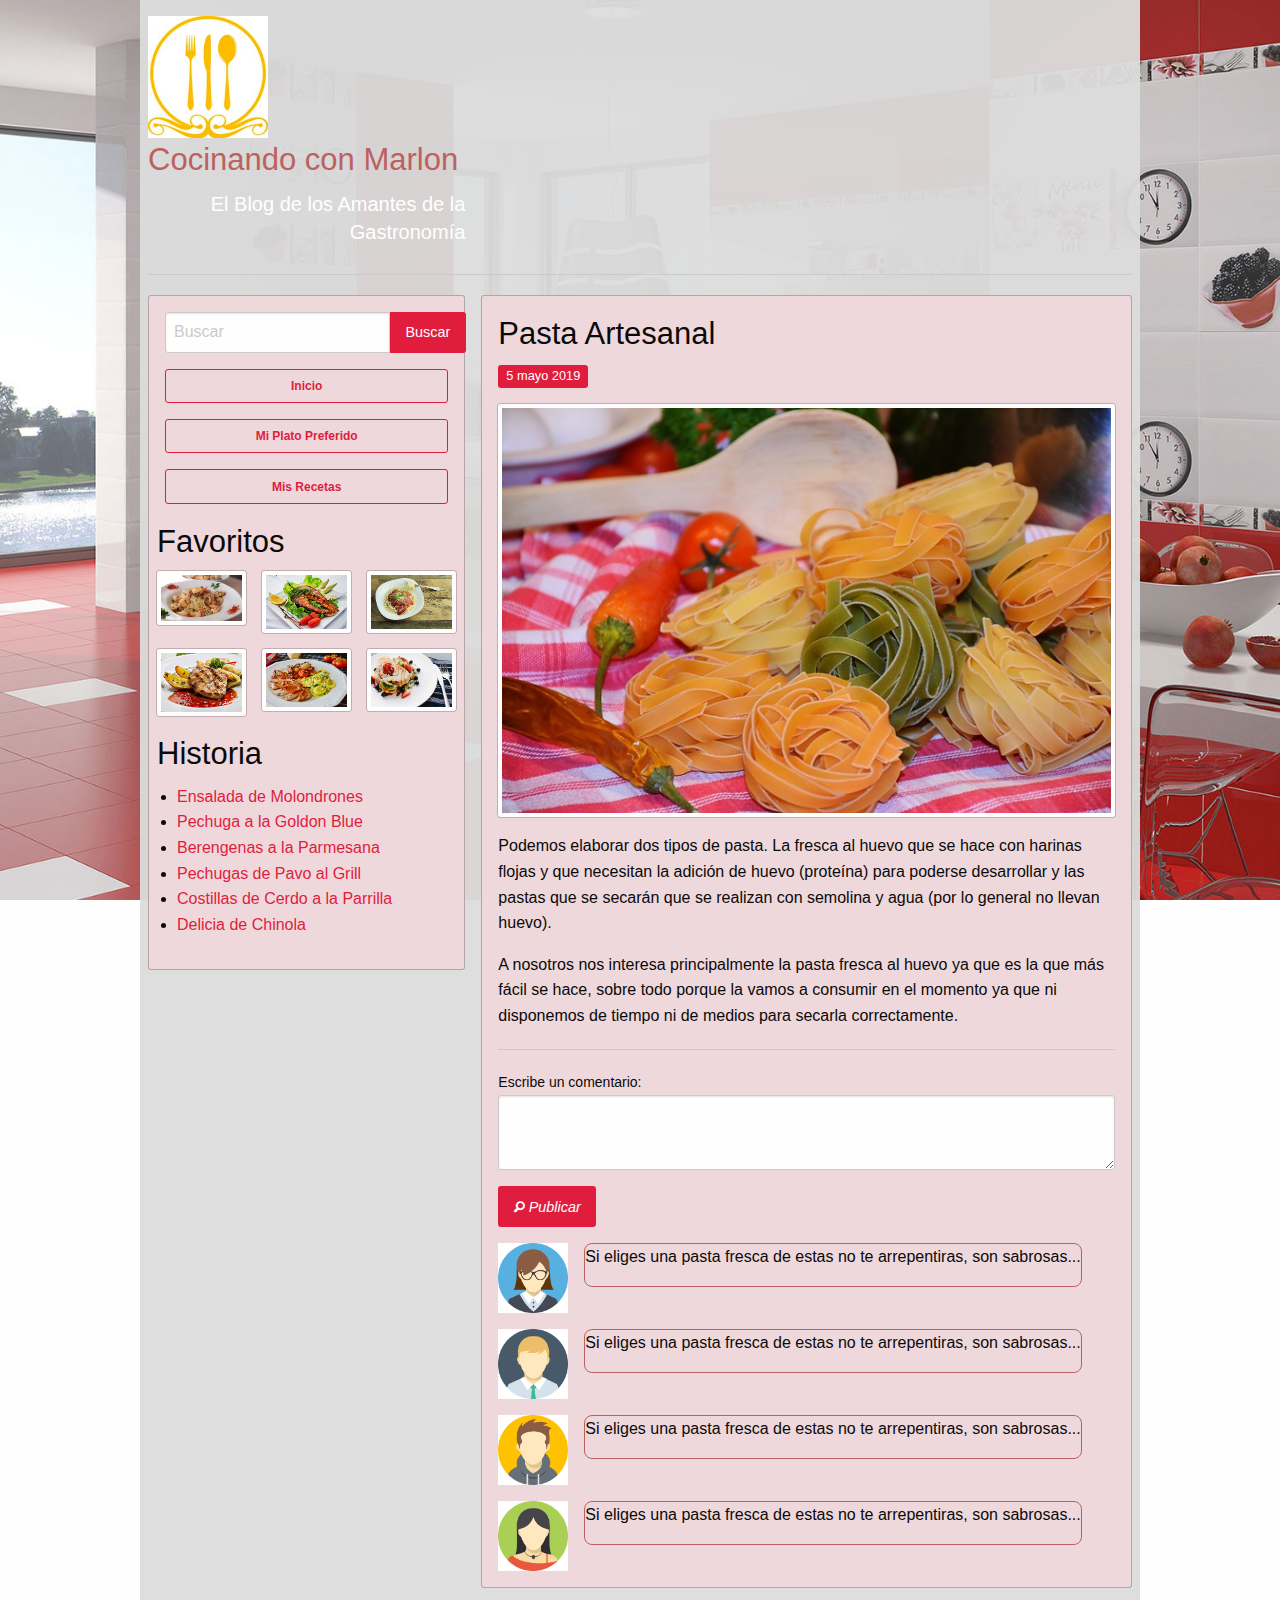
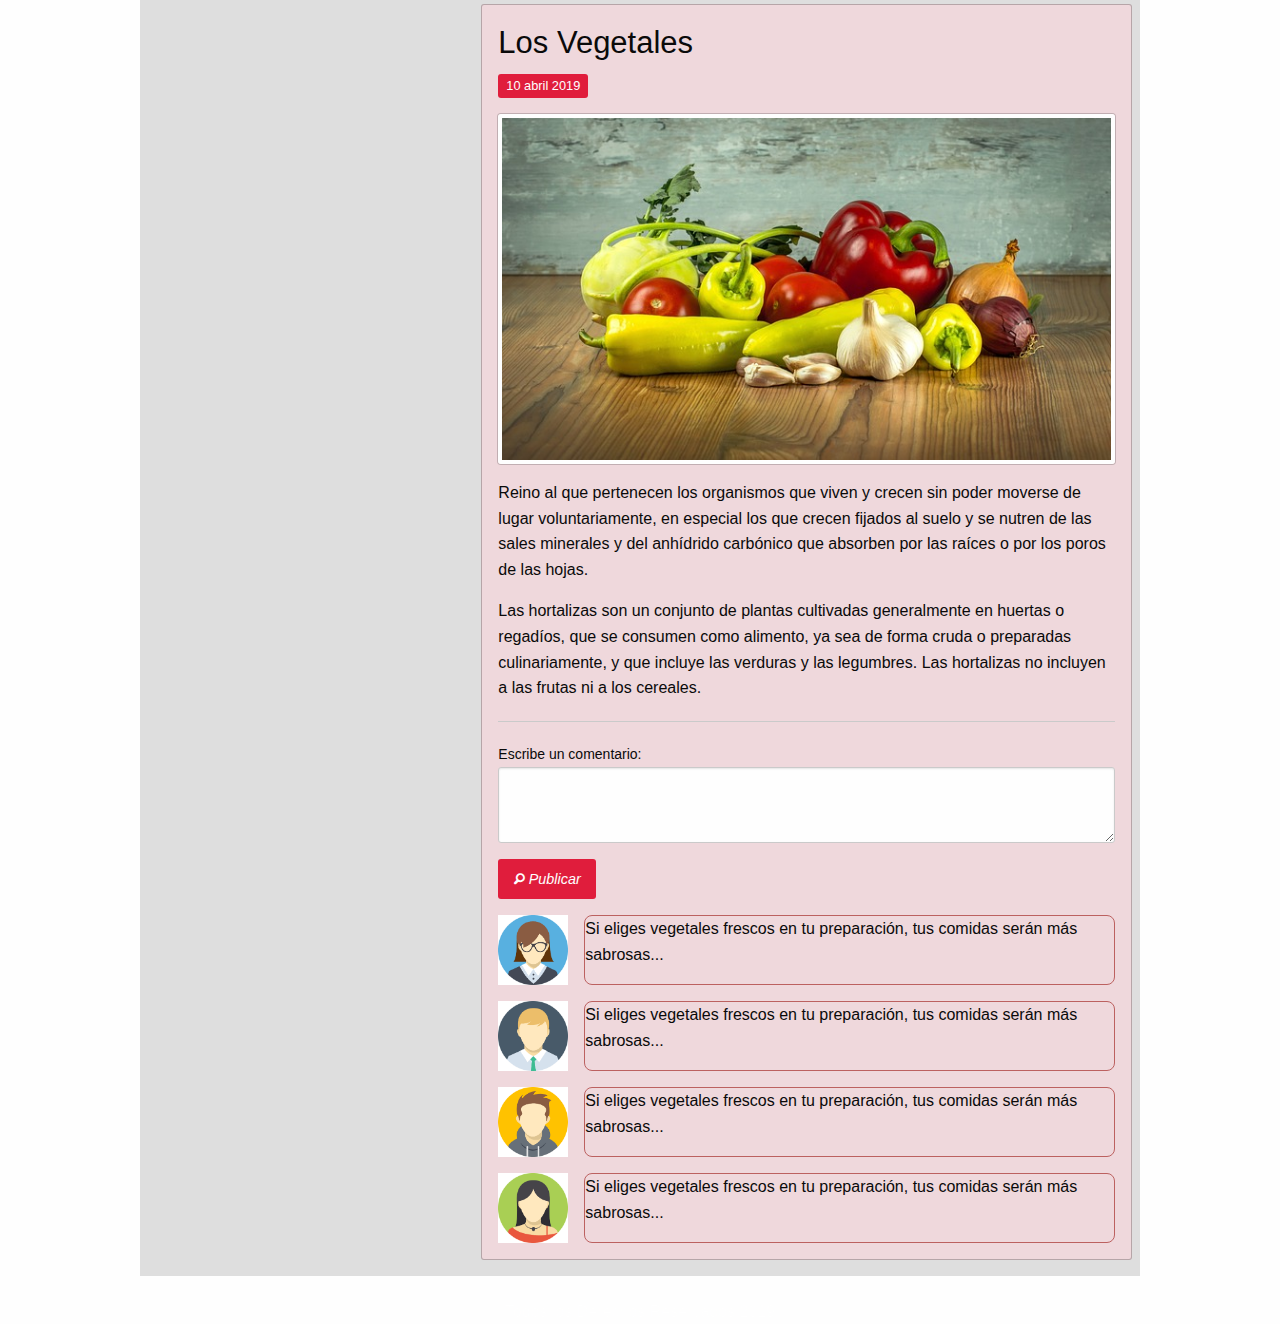
<file: Blog_gastro/index.html>
﻿<!doctype html>
<html>
  <head>
    <meta charset="utf-8">
    <title>Blog Gastron&oacute;mico Marlon</title>
    <link rel="stylesheet" href="css/foundation.min.css" media="screen" charset="utf-8">
    <link rel="stylesheet" href="css/app.css" media="screen" charset="utf-8">
    <link rel="stylesheet" href="foundation-icons/foundation-icons.css" media="screen" charset="utf-8">
  </head>
  <body>
	<div class="row" style="background-color: rgba(220,220,220,0.95);">				
	    <div class="small-12 columns">
			<div class="row">
				<div class="medium-4 columns">
					<img class="logo" src="img/logo-gastro.jpg" alt="logo">
					<h3 style="color:#BC6160;">Cocinando con Marlon</h3>
					<h5 class="text-right" style="color:white;">El Blog de los Amantes de la Gastronom&iacute;a</h5>
				</div>
			</div>
	        <hr>
			<div class="row">
				<div class="column large-4 hide-for-small-only medium-4">
					<div class="secondary callout">
						<div class="input-group">
							<input class="input-group-field" type="text" placeholder="Buscar">
							<div class="input-group-button">
								<input type="submit" class="button" value="Buscar">
							</div>
						</div>
						<div>
							<a href="#" class="button small expanded hollow"><strong>Inicio</strong></a>
							<a href="#" class="button small expanded hollow"><strong>Mi Plato Preferido</strong></a>
							<a href="#" class="button small expanded hollow"><strong>Mis Recetas</strong></a>
						</div>
						<div class="row large-12">
							<h3>Favoritos</h3>
							<div class="row">
								<div class="column large-4 medium-4">
									<a href="#"><img src="img/comida1.jpg" alt="comida1" class="thumbnail"></a>
								</div>
								<div class="column large-4 medium-4">
									<a href="#"><img src="img/comida2.jpg" alt="comida2" class="thumbnail"></a>
								</div>
								<div class="column large-4 medium-4">
									<a href="#"><img src="img/comida3.jpg" alt="comida3" class="thumbnail"></a>
								</div>
							</div>
							<div class="row">
								<div class="column large-4 medium-4">
									<a href="#"><img src="img/comida4.jpg" alt="comida4" class="thumbnail"></a>
								</div>
								<div class="column large-4 medium-4">
									<a href="#"><img src="img/comida5.jpg" alt="comida5" class="thumbnail"></a>
								</div>
								<div class="column large-4 medium-4">
									<a href="#"><img src="img/comida6.jpg" alt="comida6" class="thumbnail"></a>
								</div>
							</div>
							<div class="row">
								<div class="column">
									<h3>Historia</h3>
									<ul>
										<li><a href="#">Ensalada de Molondrones</a></li>
										<li><a href="#">Pechuga a la Goldon Blue</a></li>
										<li><a href="#">Berengenas a la Parmesana</a></li>
										<li><a href="#">Pechugas de Pavo al Grill</a></li>
										<li><a href="#">Costillas de Cerdo a la Parrilla</a></li>
										<li><a href="#">Delicia de Chinola</a></li>
									</ul>
								</div>
							</div>
						</div>
					</div>
				</div>
				<div class="column large-8 medium-8">
					<div>
						<div class="row">
							<div class="column large-12 small-12 medium-12">
								<div class="secondary callout">
									<h3>Pasta Artesanal</h3>
									<span class="label">5 mayo 2019</span>
									<img src="img/pasta-artesanal.jpg" class="thumbnail superior" alt="Pasta Artesanal">
									<p>
									Podemos elaborar dos tipos de pasta. La fresca al huevo que se hace con harinas flojas y que necesitan la adici&oacute;n de huevo 
									(prote&iacute;na) para poderse desarrollar y las pastas que se secar&aacute;n que se realizan con semolina y agua (por lo general no llevan huevo).
									</p>
									<p>
									A nosotros nos interesa principalmente la pasta fresca al huevo ya que es la que m&aacute;s f&aacute;cil se hace, sobre todo porque la 
									vamos a consumir en el momento ya que ni disponemos de tiempo ni de medios para secarla correctamente.
									</p>
									<hr>
									<label>Escribe un comentario:
										<textarea rows="2"></textarea>
									</label>
									<div class="align-right">
	        							<button type="submit" name="publicar" class="button"><i class="step fi-magnifying-glass"> Publicar</i></button>
	        						</div>
	        						<div class="media-object">
	        							<div class="media-object-section">
	        								<div>
	        									<img src="img/avatar1.png" alt="avatar1" width="70px">
	        								</div>
	        							</div>
	        							<div class="media-object-section">
	        								<div class="borde-cont">
	        									<p>Si eliges una pasta fresca de estas no te arrepentiras, son sabrosas...</p>
	        								</div>
	        							</div>
	        						</div>
	        						<div class="media-object">
	        							<div class="media-object-section">
	        								<div>
	        									<img src="img/avatar2.png" alt="avatar2" width="70px">
	        								</div>
	        							</div>
	        							<div class="media-object-section">
	        								<div class="borde-cont">
	        									<p>Si eliges una pasta fresca de estas no te arrepentiras, son sabrosas...</p>
	        								</div>
	        							</div>
	        						</div>
	        						<div class="media-object">
	        							<div class="media-object-section">
	        								<div>
	        									<img src="img/avatar3.png" alt="avatar3" width="70px">
	        								</div>
	        							</div>
	        							<div class="media-object-section">
	        								<div class="borde-cont">
	        									<p>Si eliges una pasta fresca de estas no te arrepentiras, son sabrosas...</p>
	        								</div>
	        							</div>
	        						</div>
	        						<div class="media-object">
	        							<div class="media-object-section">
	        								<div>
	        									<img src="img/avatar4.png" alt="avatar4" width="70px">
	        								</div>
	        							</div>
	        							<div class="media-object-section">
	        								<div class="borde-cont">
	        									<p>Si eliges una pasta fresca de estas no te arrepentiras, son sabrosas...</p>
	        								</div>
	        							</div>
	        						</div>
								</div>
							</div>
						</div>
					</div>
					<div>
						<div class="row">
							<div class="column large-12 small-12 medium-12">
								<div class="secondary callout">
									<h3>Los Vegetales</h3>
									<span class="label">10 abril 2019</span>
									<img src="img/vegetables.jpg" class="thumbnail superior" alt="vegetables">
									<p>
									Reino al que pertenecen los organismos que viven y crecen sin poder moverse de lugar voluntariamente, en especial los que 
									crecen fijados al suelo y se nutren de las sales minerales y del anh&iacute;drido carbónico que absorben por las ra&iacute;ces o por los 
									poros de las hojas.
									</p>
									<p>
									Las hortalizas son un conjunto de plantas cultivadas generalmente en huertas o regad&iacute;os, que se consumen como alimento, 
									ya sea de forma cruda o preparadas culinariamente, y que incluye las verduras y las legumbres. Las hortalizas no incluyen 
									a las frutas ni a los cereales.
									</p>
									<hr>
									<label>Escribe un comentario:
										<textarea rows="2"></textarea>
									</label>
									<div class="align-right">
	        							<button type="submit" name="publicar" class="button"><i class="step fi-magnifying-glass"> Publicar</i></button>
	        						</div>
	        						<div class="media-object">
	        							<div class="media-object-section">
	        								<div>
	        									<img src="img/avatar1.png" alt="avatar1" width="70px">
	        								</div>
	        							</div>
	        							<div class="media-object-section">
	        								<div class="borde-cont">
	        									<p>Si eliges vegetales frescos en tu preparaci&oacute;n, tus comidas ser&aacute;n m&aacute;s sabrosas...</p>
	        								</div>
										</div>
	        						</div>
	        						<div class="media-object">
	        							<div class="media-object-section">
	        								<div>
	        									<img src="img/avatar2.png" alt="avatar2" width="70px">
	        								</div>
	        							</div>
	        							<div class="media-object-section">
	        								<div class="borde-cont">
	        									<p>Si eliges vegetales frescos en tu preparaci&oacute;n, tus comidas ser&aacute;n m&aacute;s sabrosas...</p>
	        								</div>
	        							</div>
	        						</div>
	        						<div class="media-object">
	        							<div class="media-object-section">
	        								<div>
	        									<img src="img/avatar3.png" alt="avatar3" width="70px">
	        								</div>
	        							</div>
	        							<div class="media-object-section">
	        								<div class="borde-cont">
	        									<p>Si eliges vegetales frescos en tu preparaci&oacute;n, tus comidas ser&aacute;n m&aacute;s sabrosas...</p>
	        								</div>
	        							</div>
	        						</div>
	        						<div class="media-object">
	        							<div class="media-object-section">
	        								<div>
	        									<img src="img/avatar4.png" alt="avatar4" width="70px">
	        								</div>
	        							</div>
	        							<div class="media-object-section">
	        								<div class="borde-cont">
	        									<p>Si eliges vegetales frescos en tu preparaci&oacute;n, tus comidas ser&aacute;n m&aacute;s sabrosas...</p>
	        								</div>
	        							</div>
	        						</div>
								</div>
							</div>
						</div>
					</div>
				</div>
			</div>
		</div>
	</div>	
    <script src="js/vendor/jquery.js"></script>
    <script src="js/vendor/what-input.js"></script>
    <script src="js/vendor/foundation.js"></script>
    <script src="js/app.js"></script>
    <br>
    <footer class="text-center" style="color:white;">Todos los Derechos Reservados 2019</footer>
  </body>
</html>
</file>
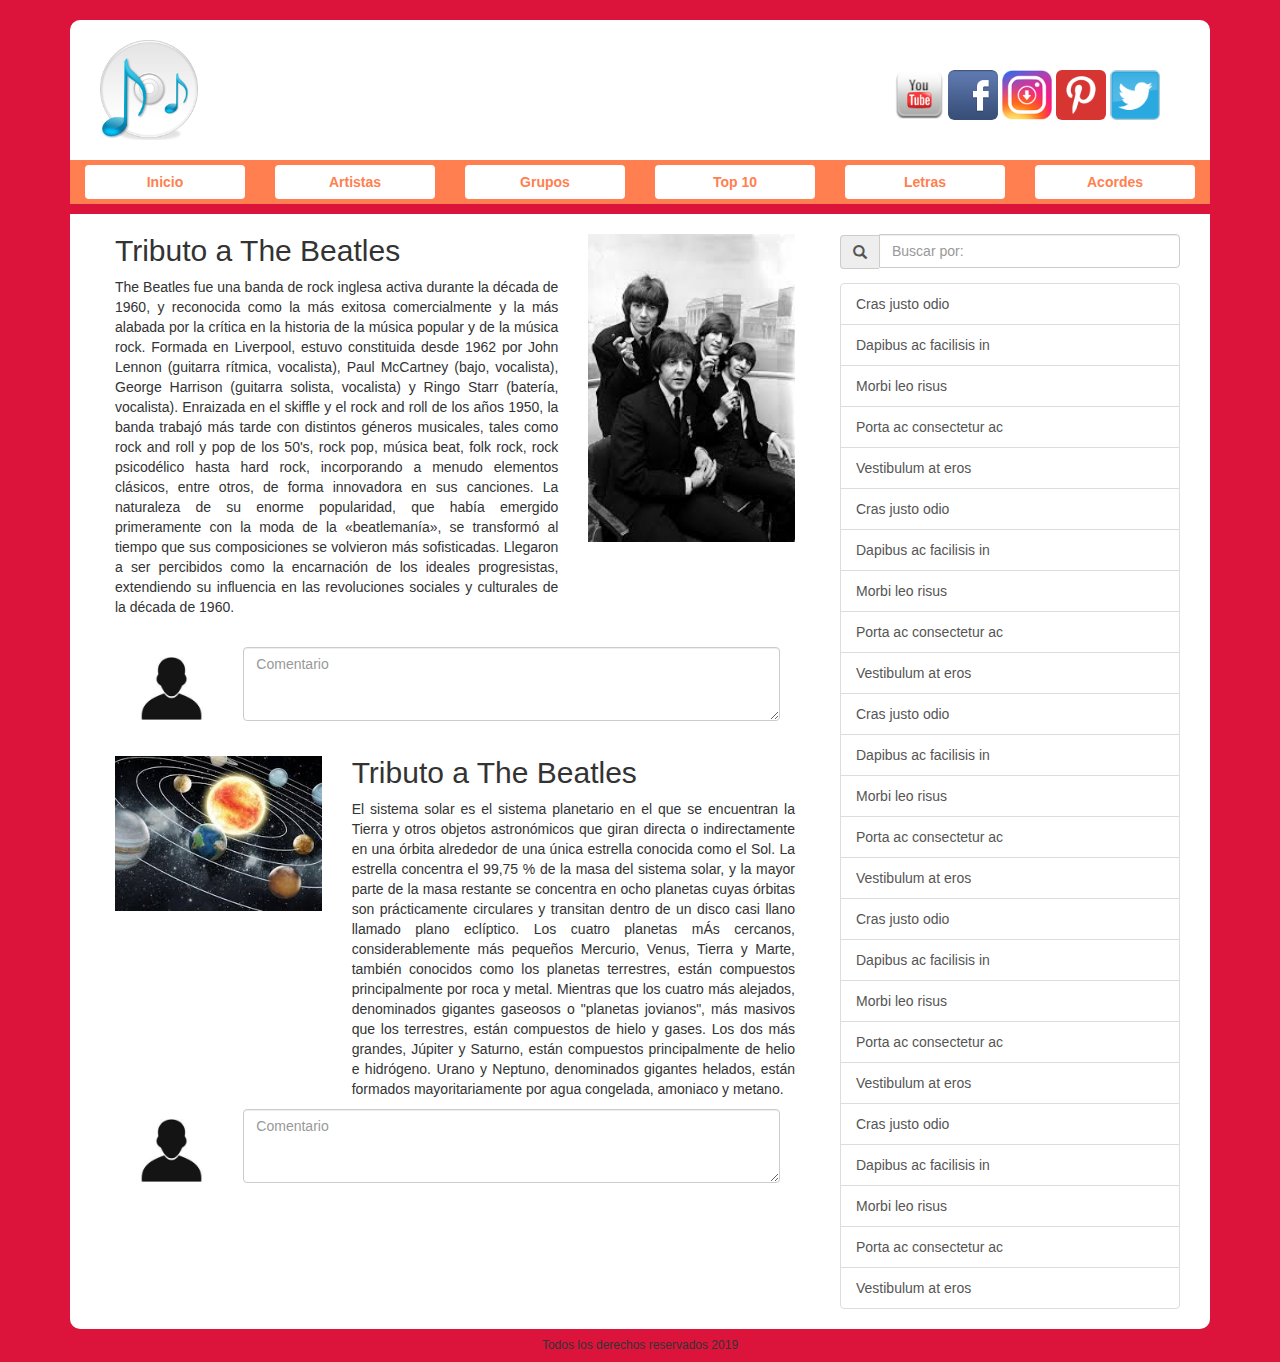
<file: Blog_musica/index.html>
﻿<!DOCTYPE html>
<html>
    <head>
		<meta charset="utf-8">
		<meta name="viewport" content="width=device-width, initial-scale=1.0">
		<title>Blog de M&uacute;sica</title>
		<link rel="stylesheet" href="css/bootstrap.min.css">
		<link rel="stylesheet" href="css/stilos.css">
    </head>
    <body>
    	<div class="container">
	    	<div class="banner col-sm-12 col-md-12 col-lg-12 col-xs-12 separador-2">
	    		<div class="col-sm-6 col-lg-6 col-md-6 col-xs-12">
					<img class="imagen-logo" src="img/logo.png" alt="logo">
				</div>
				<div class="col-xs-12 col-sm-6 col-md-6 col-lg-6">
					<div class="col-sm-12 col-lg-12 col-md-12 col-xs-12 altura-cont hidden-xs">
					</div>
			    	<div class="col-xs-12 col-sm-12 col-md-9 col-lg-7 text-center col-lg-offset-5 col-md-offset-3">
						<a href="#"><img class="img-rounded img-social" src="img/media/yt.png" alt="fb"></a>
						<a href="#"><img class="img-rounded img-social" src="img/media/fb.png" alt="tw"></a>
						<a href="#"><img class="img-rounded img-social" src="img/media/ig.png" alt="ig"></a>
						<a href="#"><img class="img-rounded img-social" src="img/media/p.png" alt="ig"></a>
						<a href="#"><img class="img-rounded img-social" src="img/media/tw.png" alt="ig"></a>
					</div>
				</div>
	    	</div>
	    	<div class="col-sm-12 col-lg-12 col-md-12 col-xs-12 buttons-format-1">
		    	<nav class="row">
		    		<div class="col-sm-2 col-md-2 col-lg-2 col-xs-12">
		    			<button class="buttons-format btn" type="button"><strong>Inicio</strong></button>
		    		</div>
		    		<div class="col-sm-2 col-md-2 col-lg-2 col-xs-12">
		    			<button class="buttons-format btn" type="button"><strong>Artistas</strong></button>
		    		</div>
		    		<div class="col-sm-2 col-md-2 col-lg-2 col-xs-12">
		    			<button class="buttons-format btn" type="button"><strong>Grupos</strong></button>
		    		</div>
		    		<div class="col-sm-2 col-md-2 col-lg-2 col-xs-12">
		    			<button class="buttons-format btn" type="button"><strong>Top 10</strong></button>
		    		</div>
		    		<div class="col-sm-2 col-md-2 col-lg-2 col-xs-12">
		    			<button class="buttons-format btn" type="button"><strong>Letras</strong></button>
		    		</div>
		    		<div class="col-sm-2 col-md-2 col-lg-2 col-xs-12">
		    			<button class="buttons-format btn" type="button"><strong>Acordes</strong></button>
		    		</div>
			    </nav>
			</div>
			<div class="col-xs-12 col-sm-12 col-md-12 col-lg-12 separador esquinas-redondas-abajo" style="background-color:white;">
				<div class="col-xs-12 col-sm-8 col-md-8 col-lg-8">
					<div class="col-xs-12 col-sm-8 col-md-8 col-lg-8">
						<h2>Tributo a The Beatles</h2>
						<p class="text-justify">
						The Beatles fue una banda de rock​ inglesa activa durante la d&eacute;cada de 1960, 
						y reconocida como la m&aacute;s exitosa comercialmente y la más alabada por la cr&iacute;tica 
						en la historia de la m&uacute;sica popular y de la m&uacute;sica rock. Formada en Liverpool, 
						estuvo constituida desde 1962 por John Lennon (guitarra r&iacute;tmica, vocalista), 
						Paul McCartney (bajo, vocalista), George Harrison (guitarra solista, vocalista) 
						y Ringo Starr (bater&iacute;a, vocalista). Enraizada en el skiffle y el rock and roll 				
						de los años 1950, la banda trabaj&oacute; m&aacute;s tarde con distintos g&eacute;neros musicales, 
						tales como rock and roll y pop de los 50's, rock pop, m&uacute;sica beat, folk rock, 
						rock psicod&eacute;lico hasta hard rock, incorporando a menudo elementos cl&aacute;sicos, 
						entre otros, de forma innovadora en sus canciones. La naturaleza de su enorme 
						popularidad, que había emergido primeramente con la moda de la «beatleman&iacute;a», 
						se transform&oacute; al tiempo que sus composiciones se volvieron m&aacute;s sofisticadas. 
						Llegaron a ser percibidos como la encarnación de los ideales progresistas, 
						extendiendo su influencia en las revoluciones sociales y culturales de la d&eacute;cada 
						de 1960.​​​​​
						</p>
					</div>
					<div class="col-xs-12 col-sm-4 col-md-4 col-lg-4">
						<img src="img/media/beatles.jpeg" class="img-blog img-responsive">
					</div>
					<div class="col-xs-12 col-sm-12 col-md-12 col-lg-12 separador-1">
						<div class="col-xs-4 col-sm-2 col-md-2 col-lg-2">
							<img src="img/media/avatar.jpeg" class="img-responsive">
						</div>
						<div class="col-xs-8 col-sm-10 col-md-10 col-lg-10">
							<form>
								<div class="form-group">
									<textarea class="form-control" placeholder="Comentario" rows="3"></textarea>
								</div>
							</form>
						</div>
					</div>
					<div class="col-xs-12 col-sm-4 col-md-4 col-lg-4">
						<img src="img/media/sistem-solar.jpeg" class="img-blog img-responsive">
					</div>
					<div class="col-xs-12 col-sm-8 col-md-8 col-lg-8">
						<h2>Tributo a The Beatles</h2>
						<p class="text-justify">
						El sistema solar es el sistema planetario en el que se encuentran la Tierra y otros objetos 
						astron&oacute;micos que giran directa o indirectamente en una &oacute;rbita alrededor de una &uacute;nica estrella 
						conocida como el Sol. La estrella concentra el 99,75 % de la masa del sistema solar, y la 
						mayor parte de la masa restante se concentra en ocho planetas cuyas &oacute;rbitas son pr&aacute;cticamente 
						circulares y transitan dentro de un disco casi llano llamado plano ecl&iacute;ptico. Los cuatro planetas 
						m&Aacute;s cercanos, considerablemente más peque&ntilde;os Mercurio, Venus, Tierra y Marte, tambi&eacute;n conocidos como 
						los planetas terrestres, est&aacute;n compuestos principalmente por roca y metal. Mientras que los cuatro 
						más alejados, denominados gigantes gaseosos o "planetas jovianos", m&aacute;s masivos que los terrestres, 
						est&aacute;n compuestos de hielo y gases. Los dos m&aacute;s grandes, J&uacute;piter y Saturno, est&aacute;n compuestos principalmente 
						de helio e hidr&oacute;geno. Urano y Neptuno, denominados gigantes helados, est&aacute;n formados mayoritariamente por 
						agua congelada, amoniaco y metano.​​​
						</p>
					</div>
					<div class="col-xs-12 col-sm-12 col-md-12 col-lg-12">
						<div class="col-xs-4 col-sm-2 col-md-2 col-lg-2">
							<img src="img/media/avatar.jpeg" class="img-responsive">
						</div>
						<div class="col-xs-8 col-sm-10 col-md-10 col-lg-10">
							<form>
								<div class="form-group">
									<textarea class="form-control" placeholder="Comentario" rows="3"></textarea>
								</div>
							</form>
						</div>
					</div>
				</div>
				<div class="col-xs-12 col-sm-4 col-md-4 col-lg-4 hidden-xs">
					<div class="form-group has-feedback separador-1">
						<div class="input-group">
							<span class="input-group-addon glyphicon glyphicon-search"></span>
							<input type="text" placeholder="Buscar por:" class="form-control" id="inputGroupSuccess1">
						</div>	
  					</div>
  					<div class="list-group">
						<a href="#" class="list-group-item">Cras justo odio</a>
						<a href="#" class="list-group-item">Dapibus ac facilisis in</a>
						<a href="#" class="list-group-item">Morbi leo risus</a>
						<a href="#" class="list-group-item">Porta ac consectetur ac</a>
						<a href="#" class="list-group-item">Vestibulum at eros</a>
						<a href="#" class="list-group-item">Cras justo odio</a>
						<a href="#" class="list-group-item">Dapibus ac facilisis in</a>
						<a href="#" class="list-group-item">Morbi leo risus</a>
						<a href="#" class="list-group-item">Porta ac consectetur ac</a>
						<a href="#" class="list-group-item">Vestibulum at eros</a>
						<a href="#" class="list-group-item">Cras justo odio</a>
						<a href="#" class="list-group-item">Dapibus ac facilisis in</a>
						<a href="#" class="list-group-item">Morbi leo risus</a>
						<a href="#" class="list-group-item">Porta ac consectetur ac</a>
						<a href="#" class="list-group-item">Vestibulum at eros</a>
						<a href="#" class="list-group-item">Cras justo odio</a>
						<a href="#" class="list-group-item">Dapibus ac facilisis in</a>
						<a href="#" class="list-group-item">Morbi leo risus</a>
						<a href="#" class="list-group-item">Porta ac consectetur ac</a>
						<a href="#" class="list-group-item">Vestibulum at eros</a>
						<a href="#" class="list-group-item">Cras justo odio</a>
						<a href="#" class="list-group-item">Dapibus ac facilisis in</a>
						<a href="#" class="list-group-item">Morbi leo risus</a>
						<a href="#" class="list-group-item">Porta ac consectetur ac</a>
						<a href="#" class="list-group-item">Vestibulum at eros</a>
					</div>
  				</div>	
			</div>
    	</div>
    	<footer class="text-center">
    	<h6>Todos los derechos reservados 2019</h6>
    	</footer>
    </body>
</html>
</file>
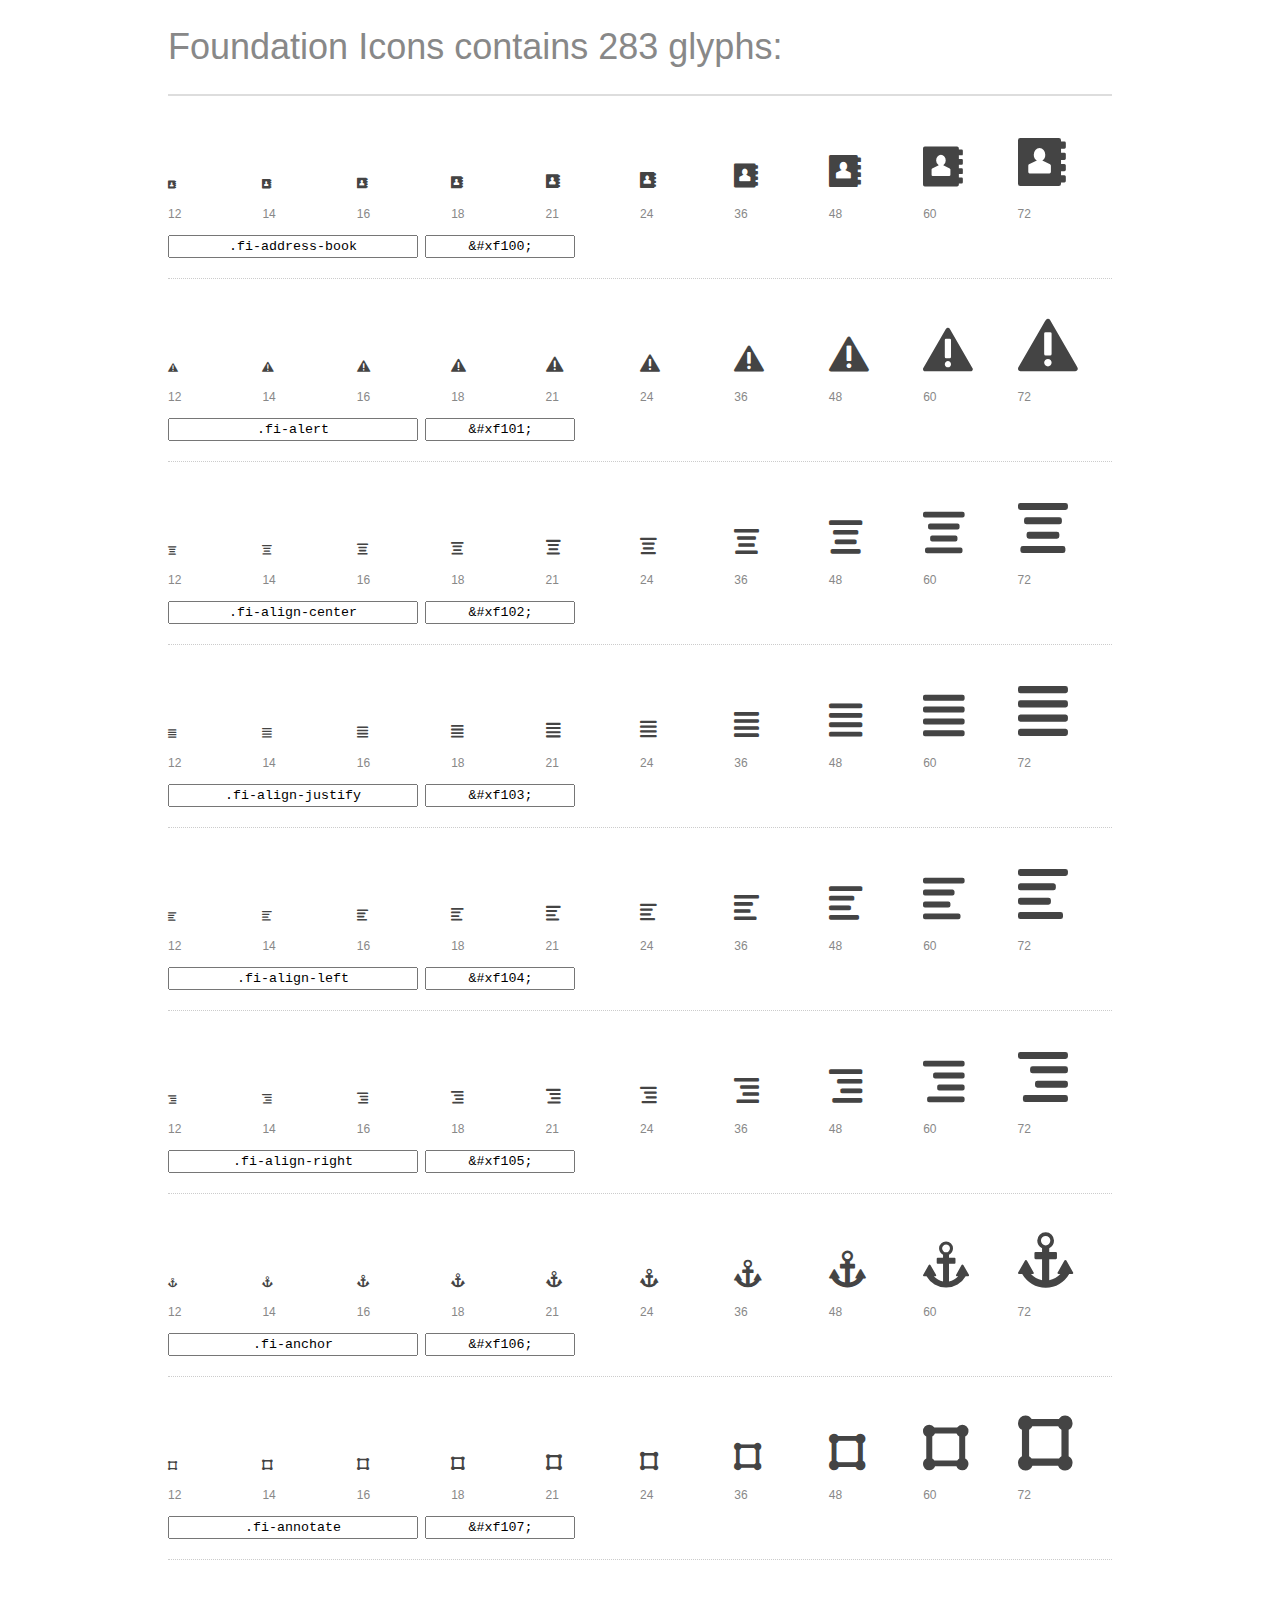
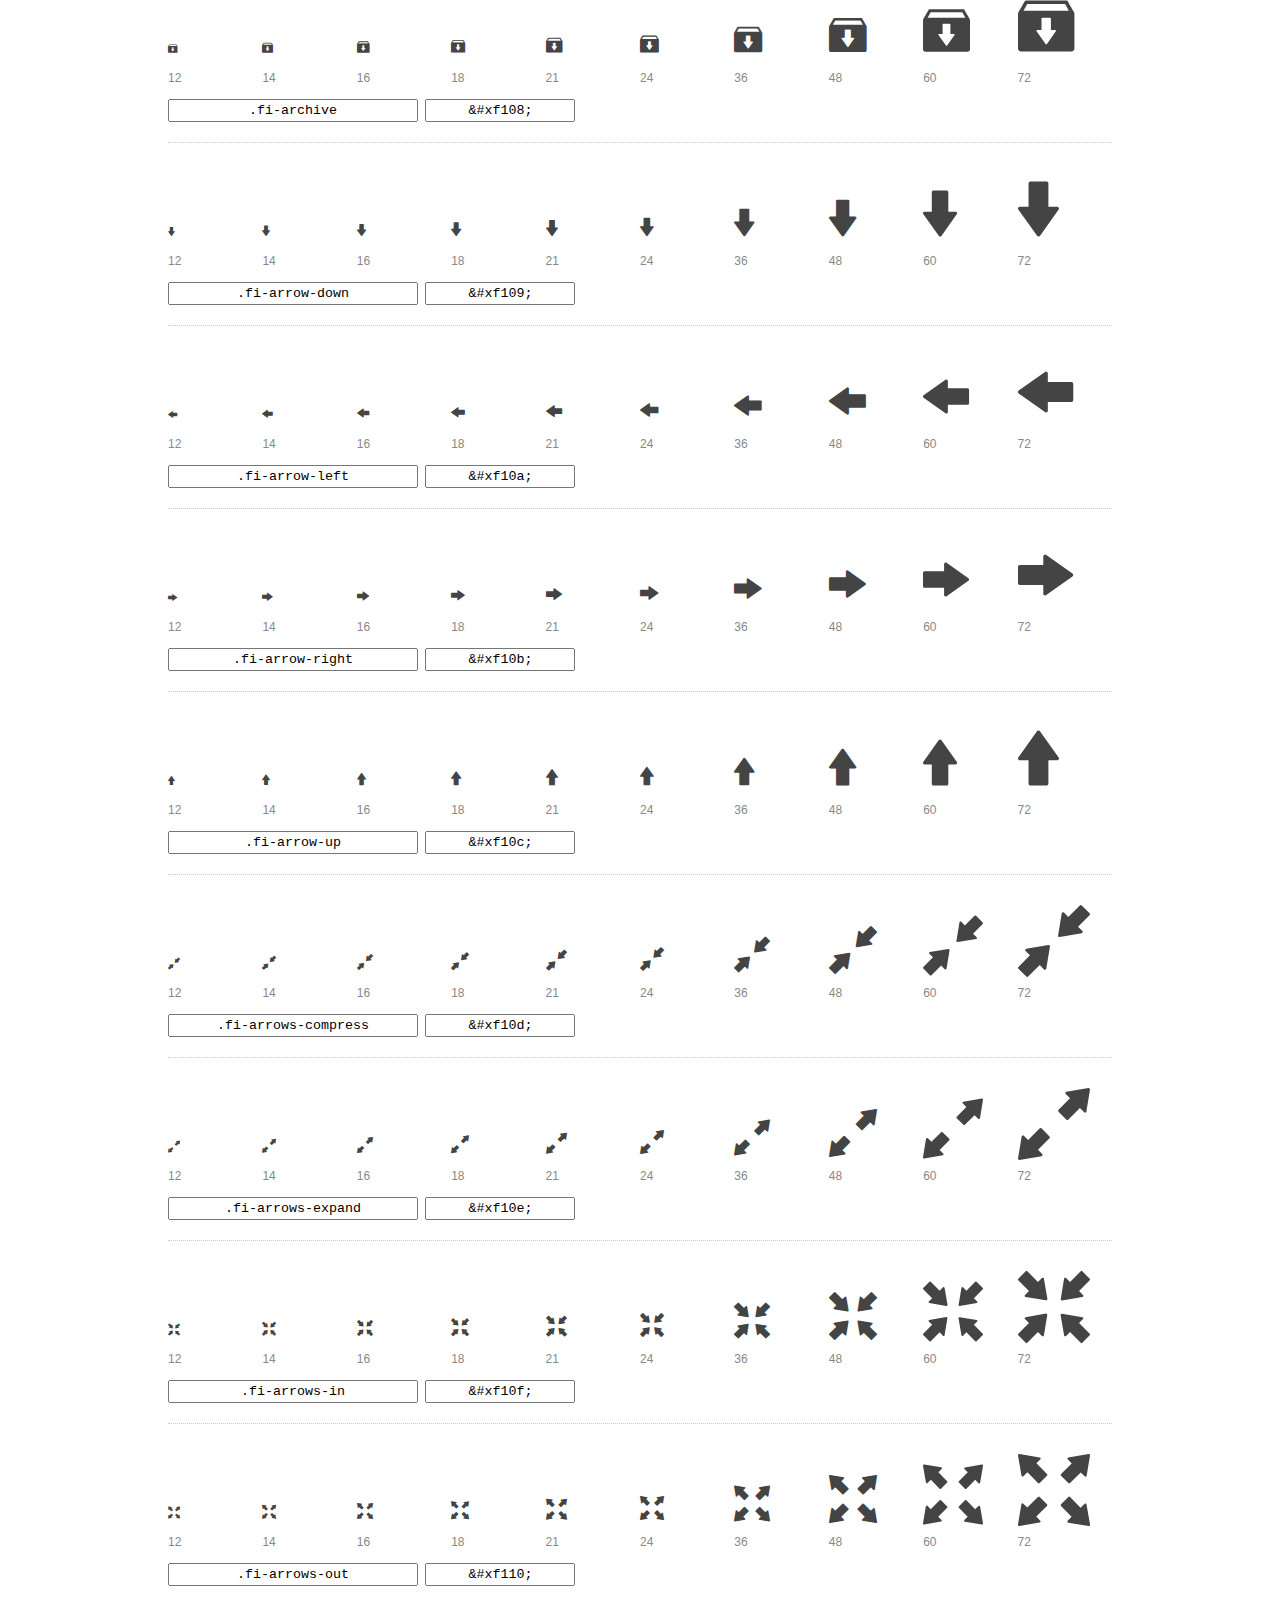
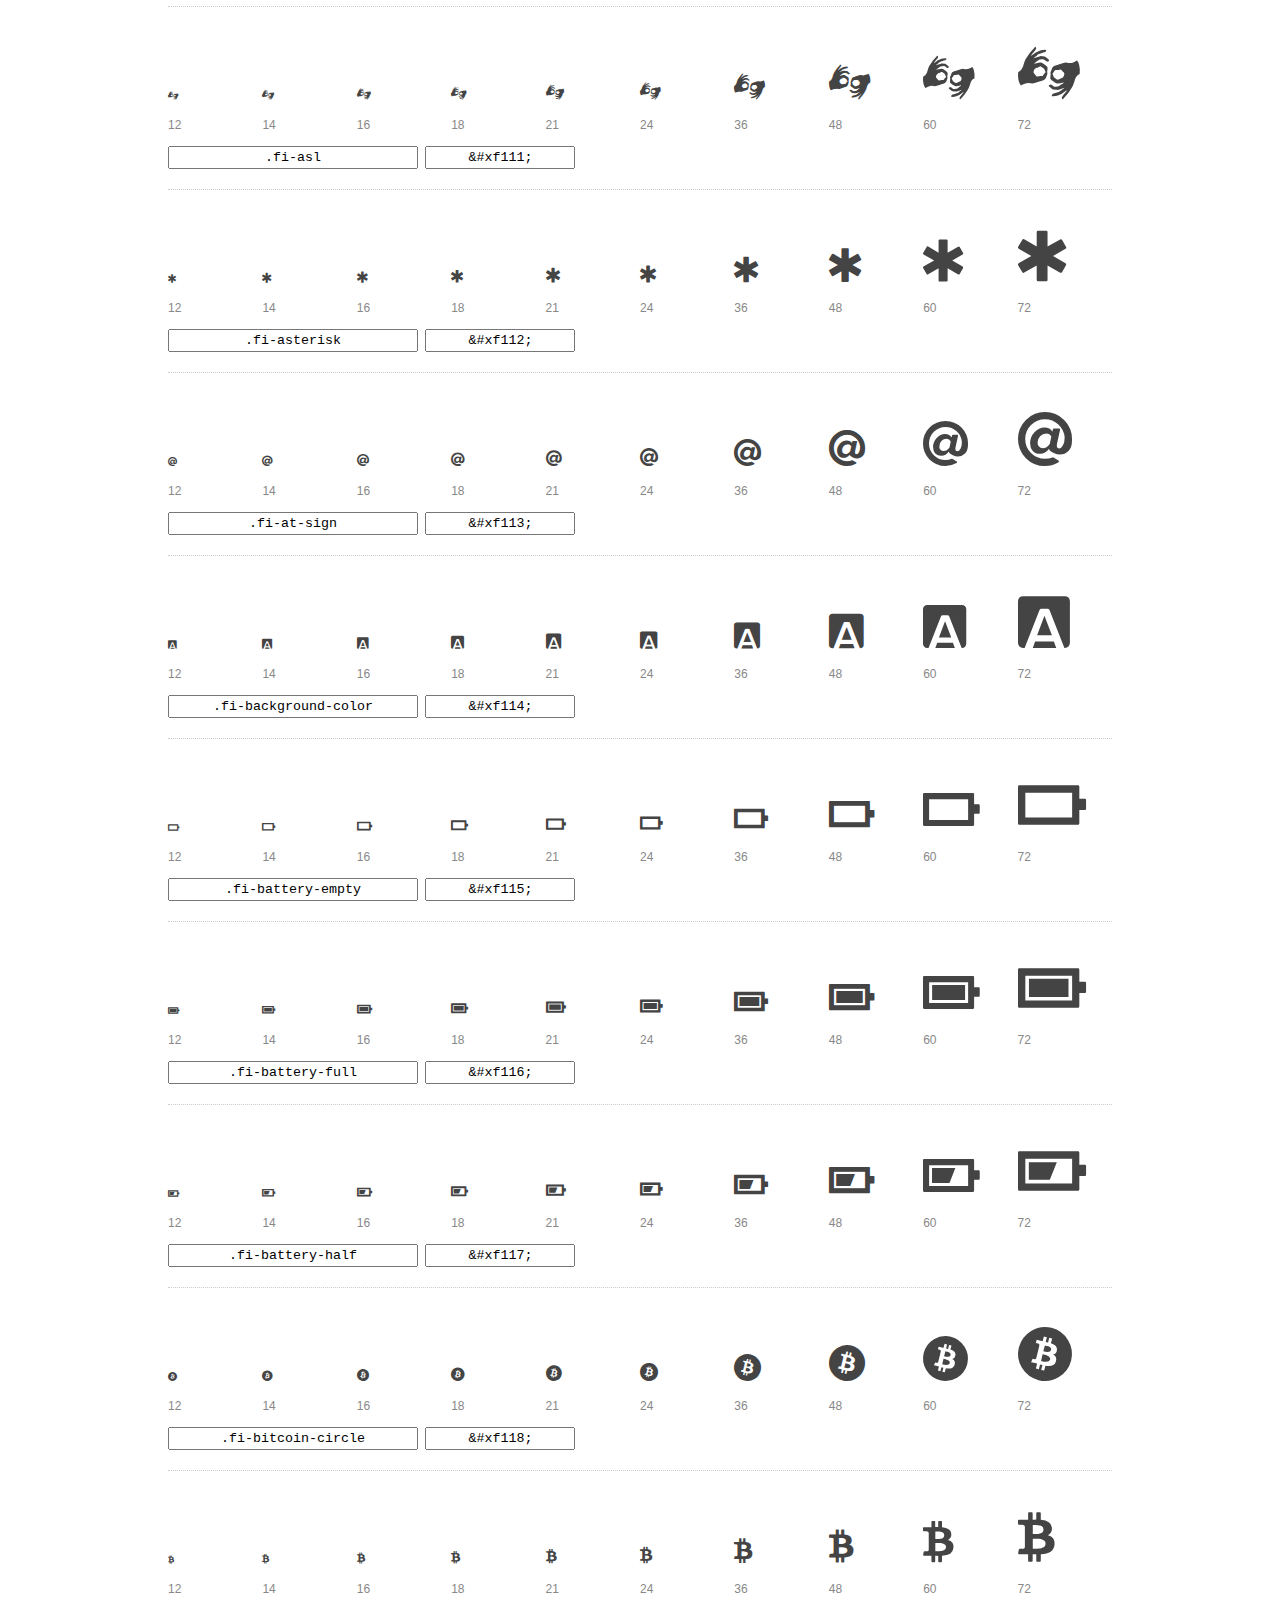
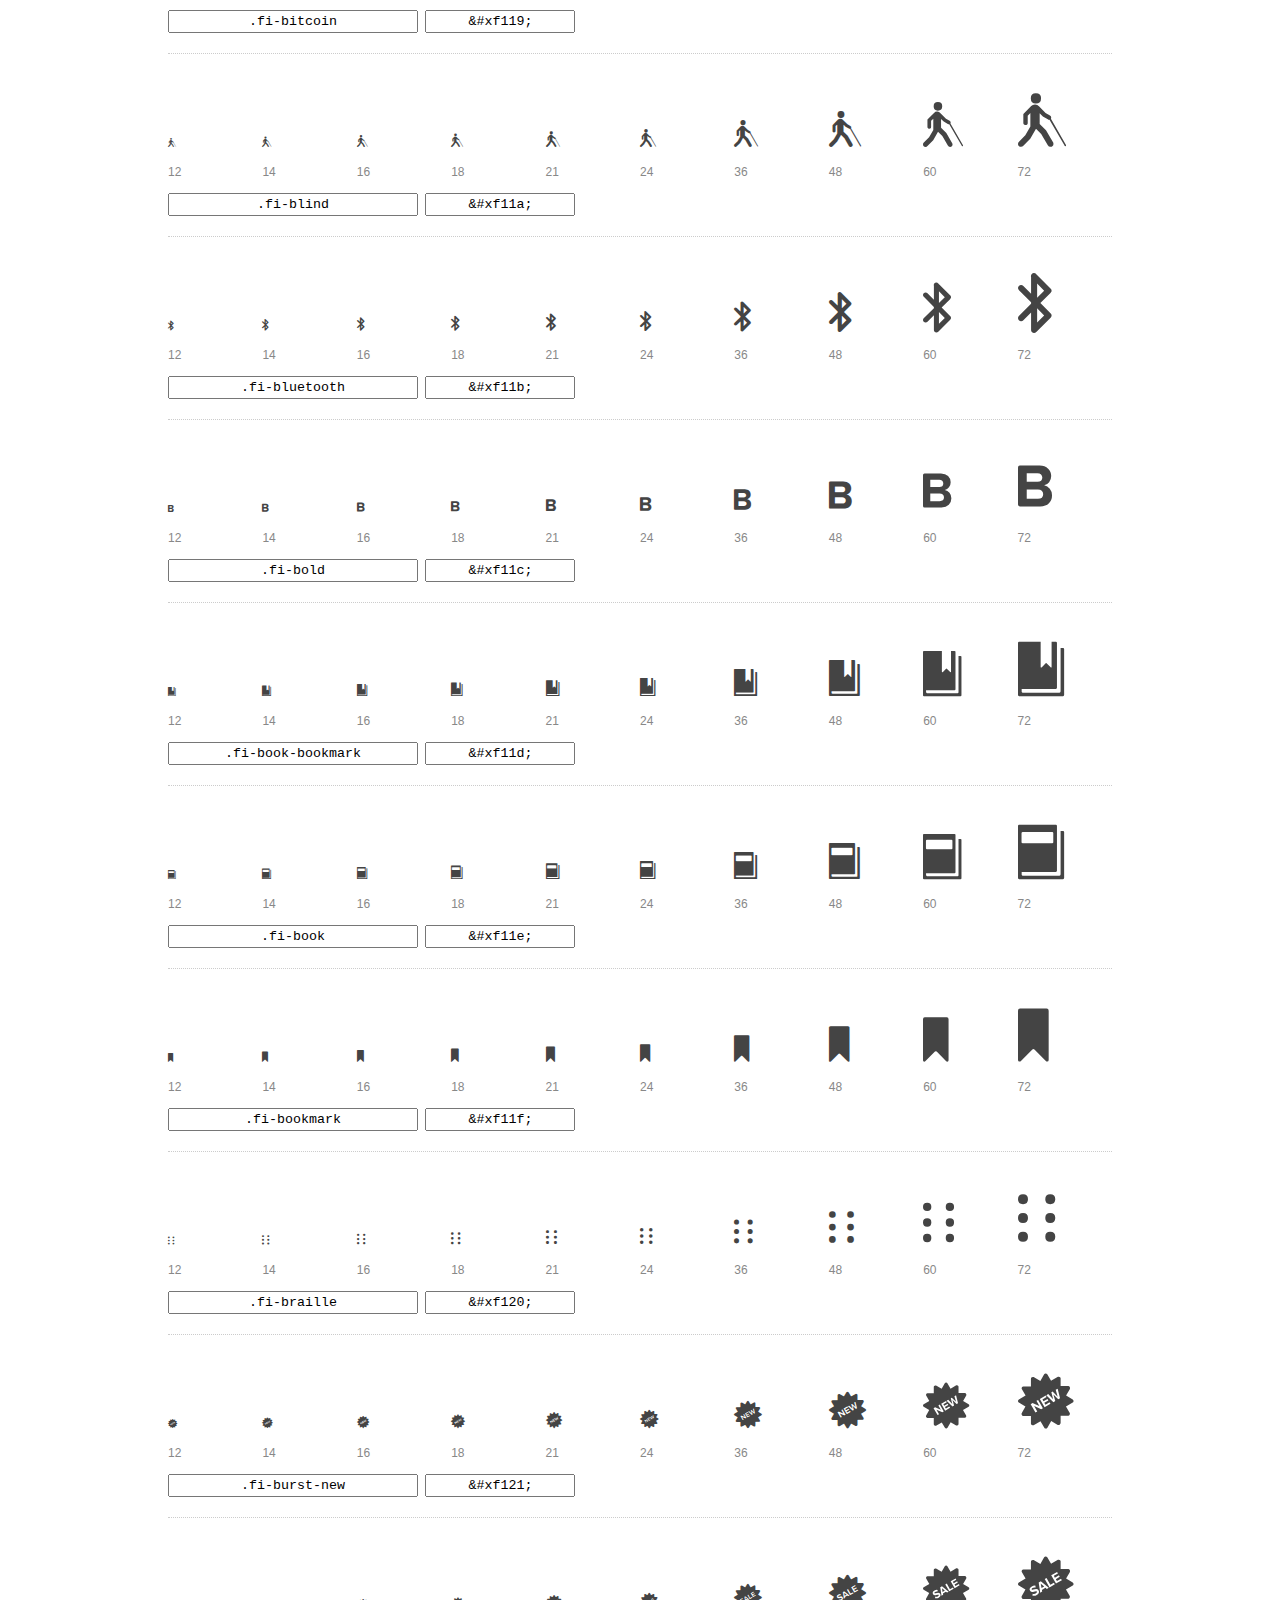
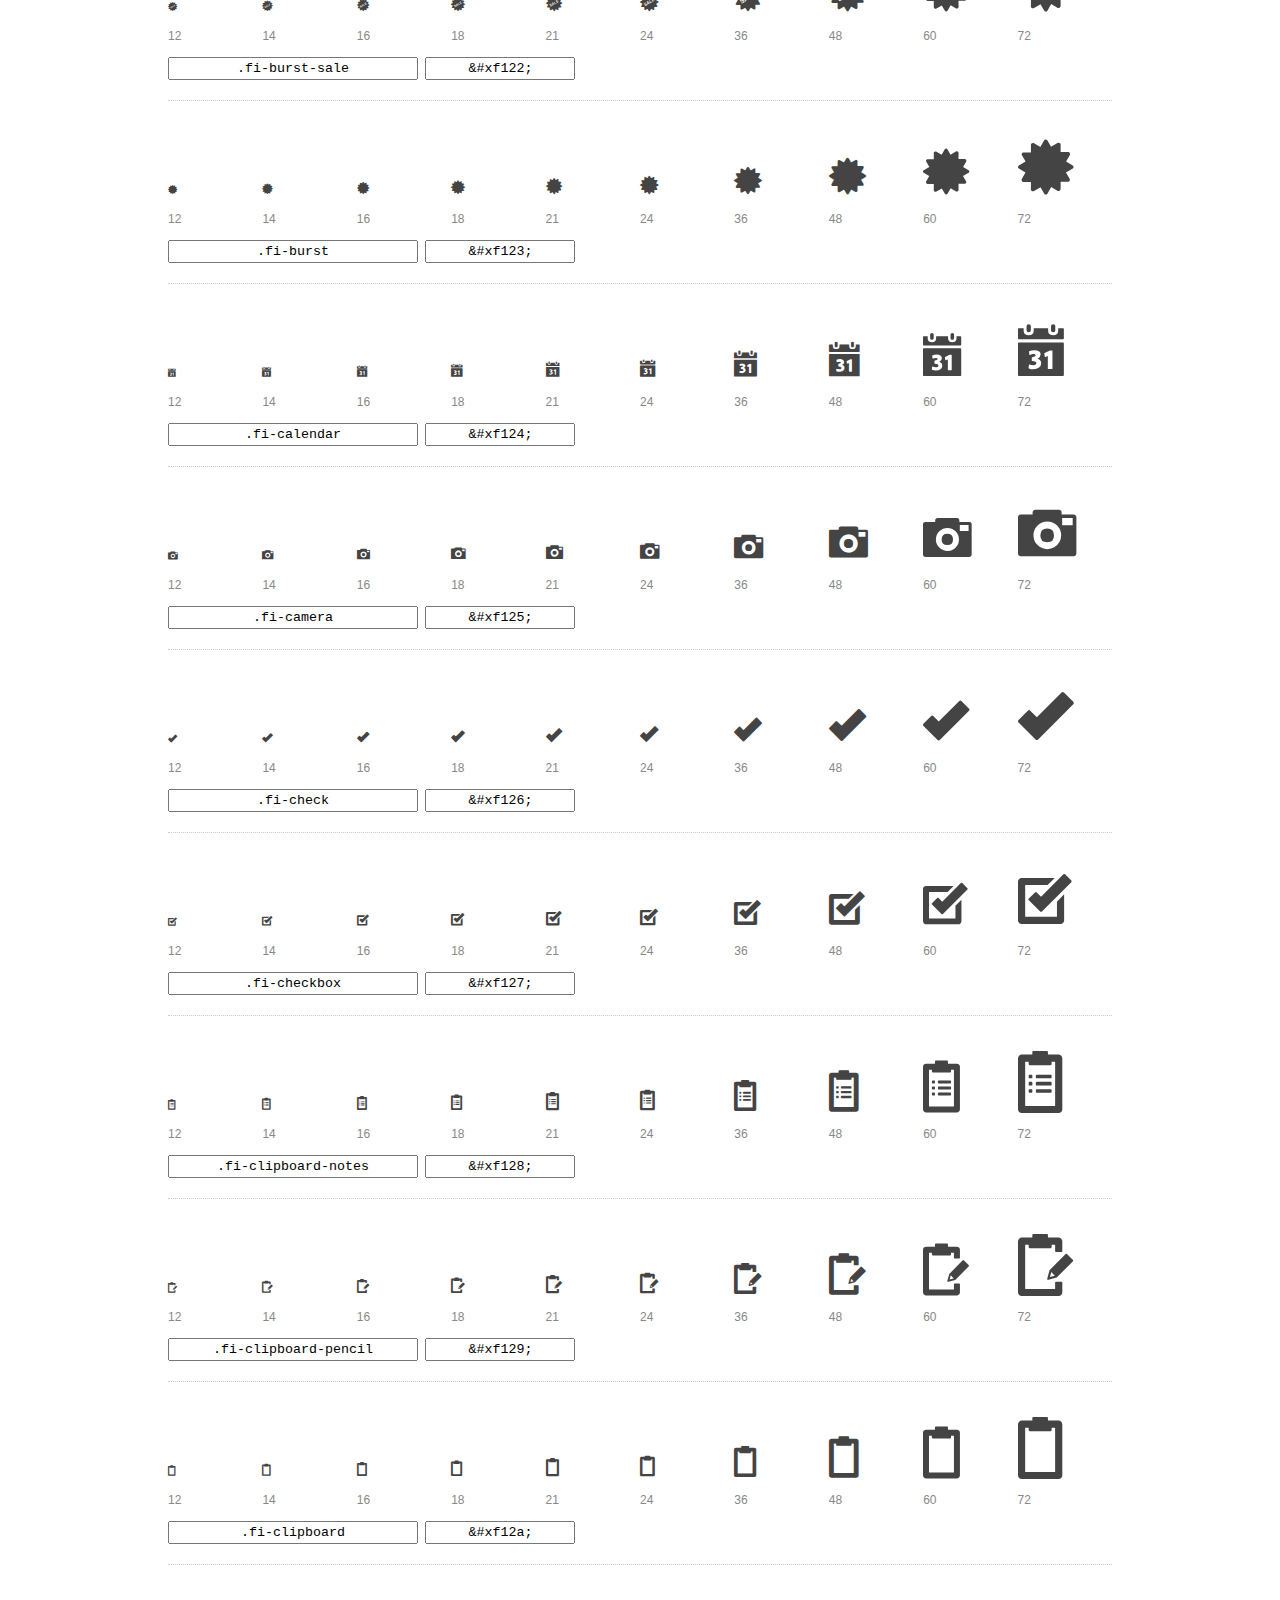
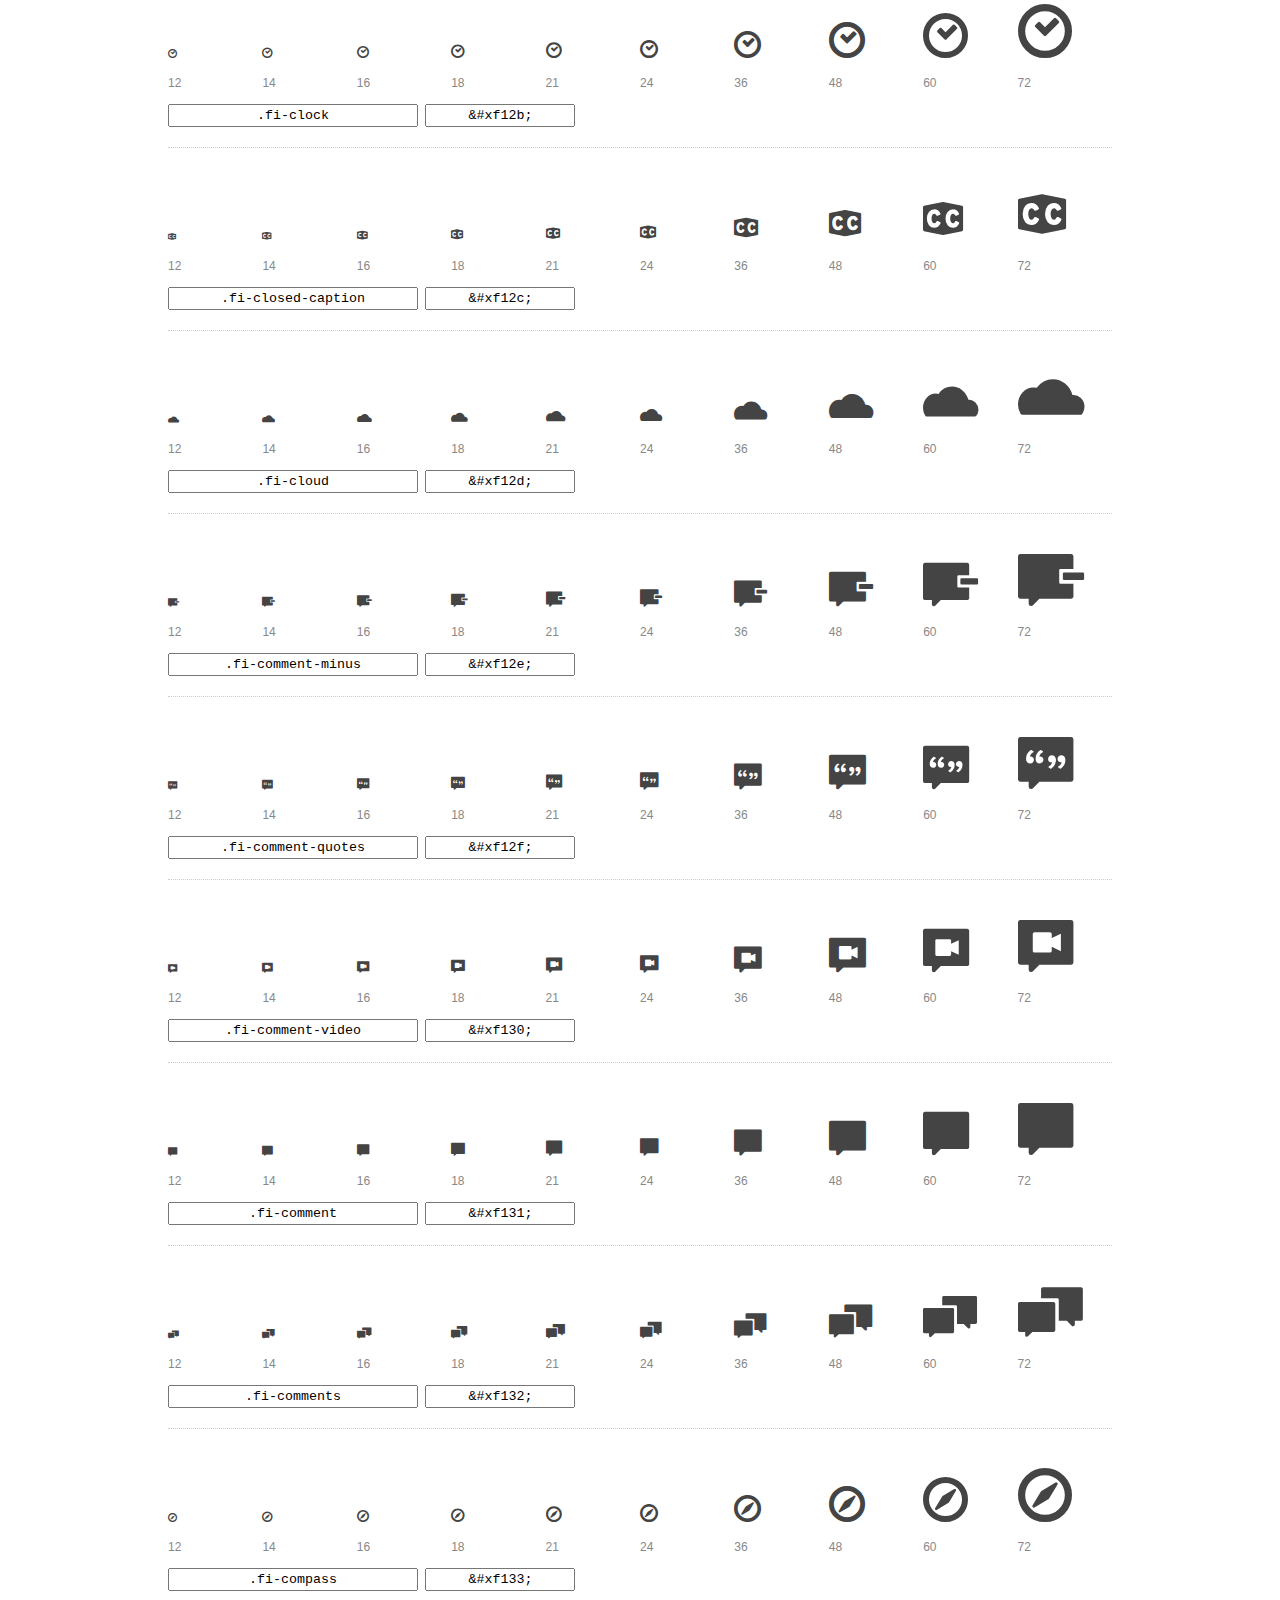
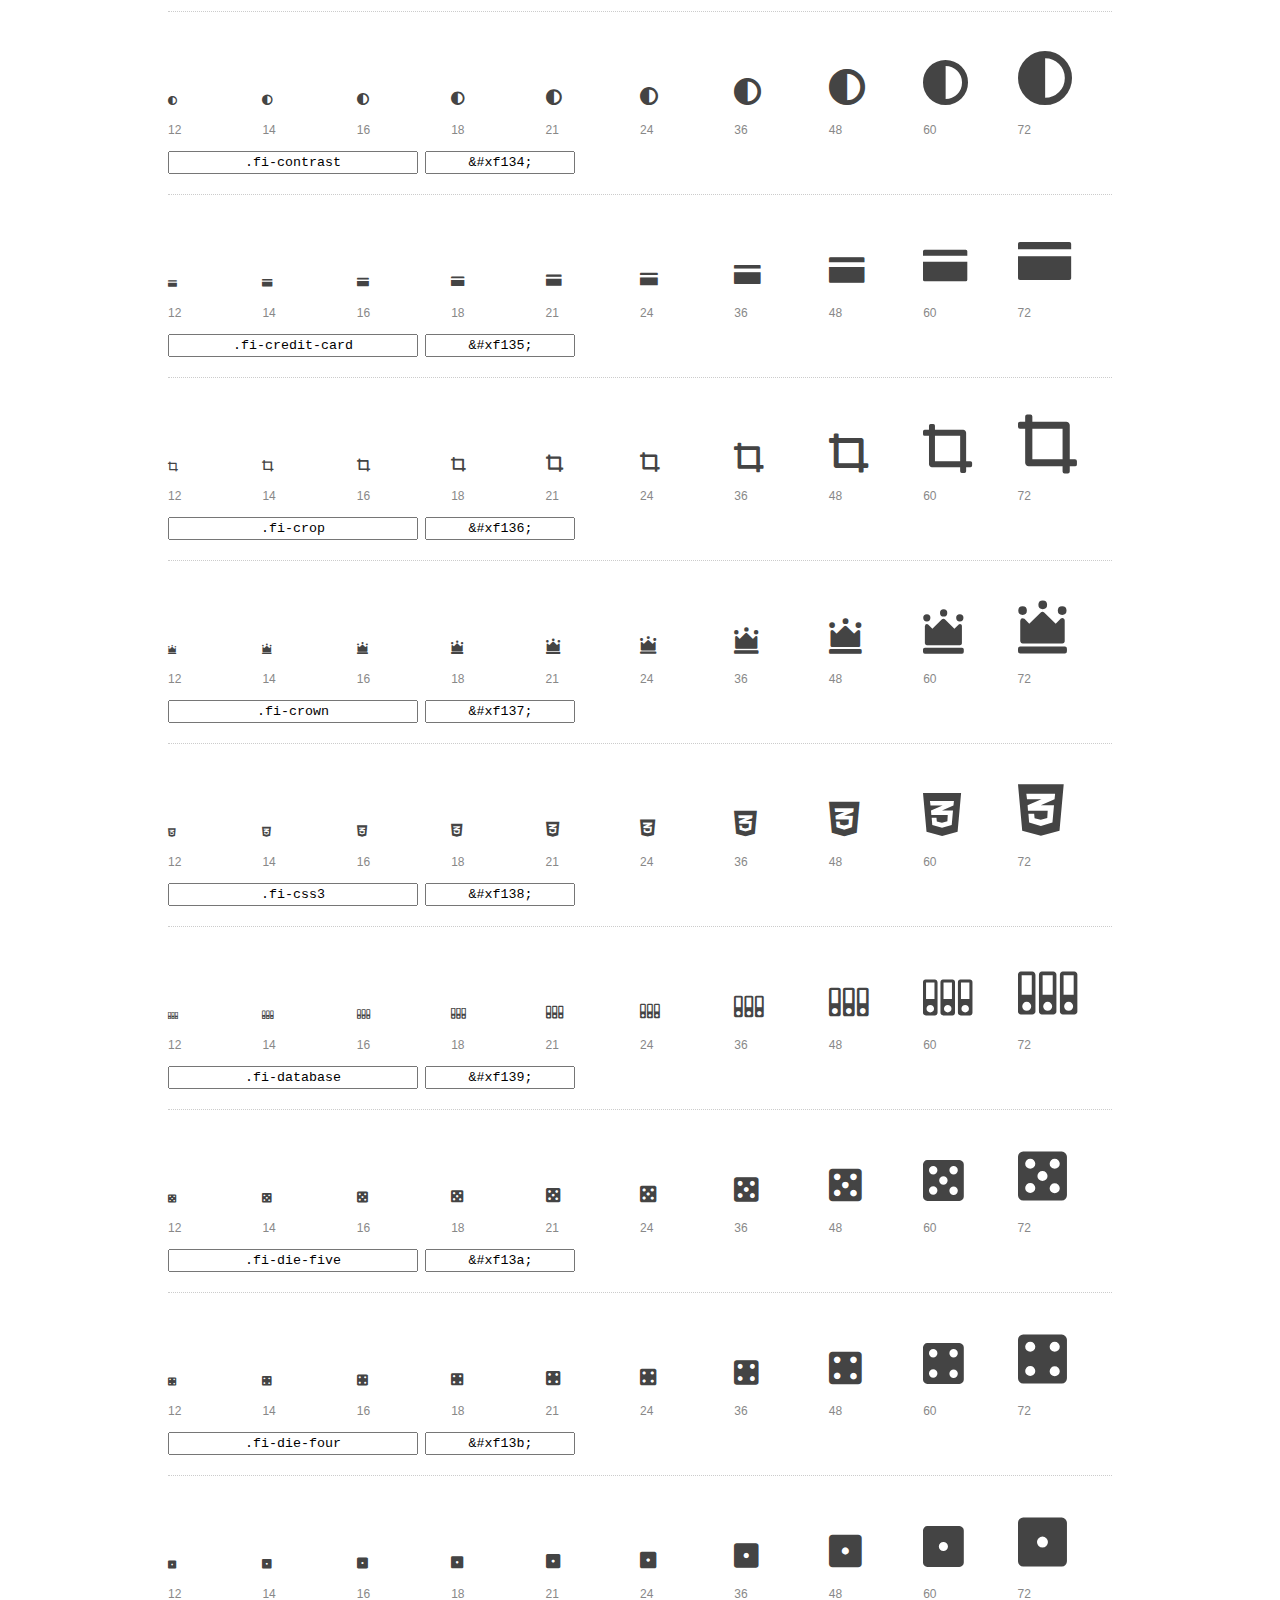
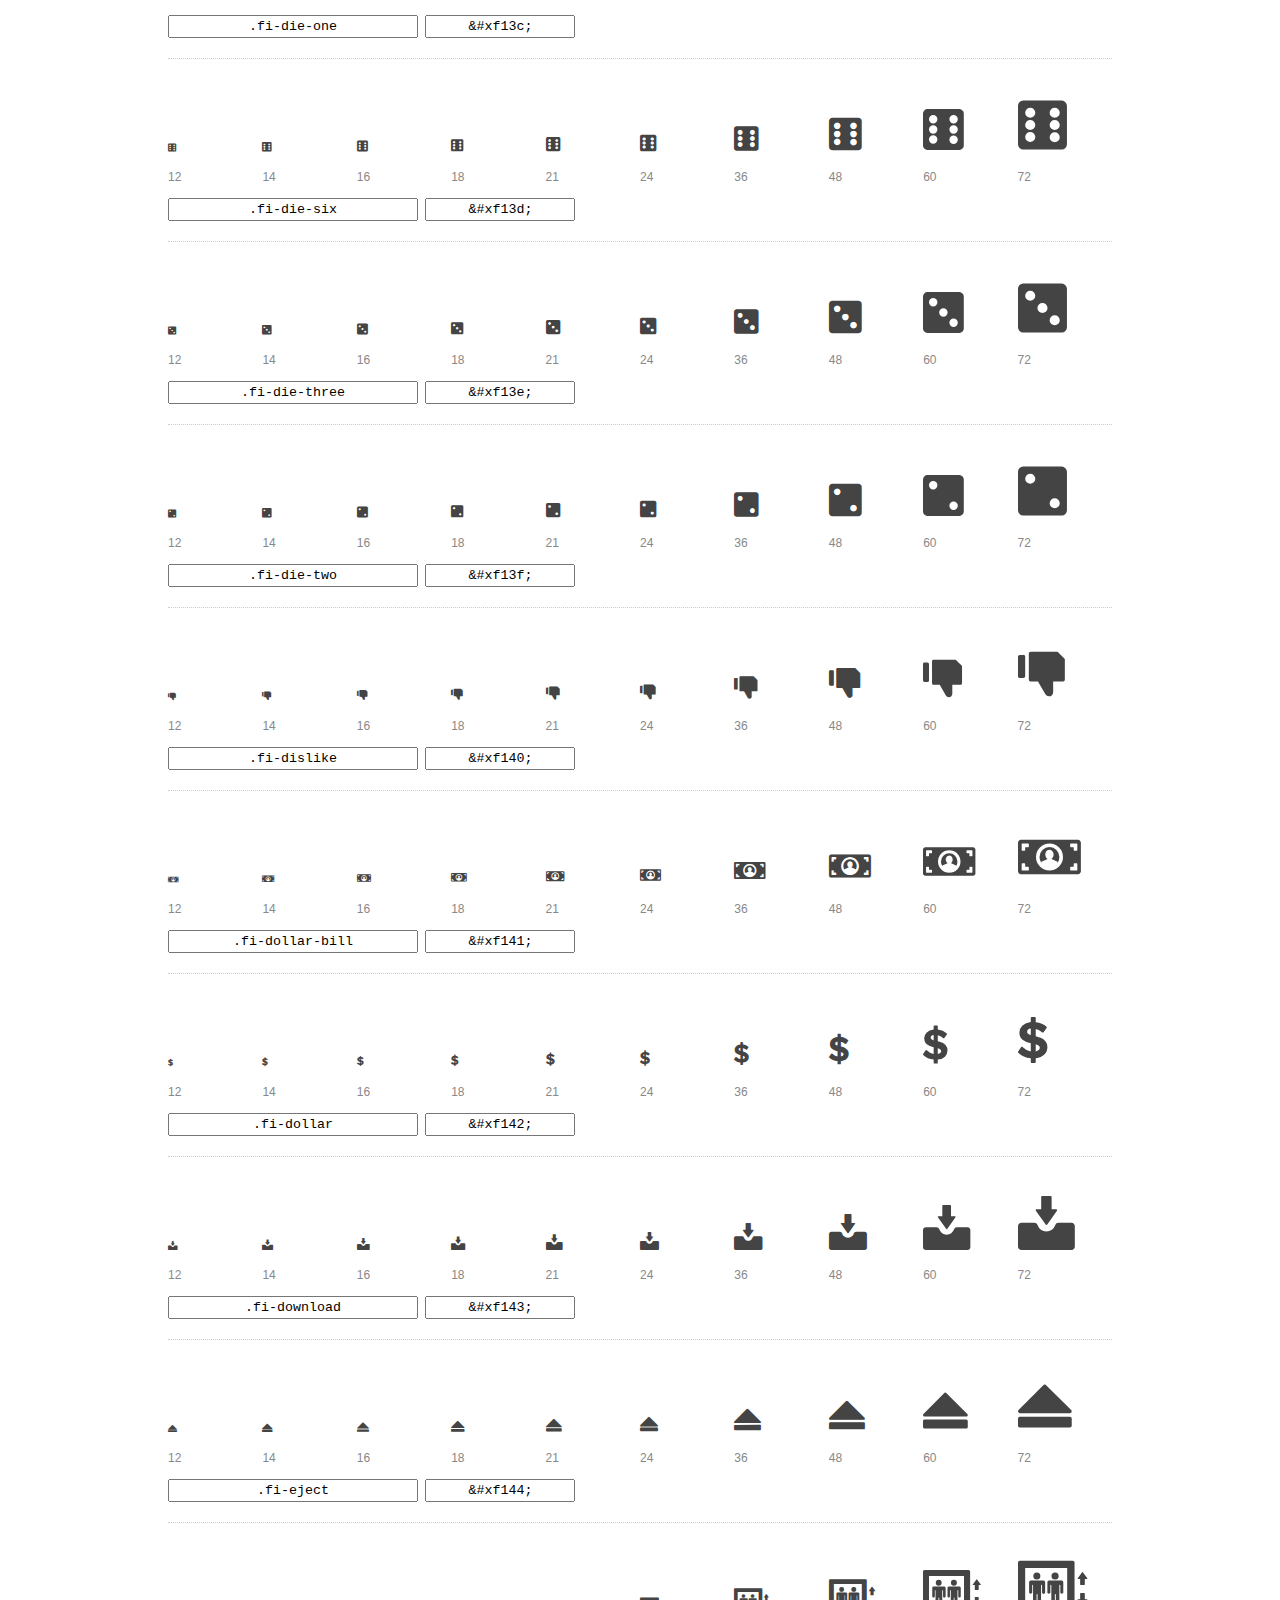
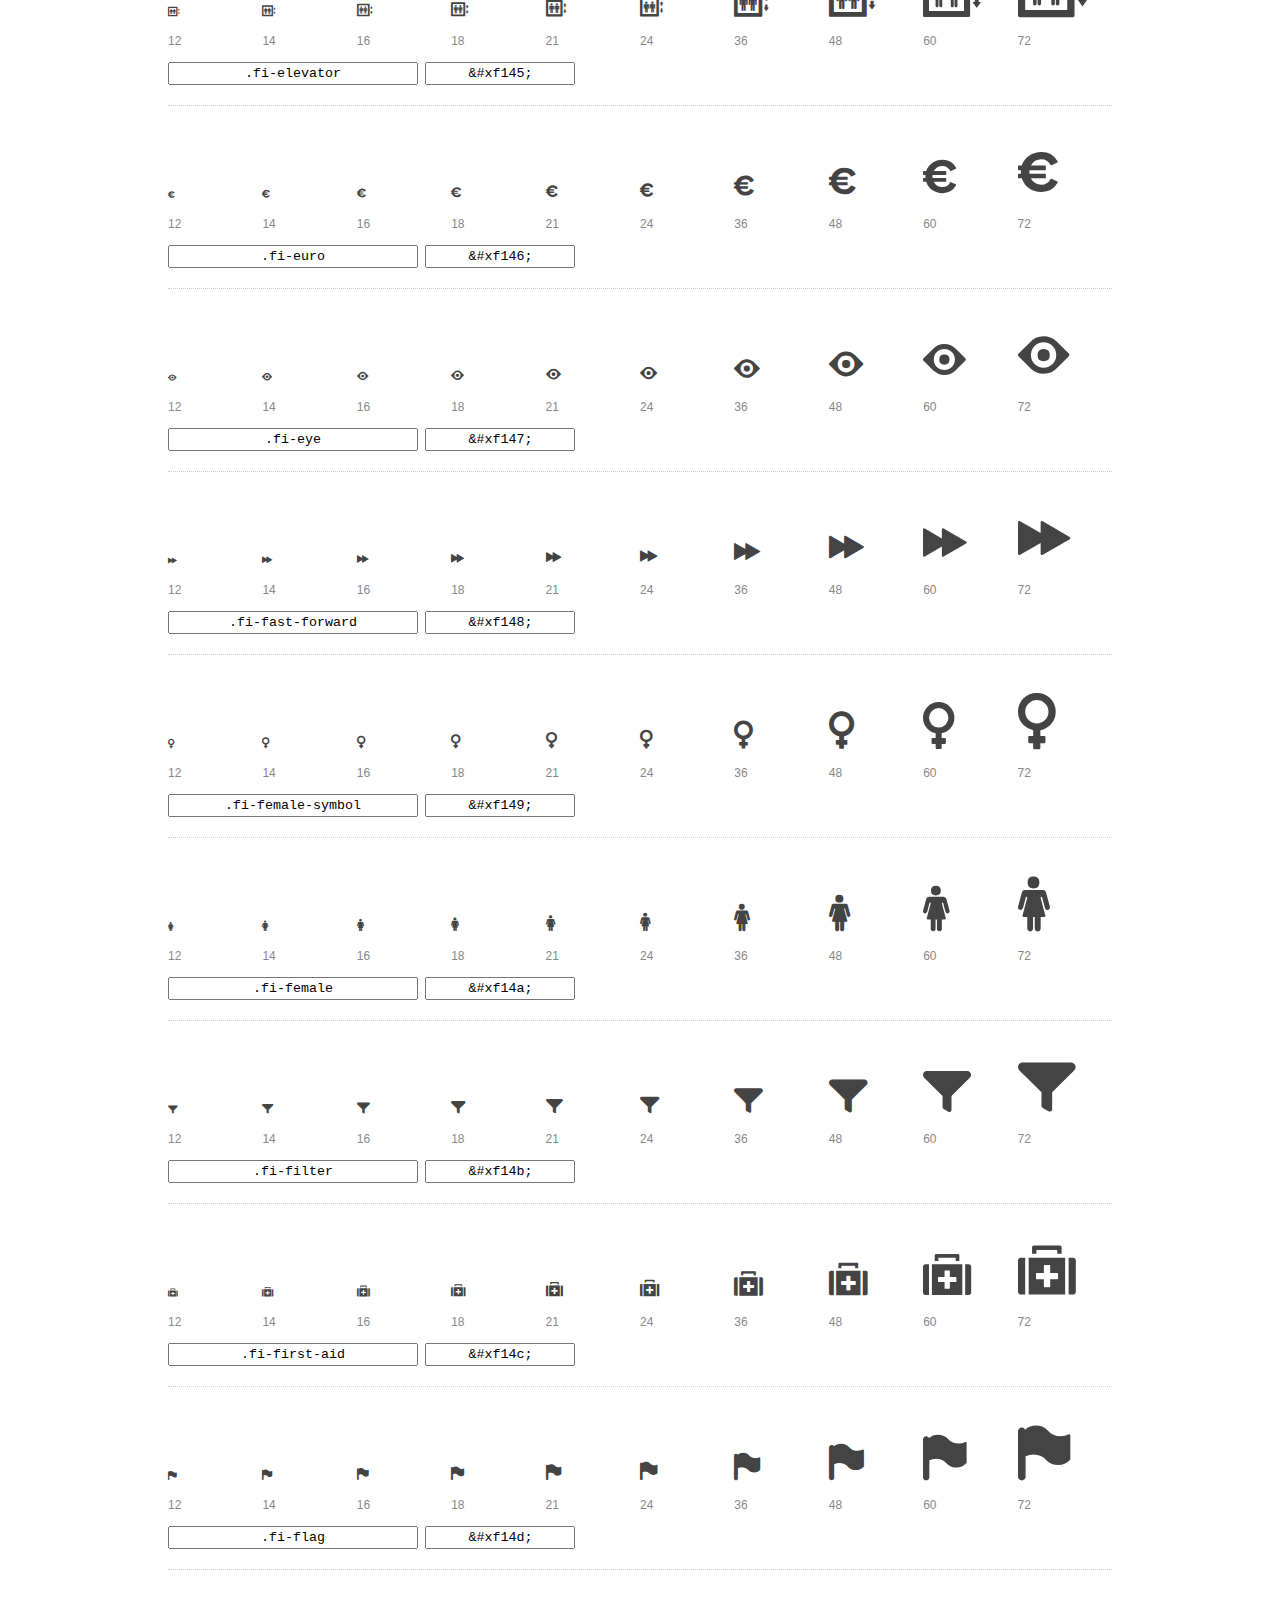
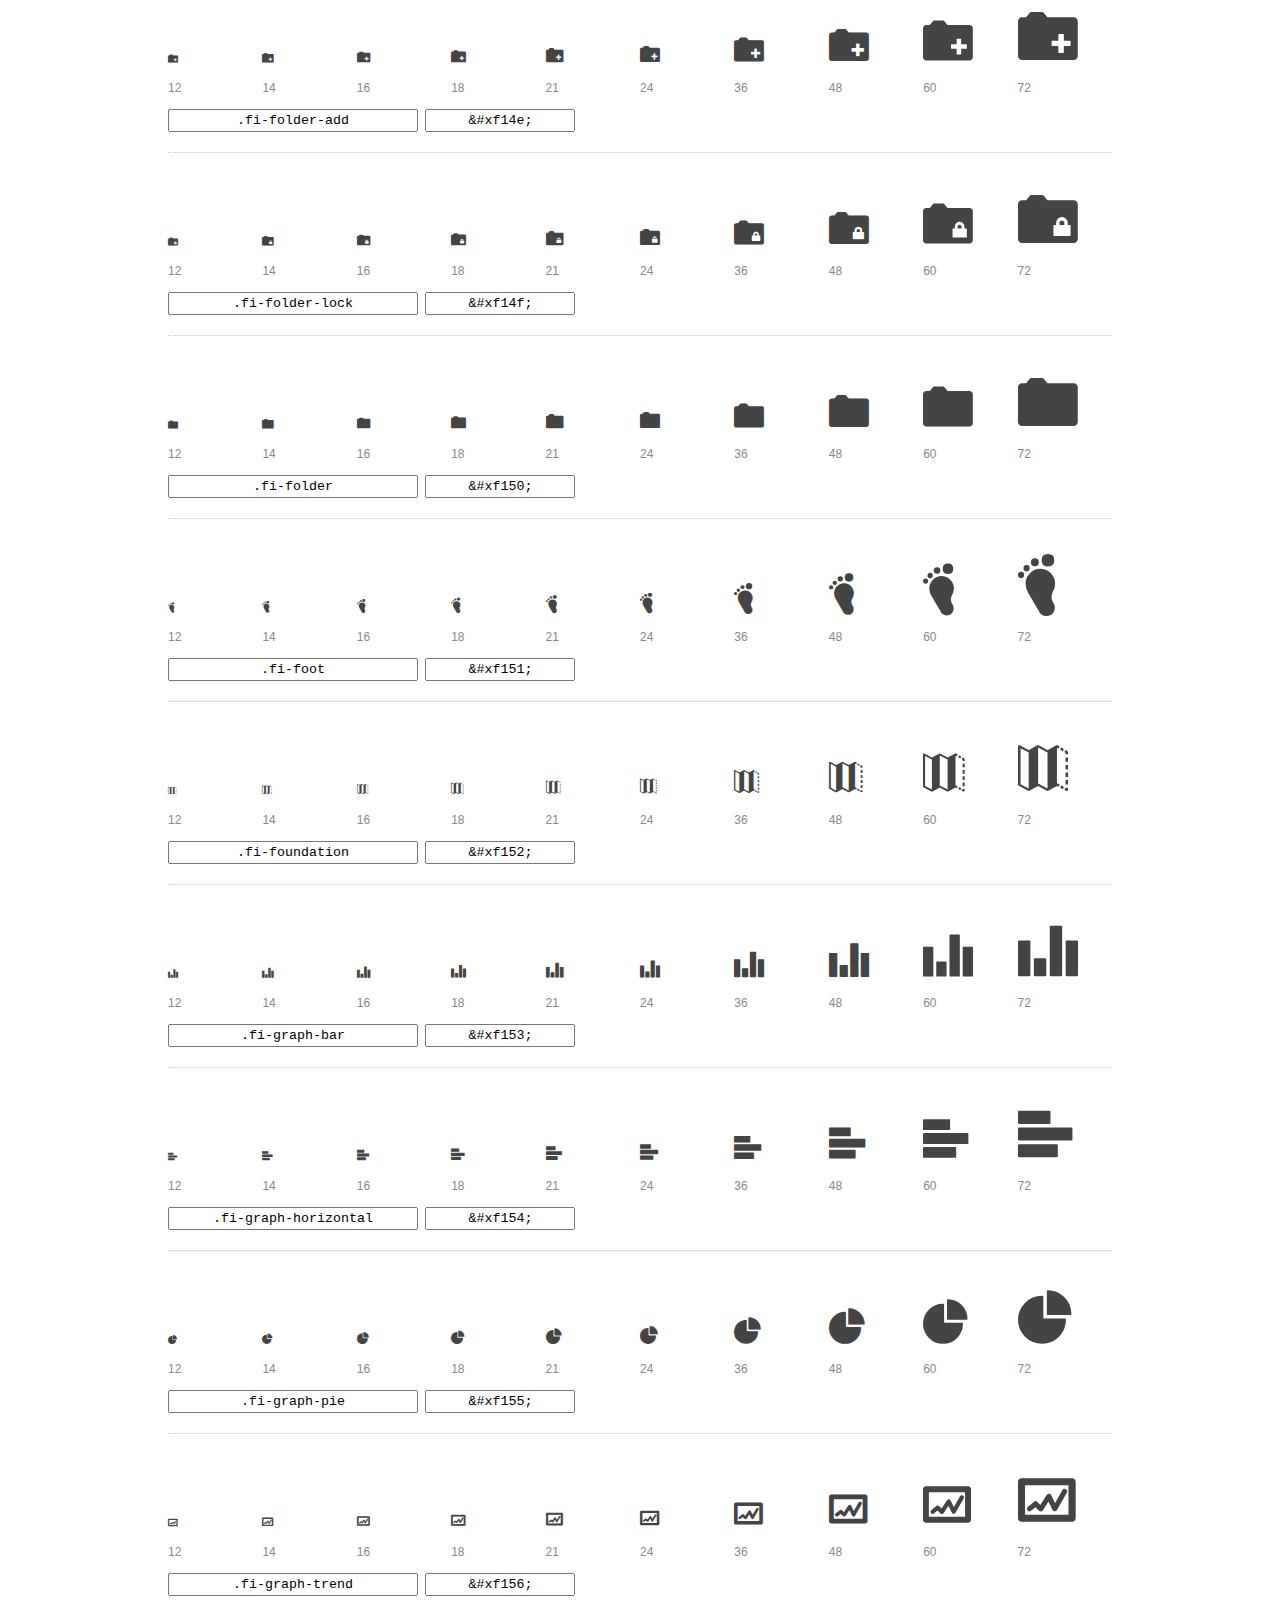
<file: Blog_gastro/foundation-icons/preview.html>
<!DOCTYPE html>
<html>
  <head>
    <title>Foundation Icons glyphs preview</title>
    <link rel="stylesheet" href="foundation-icons.css" />

    <style>
      * {
        -moz-box-sizing: border-box;
        -webkit-box-sizing: border-box;
        box-sizing: border-box;
        margin: 0;
        padding: 0;
      }

      body {
        background: #fff;
        color: #444;
        font: 16px/1.5 "Helvetica Neue", Helvetica, Arial, sans-serif;
      }

      a, 
      a:visited {
        color: #888;
        text-decoration: underline;
      }
      a:hover, 
      a:focus { color: #000; }

      h1 {
        border-bottom: 2px solid #ddd;
        color: #888;
        font-size: 36px;
        font-weight: 300;
        margin-bottom: 20px;
        padding: 20px 0;
      }

      .container {
        margin: 0 auto;
        min-width: 880px;
        padding: 0 40px;
        width: 80%;
      }

      .glyph {
        border-bottom: 1px dotted #ccc;
        padding: 10px 0 20px;
        margin-bottom: 20px;
      }

      .preview-glyphs { vertical-align: bottom; } 

      .preview-scale { 
        color: #888;
        font-size: 12px; 
        margin-top: 5px;
      }

      .step {
        display: inline-block;
        line-height: 1;
        width: 10%;
      }

      
      .size-12 { font-size: 12px; }
      
      .size-14 { font-size: 14px; }
      
      .size-16 { font-size: 16px; }
      
      .size-18 { font-size: 18px; }
      
      .size-21 { font-size: 21px; }
      
      .size-24 { font-size: 24px; }
      
      .size-36 { font-size: 36px; }
      
      .size-48 { font-size: 48px; }
      
      .size-60 { font-size: 60px; }
      
      .size-72 { font-size: 72px; }
      

      .usage { margin-top: 10px; }

      .usage input {
        font-family: monospace;
        margin-right: 3px;
        padding: 2px 5px;
        text-align: center;
      }

      .usage .point { width: 150px; }

      .usage .class { width: 250px; }

      .footer {
        color: #888;
        font-size: 12px;
        padding: 20px 0;
      }
    </style>

    <!--[if lte IE 8]><script src="http://html5shiv.googlecode.com/svn/trunk/html5.js"></script><![endif]-->
  </head>

  <body>
    <div class="container">
      <h1>Foundation Icons contains 283 glyphs:</h1> 

      
      <div class="glyph">
        <div class="preview-glyphs">
          <i class="step fi-address-book size-12"></i><i class="step fi-address-book size-14"></i><i class="step fi-address-book size-16"></i><i class="step fi-address-book size-18"></i><i class="step fi-address-book size-21"></i><i class="step fi-address-book size-24"></i><i class="step fi-address-book size-36"></i><i class="step fi-address-book size-48"></i><i class="step fi-address-book size-60"></i><i class="step fi-address-book size-72"></i>
        </div>
        <div class="preview-scale">
          <span class="step">12</span><span class="step">14</span><span class="step">16</span><span class="step">18</span><span class="step">21</span><span class="step">24</span><span class="step">36</span><span class="step">48</span><span class="step">60</span><span class="step">72</span> 
        </div>
        <div class="usage">
          <input class="class" type="text" readonly="readonly" onClick="this.select();" value=".fi-address-book" />
          <input class="point" type="text" readonly="readonly" onClick="this.select();" value="&amp;#xf100;" />
        </div>
      </div>
      
      <div class="glyph">
        <div class="preview-glyphs">
          <i class="step fi-alert size-12"></i><i class="step fi-alert size-14"></i><i class="step fi-alert size-16"></i><i class="step fi-alert size-18"></i><i class="step fi-alert size-21"></i><i class="step fi-alert size-24"></i><i class="step fi-alert size-36"></i><i class="step fi-alert size-48"></i><i class="step fi-alert size-60"></i><i class="step fi-alert size-72"></i>
        </div>
        <div class="preview-scale">
          <span class="step">12</span><span class="step">14</span><span class="step">16</span><span class="step">18</span><span class="step">21</span><span class="step">24</span><span class="step">36</span><span class="step">48</span><span class="step">60</span><span class="step">72</span> 
        </div>
        <div class="usage">
          <input class="class" type="text" readonly="readonly" onClick="this.select();" value=".fi-alert" />
          <input class="point" type="text" readonly="readonly" onClick="this.select();" value="&amp;#xf101;" />
        </div>
      </div>
      
      <div class="glyph">
        <div class="preview-glyphs">
          <i class="step fi-align-center size-12"></i><i class="step fi-align-center size-14"></i><i class="step fi-align-center size-16"></i><i class="step fi-align-center size-18"></i><i class="step fi-align-center size-21"></i><i class="step fi-align-center size-24"></i><i class="step fi-align-center size-36"></i><i class="step fi-align-center size-48"></i><i class="step fi-align-center size-60"></i><i class="step fi-align-center size-72"></i>
        </div>
        <div class="preview-scale">
          <span class="step">12</span><span class="step">14</span><span class="step">16</span><span class="step">18</span><span class="step">21</span><span class="step">24</span><span class="step">36</span><span class="step">48</span><span class="step">60</span><span class="step">72</span> 
        </div>
        <div class="usage">
          <input class="class" type="text" readonly="readonly" onClick="this.select();" value=".fi-align-center" />
          <input class="point" type="text" readonly="readonly" onClick="this.select();" value="&amp;#xf102;" />
        </div>
      </div>
      
      <div class="glyph">
        <div class="preview-glyphs">
          <i class="step fi-align-justify size-12"></i><i class="step fi-align-justify size-14"></i><i class="step fi-align-justify size-16"></i><i class="step fi-align-justify size-18"></i><i class="step fi-align-justify size-21"></i><i class="step fi-align-justify size-24"></i><i class="step fi-align-justify size-36"></i><i class="step fi-align-justify size-48"></i><i class="step fi-align-justify size-60"></i><i class="step fi-align-justify size-72"></i>
        </div>
        <div class="preview-scale">
          <span class="step">12</span><span class="step">14</span><span class="step">16</span><span class="step">18</span><span class="step">21</span><span class="step">24</span><span class="step">36</span><span class="step">48</span><span class="step">60</span><span class="step">72</span> 
        </div>
        <div class="usage">
          <input class="class" type="text" readonly="readonly" onClick="this.select();" value=".fi-align-justify" />
          <input class="point" type="text" readonly="readonly" onClick="this.select();" value="&amp;#xf103;" />
        </div>
      </div>
      
      <div class="glyph">
        <div class="preview-glyphs">
          <i class="step fi-align-left size-12"></i><i class="step fi-align-left size-14"></i><i class="step fi-align-left size-16"></i><i class="step fi-align-left size-18"></i><i class="step fi-align-left size-21"></i><i class="step fi-align-left size-24"></i><i class="step fi-align-left size-36"></i><i class="step fi-align-left size-48"></i><i class="step fi-align-left size-60"></i><i class="step fi-align-left size-72"></i>
        </div>
        <div class="preview-scale">
          <span class="step">12</span><span class="step">14</span><span class="step">16</span><span class="step">18</span><span class="step">21</span><span class="step">24</span><span class="step">36</span><span class="step">48</span><span class="step">60</span><span class="step">72</span> 
        </div>
        <div class="usage">
          <input class="class" type="text" readonly="readonly" onClick="this.select();" value=".fi-align-left" />
          <input class="point" type="text" readonly="readonly" onClick="this.select();" value="&amp;#xf104;" />
        </div>
      </div>
      
      <div class="glyph">
        <div class="preview-glyphs">
          <i class="step fi-align-right size-12"></i><i class="step fi-align-right size-14"></i><i class="step fi-align-right size-16"></i><i class="step fi-align-right size-18"></i><i class="step fi-align-right size-21"></i><i class="step fi-align-right size-24"></i><i class="step fi-align-right size-36"></i><i class="step fi-align-right size-48"></i><i class="step fi-align-right size-60"></i><i class="step fi-align-right size-72"></i>
        </div>
        <div class="preview-scale">
          <span class="step">12</span><span class="step">14</span><span class="step">16</span><span class="step">18</span><span class="step">21</span><span class="step">24</span><span class="step">36</span><span class="step">48</span><span class="step">60</span><span class="step">72</span> 
        </div>
        <div class="usage">
          <input class="class" type="text" readonly="readonly" onClick="this.select();" value=".fi-align-right" />
          <input class="point" type="text" readonly="readonly" onClick="this.select();" value="&amp;#xf105;" />
        </div>
      </div>
      
      <div class="glyph">
        <div class="preview-glyphs">
          <i class="step fi-anchor size-12"></i><i class="step fi-anchor size-14"></i><i class="step fi-anchor size-16"></i><i class="step fi-anchor size-18"></i><i class="step fi-anchor size-21"></i><i class="step fi-anchor size-24"></i><i class="step fi-anchor size-36"></i><i class="step fi-anchor size-48"></i><i class="step fi-anchor size-60"></i><i class="step fi-anchor size-72"></i>
        </div>
        <div class="preview-scale">
          <span class="step">12</span><span class="step">14</span><span class="step">16</span><span class="step">18</span><span class="step">21</span><span class="step">24</span><span class="step">36</span><span class="step">48</span><span class="step">60</span><span class="step">72</span> 
        </div>
        <div class="usage">
          <input class="class" type="text" readonly="readonly" onClick="this.select();" value=".fi-anchor" />
          <input class="point" type="text" readonly="readonly" onClick="this.select();" value="&amp;#xf106;" />
        </div>
      </div>
      
      <div class="glyph">
        <div class="preview-glyphs">
          <i class="step fi-annotate size-12"></i><i class="step fi-annotate size-14"></i><i class="step fi-annotate size-16"></i><i class="step fi-annotate size-18"></i><i class="step fi-annotate size-21"></i><i class="step fi-annotate size-24"></i><i class="step fi-annotate size-36"></i><i class="step fi-annotate size-48"></i><i class="step fi-annotate size-60"></i><i class="step fi-annotate size-72"></i>
        </div>
        <div class="preview-scale">
          <span class="step">12</span><span class="step">14</span><span class="step">16</span><span class="step">18</span><span class="step">21</span><span class="step">24</span><span class="step">36</span><span class="step">48</span><span class="step">60</span><span class="step">72</span> 
        </div>
        <div class="usage">
          <input class="class" type="text" readonly="readonly" onClick="this.select();" value=".fi-annotate" />
          <input class="point" type="text" readonly="readonly" onClick="this.select();" value="&amp;#xf107;" />
        </div>
      </div>
      
      <div class="glyph">
        <div class="preview-glyphs">
          <i class="step fi-archive size-12"></i><i class="step fi-archive size-14"></i><i class="step fi-archive size-16"></i><i class="step fi-archive size-18"></i><i class="step fi-archive size-21"></i><i class="step fi-archive size-24"></i><i class="step fi-archive size-36"></i><i class="step fi-archive size-48"></i><i class="step fi-archive size-60"></i><i class="step fi-archive size-72"></i>
        </div>
        <div class="preview-scale">
          <span class="step">12</span><span class="step">14</span><span class="step">16</span><span class="step">18</span><span class="step">21</span><span class="step">24</span><span class="step">36</span><span class="step">48</span><span class="step">60</span><span class="step">72</span> 
        </div>
        <div class="usage">
          <input class="class" type="text" readonly="readonly" onClick="this.select();" value=".fi-archive" />
          <input class="point" type="text" readonly="readonly" onClick="this.select();" value="&amp;#xf108;" />
        </div>
      </div>
      
      <div class="glyph">
        <div class="preview-glyphs">
          <i class="step fi-arrow-down size-12"></i><i class="step fi-arrow-down size-14"></i><i class="step fi-arrow-down size-16"></i><i class="step fi-arrow-down size-18"></i><i class="step fi-arrow-down size-21"></i><i class="step fi-arrow-down size-24"></i><i class="step fi-arrow-down size-36"></i><i class="step fi-arrow-down size-48"></i><i class="step fi-arrow-down size-60"></i><i class="step fi-arrow-down size-72"></i>
        </div>
        <div class="preview-scale">
          <span class="step">12</span><span class="step">14</span><span class="step">16</span><span class="step">18</span><span class="step">21</span><span class="step">24</span><span class="step">36</span><span class="step">48</span><span class="step">60</span><span class="step">72</span> 
        </div>
        <div class="usage">
          <input class="class" type="text" readonly="readonly" onClick="this.select();" value=".fi-arrow-down" />
          <input class="point" type="text" readonly="readonly" onClick="this.select();" value="&amp;#xf109;" />
        </div>
      </div>
      
      <div class="glyph">
        <div class="preview-glyphs">
          <i class="step fi-arrow-left size-12"></i><i class="step fi-arrow-left size-14"></i><i class="step fi-arrow-left size-16"></i><i class="step fi-arrow-left size-18"></i><i class="step fi-arrow-left size-21"></i><i class="step fi-arrow-left size-24"></i><i class="step fi-arrow-left size-36"></i><i class="step fi-arrow-left size-48"></i><i class="step fi-arrow-left size-60"></i><i class="step fi-arrow-left size-72"></i>
        </div>
        <div class="preview-scale">
          <span class="step">12</span><span class="step">14</span><span class="step">16</span><span class="step">18</span><span class="step">21</span><span class="step">24</span><span class="step">36</span><span class="step">48</span><span class="step">60</span><span class="step">72</span> 
        </div>
        <div class="usage">
          <input class="class" type="text" readonly="readonly" onClick="this.select();" value=".fi-arrow-left" />
          <input class="point" type="text" readonly="readonly" onClick="this.select();" value="&amp;#xf10a;" />
        </div>
      </div>
      
      <div class="glyph">
        <div class="preview-glyphs">
          <i class="step fi-arrow-right size-12"></i><i class="step fi-arrow-right size-14"></i><i class="step fi-arrow-right size-16"></i><i class="step fi-arrow-right size-18"></i><i class="step fi-arrow-right size-21"></i><i class="step fi-arrow-right size-24"></i><i class="step fi-arrow-right size-36"></i><i class="step fi-arrow-right size-48"></i><i class="step fi-arrow-right size-60"></i><i class="step fi-arrow-right size-72"></i>
        </div>
        <div class="preview-scale">
          <span class="step">12</span><span class="step">14</span><span class="step">16</span><span class="step">18</span><span class="step">21</span><span class="step">24</span><span class="step">36</span><span class="step">48</span><span class="step">60</span><span class="step">72</span> 
        </div>
        <div class="usage">
          <input class="class" type="text" readonly="readonly" onClick="this.select();" value=".fi-arrow-right" />
          <input class="point" type="text" readonly="readonly" onClick="this.select();" value="&amp;#xf10b;" />
        </div>
      </div>
      
      <div class="glyph">
        <div class="preview-glyphs">
          <i class="step fi-arrow-up size-12"></i><i class="step fi-arrow-up size-14"></i><i class="step fi-arrow-up size-16"></i><i class="step fi-arrow-up size-18"></i><i class="step fi-arrow-up size-21"></i><i class="step fi-arrow-up size-24"></i><i class="step fi-arrow-up size-36"></i><i class="step fi-arrow-up size-48"></i><i class="step fi-arrow-up size-60"></i><i class="step fi-arrow-up size-72"></i>
        </div>
        <div class="preview-scale">
          <span class="step">12</span><span class="step">14</span><span class="step">16</span><span class="step">18</span><span class="step">21</span><span class="step">24</span><span class="step">36</span><span class="step">48</span><span class="step">60</span><span class="step">72</span> 
        </div>
        <div class="usage">
          <input class="class" type="text" readonly="readonly" onClick="this.select();" value=".fi-arrow-up" />
          <input class="point" type="text" readonly="readonly" onClick="this.select();" value="&amp;#xf10c;" />
        </div>
      </div>
      
      <div class="glyph">
        <div class="preview-glyphs">
          <i class="step fi-arrows-compress size-12"></i><i class="step fi-arrows-compress size-14"></i><i class="step fi-arrows-compress size-16"></i><i class="step fi-arrows-compress size-18"></i><i class="step fi-arrows-compress size-21"></i><i class="step fi-arrows-compress size-24"></i><i class="step fi-arrows-compress size-36"></i><i class="step fi-arrows-compress size-48"></i><i class="step fi-arrows-compress size-60"></i><i class="step fi-arrows-compress size-72"></i>
        </div>
        <div class="preview-scale">
          <span class="step">12</span><span class="step">14</span><span class="step">16</span><span class="step">18</span><span class="step">21</span><span class="step">24</span><span class="step">36</span><span class="step">48</span><span class="step">60</span><span class="step">72</span> 
        </div>
        <div class="usage">
          <input class="class" type="text" readonly="readonly" onClick="this.select();" value=".fi-arrows-compress" />
          <input class="point" type="text" readonly="readonly" onClick="this.select();" value="&amp;#xf10d;" />
        </div>
      </div>
      
      <div class="glyph">
        <div class="preview-glyphs">
          <i class="step fi-arrows-expand size-12"></i><i class="step fi-arrows-expand size-14"></i><i class="step fi-arrows-expand size-16"></i><i class="step fi-arrows-expand size-18"></i><i class="step fi-arrows-expand size-21"></i><i class="step fi-arrows-expand size-24"></i><i class="step fi-arrows-expand size-36"></i><i class="step fi-arrows-expand size-48"></i><i class="step fi-arrows-expand size-60"></i><i class="step fi-arrows-expand size-72"></i>
        </div>
        <div class="preview-scale">
          <span class="step">12</span><span class="step">14</span><span class="step">16</span><span class="step">18</span><span class="step">21</span><span class="step">24</span><span class="step">36</span><span class="step">48</span><span class="step">60</span><span class="step">72</span> 
        </div>
        <div class="usage">
          <input class="class" type="text" readonly="readonly" onClick="this.select();" value=".fi-arrows-expand" />
          <input class="point" type="text" readonly="readonly" onClick="this.select();" value="&amp;#xf10e;" />
        </div>
      </div>
      
      <div class="glyph">
        <div class="preview-glyphs">
          <i class="step fi-arrows-in size-12"></i><i class="step fi-arrows-in size-14"></i><i class="step fi-arrows-in size-16"></i><i class="step fi-arrows-in size-18"></i><i class="step fi-arrows-in size-21"></i><i class="step fi-arrows-in size-24"></i><i class="step fi-arrows-in size-36"></i><i class="step fi-arrows-in size-48"></i><i class="step fi-arrows-in size-60"></i><i class="step fi-arrows-in size-72"></i>
        </div>
        <div class="preview-scale">
          <span class="step">12</span><span class="step">14</span><span class="step">16</span><span class="step">18</span><span class="step">21</span><span class="step">24</span><span class="step">36</span><span class="step">48</span><span class="step">60</span><span class="step">72</span> 
        </div>
        <div class="usage">
          <input class="class" type="text" readonly="readonly" onClick="this.select();" value=".fi-arrows-in" />
          <input class="point" type="text" readonly="readonly" onClick="this.select();" value="&amp;#xf10f;" />
        </div>
      </div>
      
      <div class="glyph">
        <div class="preview-glyphs">
          <i class="step fi-arrows-out size-12"></i><i class="step fi-arrows-out size-14"></i><i class="step fi-arrows-out size-16"></i><i class="step fi-arrows-out size-18"></i><i class="step fi-arrows-out size-21"></i><i class="step fi-arrows-out size-24"></i><i class="step fi-arrows-out size-36"></i><i class="step fi-arrows-out size-48"></i><i class="step fi-arrows-out size-60"></i><i class="step fi-arrows-out size-72"></i>
        </div>
        <div class="preview-scale">
          <span class="step">12</span><span class="step">14</span><span class="step">16</span><span class="step">18</span><span class="step">21</span><span class="step">24</span><span class="step">36</span><span class="step">48</span><span class="step">60</span><span class="step">72</span> 
        </div>
        <div class="usage">
          <input class="class" type="text" readonly="readonly" onClick="this.select();" value=".fi-arrows-out" />
          <input class="point" type="text" readonly="readonly" onClick="this.select();" value="&amp;#xf110;" />
        </div>
      </div>
      
      <div class="glyph">
        <div class="preview-glyphs">
          <i class="step fi-asl size-12"></i><i class="step fi-asl size-14"></i><i class="step fi-asl size-16"></i><i class="step fi-asl size-18"></i><i class="step fi-asl size-21"></i><i class="step fi-asl size-24"></i><i class="step fi-asl size-36"></i><i class="step fi-asl size-48"></i><i class="step fi-asl size-60"></i><i class="step fi-asl size-72"></i>
        </div>
        <div class="preview-scale">
          <span class="step">12</span><span class="step">14</span><span class="step">16</span><span class="step">18</span><span class="step">21</span><span class="step">24</span><span class="step">36</span><span class="step">48</span><span class="step">60</span><span class="step">72</span> 
        </div>
        <div class="usage">
          <input class="class" type="text" readonly="readonly" onClick="this.select();" value=".fi-asl" />
          <input class="point" type="text" readonly="readonly" onClick="this.select();" value="&amp;#xf111;" />
        </div>
      </div>
      
      <div class="glyph">
        <div class="preview-glyphs">
          <i class="step fi-asterisk size-12"></i><i class="step fi-asterisk size-14"></i><i class="step fi-asterisk size-16"></i><i class="step fi-asterisk size-18"></i><i class="step fi-asterisk size-21"></i><i class="step fi-asterisk size-24"></i><i class="step fi-asterisk size-36"></i><i class="step fi-asterisk size-48"></i><i class="step fi-asterisk size-60"></i><i class="step fi-asterisk size-72"></i>
        </div>
        <div class="preview-scale">
          <span class="step">12</span><span class="step">14</span><span class="step">16</span><span class="step">18</span><span class="step">21</span><span class="step">24</span><span class="step">36</span><span class="step">48</span><span class="step">60</span><span class="step">72</span> 
        </div>
        <div class="usage">
          <input class="class" type="text" readonly="readonly" onClick="this.select();" value=".fi-asterisk" />
          <input class="point" type="text" readonly="readonly" onClick="this.select();" value="&amp;#xf112;" />
        </div>
      </div>
      
      <div class="glyph">
        <div class="preview-glyphs">
          <i class="step fi-at-sign size-12"></i><i class="step fi-at-sign size-14"></i><i class="step fi-at-sign size-16"></i><i class="step fi-at-sign size-18"></i><i class="step fi-at-sign size-21"></i><i class="step fi-at-sign size-24"></i><i class="step fi-at-sign size-36"></i><i class="step fi-at-sign size-48"></i><i class="step fi-at-sign size-60"></i><i class="step fi-at-sign size-72"></i>
        </div>
        <div class="preview-scale">
          <span class="step">12</span><span class="step">14</span><span class="step">16</span><span class="step">18</span><span class="step">21</span><span class="step">24</span><span class="step">36</span><span class="step">48</span><span class="step">60</span><span class="step">72</span> 
        </div>
        <div class="usage">
          <input class="class" type="text" readonly="readonly" onClick="this.select();" value=".fi-at-sign" />
          <input class="point" type="text" readonly="readonly" onClick="this.select();" value="&amp;#xf113;" />
        </div>
      </div>
      
      <div class="glyph">
        <div class="preview-glyphs">
          <i class="step fi-background-color size-12"></i><i class="step fi-background-color size-14"></i><i class="step fi-background-color size-16"></i><i class="step fi-background-color size-18"></i><i class="step fi-background-color size-21"></i><i class="step fi-background-color size-24"></i><i class="step fi-background-color size-36"></i><i class="step fi-background-color size-48"></i><i class="step fi-background-color size-60"></i><i class="step fi-background-color size-72"></i>
        </div>
        <div class="preview-scale">
          <span class="step">12</span><span class="step">14</span><span class="step">16</span><span class="step">18</span><span class="step">21</span><span class="step">24</span><span class="step">36</span><span class="step">48</span><span class="step">60</span><span class="step">72</span> 
        </div>
        <div class="usage">
          <input class="class" type="text" readonly="readonly" onClick="this.select();" value=".fi-background-color" />
          <input class="point" type="text" readonly="readonly" onClick="this.select();" value="&amp;#xf114;" />
        </div>
      </div>
      
      <div class="glyph">
        <div class="preview-glyphs">
          <i class="step fi-battery-empty size-12"></i><i class="step fi-battery-empty size-14"></i><i class="step fi-battery-empty size-16"></i><i class="step fi-battery-empty size-18"></i><i class="step fi-battery-empty size-21"></i><i class="step fi-battery-empty size-24"></i><i class="step fi-battery-empty size-36"></i><i class="step fi-battery-empty size-48"></i><i class="step fi-battery-empty size-60"></i><i class="step fi-battery-empty size-72"></i>
        </div>
        <div class="preview-scale">
          <span class="step">12</span><span class="step">14</span><span class="step">16</span><span class="step">18</span><span class="step">21</span><span class="step">24</span><span class="step">36</span><span class="step">48</span><span class="step">60</span><span class="step">72</span> 
        </div>
        <div class="usage">
          <input class="class" type="text" readonly="readonly" onClick="this.select();" value=".fi-battery-empty" />
          <input class="point" type="text" readonly="readonly" onClick="this.select();" value="&amp;#xf115;" />
        </div>
      </div>
      
      <div class="glyph">
        <div class="preview-glyphs">
          <i class="step fi-battery-full size-12"></i><i class="step fi-battery-full size-14"></i><i class="step fi-battery-full size-16"></i><i class="step fi-battery-full size-18"></i><i class="step fi-battery-full size-21"></i><i class="step fi-battery-full size-24"></i><i class="step fi-battery-full size-36"></i><i class="step fi-battery-full size-48"></i><i class="step fi-battery-full size-60"></i><i class="step fi-battery-full size-72"></i>
        </div>
        <div class="preview-scale">
          <span class="step">12</span><span class="step">14</span><span class="step">16</span><span class="step">18</span><span class="step">21</span><span class="step">24</span><span class="step">36</span><span class="step">48</span><span class="step">60</span><span class="step">72</span> 
        </div>
        <div class="usage">
          <input class="class" type="text" readonly="readonly" onClick="this.select();" value=".fi-battery-full" />
          <input class="point" type="text" readonly="readonly" onClick="this.select();" value="&amp;#xf116;" />
        </div>
      </div>
      
      <div class="glyph">
        <div class="preview-glyphs">
          <i class="step fi-battery-half size-12"></i><i class="step fi-battery-half size-14"></i><i class="step fi-battery-half size-16"></i><i class="step fi-battery-half size-18"></i><i class="step fi-battery-half size-21"></i><i class="step fi-battery-half size-24"></i><i class="step fi-battery-half size-36"></i><i class="step fi-battery-half size-48"></i><i class="step fi-battery-half size-60"></i><i class="step fi-battery-half size-72"></i>
        </div>
        <div class="preview-scale">
          <span class="step">12</span><span class="step">14</span><span class="step">16</span><span class="step">18</span><span class="step">21</span><span class="step">24</span><span class="step">36</span><span class="step">48</span><span class="step">60</span><span class="step">72</span> 
        </div>
        <div class="usage">
          <input class="class" type="text" readonly="readonly" onClick="this.select();" value=".fi-battery-half" />
          <input class="point" type="text" readonly="readonly" onClick="this.select();" value="&amp;#xf117;" />
        </div>
      </div>
      
      <div class="glyph">
        <div class="preview-glyphs">
          <i class="step fi-bitcoin-circle size-12"></i><i class="step fi-bitcoin-circle size-14"></i><i class="step fi-bitcoin-circle size-16"></i><i class="step fi-bitcoin-circle size-18"></i><i class="step fi-bitcoin-circle size-21"></i><i class="step fi-bitcoin-circle size-24"></i><i class="step fi-bitcoin-circle size-36"></i><i class="step fi-bitcoin-circle size-48"></i><i class="step fi-bitcoin-circle size-60"></i><i class="step fi-bitcoin-circle size-72"></i>
        </div>
        <div class="preview-scale">
          <span class="step">12</span><span class="step">14</span><span class="step">16</span><span class="step">18</span><span class="step">21</span><span class="step">24</span><span class="step">36</span><span class="step">48</span><span class="step">60</span><span class="step">72</span> 
        </div>
        <div class="usage">
          <input class="class" type="text" readonly="readonly" onClick="this.select();" value=".fi-bitcoin-circle" />
          <input class="point" type="text" readonly="readonly" onClick="this.select();" value="&amp;#xf118;" />
        </div>
      </div>
      
      <div class="glyph">
        <div class="preview-glyphs">
          <i class="step fi-bitcoin size-12"></i><i class="step fi-bitcoin size-14"></i><i class="step fi-bitcoin size-16"></i><i class="step fi-bitcoin size-18"></i><i class="step fi-bitcoin size-21"></i><i class="step fi-bitcoin size-24"></i><i class="step fi-bitcoin size-36"></i><i class="step fi-bitcoin size-48"></i><i class="step fi-bitcoin size-60"></i><i class="step fi-bitcoin size-72"></i>
        </div>
        <div class="preview-scale">
          <span class="step">12</span><span class="step">14</span><span class="step">16</span><span class="step">18</span><span class="step">21</span><span class="step">24</span><span class="step">36</span><span class="step">48</span><span class="step">60</span><span class="step">72</span> 
        </div>
        <div class="usage">
          <input class="class" type="text" readonly="readonly" onClick="this.select();" value=".fi-bitcoin" />
          <input class="point" type="text" readonly="readonly" onClick="this.select();" value="&amp;#xf119;" />
        </div>
      </div>
      
      <div class="glyph">
        <div class="preview-glyphs">
          <i class="step fi-blind size-12"></i><i class="step fi-blind size-14"></i><i class="step fi-blind size-16"></i><i class="step fi-blind size-18"></i><i class="step fi-blind size-21"></i><i class="step fi-blind size-24"></i><i class="step fi-blind size-36"></i><i class="step fi-blind size-48"></i><i class="step fi-blind size-60"></i><i class="step fi-blind size-72"></i>
        </div>
        <div class="preview-scale">
          <span class="step">12</span><span class="step">14</span><span class="step">16</span><span class="step">18</span><span class="step">21</span><span class="step">24</span><span class="step">36</span><span class="step">48</span><span class="step">60</span><span class="step">72</span> 
        </div>
        <div class="usage">
          <input class="class" type="text" readonly="readonly" onClick="this.select();" value=".fi-blind" />
          <input class="point" type="text" readonly="readonly" onClick="this.select();" value="&amp;#xf11a;" />
        </div>
      </div>
      
      <div class="glyph">
        <div class="preview-glyphs">
          <i class="step fi-bluetooth size-12"></i><i class="step fi-bluetooth size-14"></i><i class="step fi-bluetooth size-16"></i><i class="step fi-bluetooth size-18"></i><i class="step fi-bluetooth size-21"></i><i class="step fi-bluetooth size-24"></i><i class="step fi-bluetooth size-36"></i><i class="step fi-bluetooth size-48"></i><i class="step fi-bluetooth size-60"></i><i class="step fi-bluetooth size-72"></i>
        </div>
        <div class="preview-scale">
          <span class="step">12</span><span class="step">14</span><span class="step">16</span><span class="step">18</span><span class="step">21</span><span class="step">24</span><span class="step">36</span><span class="step">48</span><span class="step">60</span><span class="step">72</span> 
        </div>
        <div class="usage">
          <input class="class" type="text" readonly="readonly" onClick="this.select();" value=".fi-bluetooth" />
          <input class="point" type="text" readonly="readonly" onClick="this.select();" value="&amp;#xf11b;" />
        </div>
      </div>
      
      <div class="glyph">
        <div class="preview-glyphs">
          <i class="step fi-bold size-12"></i><i class="step fi-bold size-14"></i><i class="step fi-bold size-16"></i><i class="step fi-bold size-18"></i><i class="step fi-bold size-21"></i><i class="step fi-bold size-24"></i><i class="step fi-bold size-36"></i><i class="step fi-bold size-48"></i><i class="step fi-bold size-60"></i><i class="step fi-bold size-72"></i>
        </div>
        <div class="preview-scale">
          <span class="step">12</span><span class="step">14</span><span class="step">16</span><span class="step">18</span><span class="step">21</span><span class="step">24</span><span class="step">36</span><span class="step">48</span><span class="step">60</span><span class="step">72</span> 
        </div>
        <div class="usage">
          <input class="class" type="text" readonly="readonly" onClick="this.select();" value=".fi-bold" />
          <input class="point" type="text" readonly="readonly" onClick="this.select();" value="&amp;#xf11c;" />
        </div>
      </div>
      
      <div class="glyph">
        <div class="preview-glyphs">
          <i class="step fi-book-bookmark size-12"></i><i class="step fi-book-bookmark size-14"></i><i class="step fi-book-bookmark size-16"></i><i class="step fi-book-bookmark size-18"></i><i class="step fi-book-bookmark size-21"></i><i class="step fi-book-bookmark size-24"></i><i class="step fi-book-bookmark size-36"></i><i class="step fi-book-bookmark size-48"></i><i class="step fi-book-bookmark size-60"></i><i class="step fi-book-bookmark size-72"></i>
        </div>
        <div class="preview-scale">
          <span class="step">12</span><span class="step">14</span><span class="step">16</span><span class="step">18</span><span class="step">21</span><span class="step">24</span><span class="step">36</span><span class="step">48</span><span class="step">60</span><span class="step">72</span> 
        </div>
        <div class="usage">
          <input class="class" type="text" readonly="readonly" onClick="this.select();" value=".fi-book-bookmark" />
          <input class="point" type="text" readonly="readonly" onClick="this.select();" value="&amp;#xf11d;" />
        </div>
      </div>
      
      <div class="glyph">
        <div class="preview-glyphs">
          <i class="step fi-book size-12"></i><i class="step fi-book size-14"></i><i class="step fi-book size-16"></i><i class="step fi-book size-18"></i><i class="step fi-book size-21"></i><i class="step fi-book size-24"></i><i class="step fi-book size-36"></i><i class="step fi-book size-48"></i><i class="step fi-book size-60"></i><i class="step fi-book size-72"></i>
        </div>
        <div class="preview-scale">
          <span class="step">12</span><span class="step">14</span><span class="step">16</span><span class="step">18</span><span class="step">21</span><span class="step">24</span><span class="step">36</span><span class="step">48</span><span class="step">60</span><span class="step">72</span> 
        </div>
        <div class="usage">
          <input class="class" type="text" readonly="readonly" onClick="this.select();" value=".fi-book" />
          <input class="point" type="text" readonly="readonly" onClick="this.select();" value="&amp;#xf11e;" />
        </div>
      </div>
      
      <div class="glyph">
        <div class="preview-glyphs">
          <i class="step fi-bookmark size-12"></i><i class="step fi-bookmark size-14"></i><i class="step fi-bookmark size-16"></i><i class="step fi-bookmark size-18"></i><i class="step fi-bookmark size-21"></i><i class="step fi-bookmark size-24"></i><i class="step fi-bookmark size-36"></i><i class="step fi-bookmark size-48"></i><i class="step fi-bookmark size-60"></i><i class="step fi-bookmark size-72"></i>
        </div>
        <div class="preview-scale">
          <span class="step">12</span><span class="step">14</span><span class="step">16</span><span class="step">18</span><span class="step">21</span><span class="step">24</span><span class="step">36</span><span class="step">48</span><span class="step">60</span><span class="step">72</span> 
        </div>
        <div class="usage">
          <input class="class" type="text" readonly="readonly" onClick="this.select();" value=".fi-bookmark" />
          <input class="point" type="text" readonly="readonly" onClick="this.select();" value="&amp;#xf11f;" />
        </div>
      </div>
      
      <div class="glyph">
        <div class="preview-glyphs">
          <i class="step fi-braille size-12"></i><i class="step fi-braille size-14"></i><i class="step fi-braille size-16"></i><i class="step fi-braille size-18"></i><i class="step fi-braille size-21"></i><i class="step fi-braille size-24"></i><i class="step fi-braille size-36"></i><i class="step fi-braille size-48"></i><i class="step fi-braille size-60"></i><i class="step fi-braille size-72"></i>
        </div>
        <div class="preview-scale">
          <span class="step">12</span><span class="step">14</span><span class="step">16</span><span class="step">18</span><span class="step">21</span><span class="step">24</span><span class="step">36</span><span class="step">48</span><span class="step">60</span><span class="step">72</span> 
        </div>
        <div class="usage">
          <input class="class" type="text" readonly="readonly" onClick="this.select();" value=".fi-braille" />
          <input class="point" type="text" readonly="readonly" onClick="this.select();" value="&amp;#xf120;" />
        </div>
      </div>
      
      <div class="glyph">
        <div class="preview-glyphs">
          <i class="step fi-burst-new size-12"></i><i class="step fi-burst-new size-14"></i><i class="step fi-burst-new size-16"></i><i class="step fi-burst-new size-18"></i><i class="step fi-burst-new size-21"></i><i class="step fi-burst-new size-24"></i><i class="step fi-burst-new size-36"></i><i class="step fi-burst-new size-48"></i><i class="step fi-burst-new size-60"></i><i class="step fi-burst-new size-72"></i>
        </div>
        <div class="preview-scale">
          <span class="step">12</span><span class="step">14</span><span class="step">16</span><span class="step">18</span><span class="step">21</span><span class="step">24</span><span class="step">36</span><span class="step">48</span><span class="step">60</span><span class="step">72</span> 
        </div>
        <div class="usage">
          <input class="class" type="text" readonly="readonly" onClick="this.select();" value=".fi-burst-new" />
          <input class="point" type="text" readonly="readonly" onClick="this.select();" value="&amp;#xf121;" />
        </div>
      </div>
      
      <div class="glyph">
        <div class="preview-glyphs">
          <i class="step fi-burst-sale size-12"></i><i class="step fi-burst-sale size-14"></i><i class="step fi-burst-sale size-16"></i><i class="step fi-burst-sale size-18"></i><i class="step fi-burst-sale size-21"></i><i class="step fi-burst-sale size-24"></i><i class="step fi-burst-sale size-36"></i><i class="step fi-burst-sale size-48"></i><i class="step fi-burst-sale size-60"></i><i class="step fi-burst-sale size-72"></i>
        </div>
        <div class="preview-scale">
          <span class="step">12</span><span class="step">14</span><span class="step">16</span><span class="step">18</span><span class="step">21</span><span class="step">24</span><span class="step">36</span><span class="step">48</span><span class="step">60</span><span class="step">72</span> 
        </div>
        <div class="usage">
          <input class="class" type="text" readonly="readonly" onClick="this.select();" value=".fi-burst-sale" />
          <input class="point" type="text" readonly="readonly" onClick="this.select();" value="&amp;#xf122;" />
        </div>
      </div>
      
      <div class="glyph">
        <div class="preview-glyphs">
          <i class="step fi-burst size-12"></i><i class="step fi-burst size-14"></i><i class="step fi-burst size-16"></i><i class="step fi-burst size-18"></i><i class="step fi-burst size-21"></i><i class="step fi-burst size-24"></i><i class="step fi-burst size-36"></i><i class="step fi-burst size-48"></i><i class="step fi-burst size-60"></i><i class="step fi-burst size-72"></i>
        </div>
        <div class="preview-scale">
          <span class="step">12</span><span class="step">14</span><span class="step">16</span><span class="step">18</span><span class="step">21</span><span class="step">24</span><span class="step">36</span><span class="step">48</span><span class="step">60</span><span class="step">72</span> 
        </div>
        <div class="usage">
          <input class="class" type="text" readonly="readonly" onClick="this.select();" value=".fi-burst" />
          <input class="point" type="text" readonly="readonly" onClick="this.select();" value="&amp;#xf123;" />
        </div>
      </div>
      
      <div class="glyph">
        <div class="preview-glyphs">
          <i class="step fi-calendar size-12"></i><i class="step fi-calendar size-14"></i><i class="step fi-calendar size-16"></i><i class="step fi-calendar size-18"></i><i class="step fi-calendar size-21"></i><i class="step fi-calendar size-24"></i><i class="step fi-calendar size-36"></i><i class="step fi-calendar size-48"></i><i class="step fi-calendar size-60"></i><i class="step fi-calendar size-72"></i>
        </div>
        <div class="preview-scale">
          <span class="step">12</span><span class="step">14</span><span class="step">16</span><span class="step">18</span><span class="step">21</span><span class="step">24</span><span class="step">36</span><span class="step">48</span><span class="step">60</span><span class="step">72</span> 
        </div>
        <div class="usage">
          <input class="class" type="text" readonly="readonly" onClick="this.select();" value=".fi-calendar" />
          <input class="point" type="text" readonly="readonly" onClick="this.select();" value="&amp;#xf124;" />
        </div>
      </div>
      
      <div class="glyph">
        <div class="preview-glyphs">
          <i class="step fi-camera size-12"></i><i class="step fi-camera size-14"></i><i class="step fi-camera size-16"></i><i class="step fi-camera size-18"></i><i class="step fi-camera size-21"></i><i class="step fi-camera size-24"></i><i class="step fi-camera size-36"></i><i class="step fi-camera size-48"></i><i class="step fi-camera size-60"></i><i class="step fi-camera size-72"></i>
        </div>
        <div class="preview-scale">
          <span class="step">12</span><span class="step">14</span><span class="step">16</span><span class="step">18</span><span class="step">21</span><span class="step">24</span><span class="step">36</span><span class="step">48</span><span class="step">60</span><span class="step">72</span> 
        </div>
        <div class="usage">
          <input class="class" type="text" readonly="readonly" onClick="this.select();" value=".fi-camera" />
          <input class="point" type="text" readonly="readonly" onClick="this.select();" value="&amp;#xf125;" />
        </div>
      </div>
      
      <div class="glyph">
        <div class="preview-glyphs">
          <i class="step fi-check size-12"></i><i class="step fi-check size-14"></i><i class="step fi-check size-16"></i><i class="step fi-check size-18"></i><i class="step fi-check size-21"></i><i class="step fi-check size-24"></i><i class="step fi-check size-36"></i><i class="step fi-check size-48"></i><i class="step fi-check size-60"></i><i class="step fi-check size-72"></i>
        </div>
        <div class="preview-scale">
          <span class="step">12</span><span class="step">14</span><span class="step">16</span><span class="step">18</span><span class="step">21</span><span class="step">24</span><span class="step">36</span><span class="step">48</span><span class="step">60</span><span class="step">72</span> 
        </div>
        <div class="usage">
          <input class="class" type="text" readonly="readonly" onClick="this.select();" value=".fi-check" />
          <input class="point" type="text" readonly="readonly" onClick="this.select();" value="&amp;#xf126;" />
        </div>
      </div>
      
      <div class="glyph">
        <div class="preview-glyphs">
          <i class="step fi-checkbox size-12"></i><i class="step fi-checkbox size-14"></i><i class="step fi-checkbox size-16"></i><i class="step fi-checkbox size-18"></i><i class="step fi-checkbox size-21"></i><i class="step fi-checkbox size-24"></i><i class="step fi-checkbox size-36"></i><i class="step fi-checkbox size-48"></i><i class="step fi-checkbox size-60"></i><i class="step fi-checkbox size-72"></i>
        </div>
        <div class="preview-scale">
          <span class="step">12</span><span class="step">14</span><span class="step">16</span><span class="step">18</span><span class="step">21</span><span class="step">24</span><span class="step">36</span><span class="step">48</span><span class="step">60</span><span class="step">72</span> 
        </div>
        <div class="usage">
          <input class="class" type="text" readonly="readonly" onClick="this.select();" value=".fi-checkbox" />
          <input class="point" type="text" readonly="readonly" onClick="this.select();" value="&amp;#xf127;" />
        </div>
      </div>
      
      <div class="glyph">
        <div class="preview-glyphs">
          <i class="step fi-clipboard-notes size-12"></i><i class="step fi-clipboard-notes size-14"></i><i class="step fi-clipboard-notes size-16"></i><i class="step fi-clipboard-notes size-18"></i><i class="step fi-clipboard-notes size-21"></i><i class="step fi-clipboard-notes size-24"></i><i class="step fi-clipboard-notes size-36"></i><i class="step fi-clipboard-notes size-48"></i><i class="step fi-clipboard-notes size-60"></i><i class="step fi-clipboard-notes size-72"></i>
        </div>
        <div class="preview-scale">
          <span class="step">12</span><span class="step">14</span><span class="step">16</span><span class="step">18</span><span class="step">21</span><span class="step">24</span><span class="step">36</span><span class="step">48</span><span class="step">60</span><span class="step">72</span> 
        </div>
        <div class="usage">
          <input class="class" type="text" readonly="readonly" onClick="this.select();" value=".fi-clipboard-notes" />
          <input class="point" type="text" readonly="readonly" onClick="this.select();" value="&amp;#xf128;" />
        </div>
      </div>
      
      <div class="glyph">
        <div class="preview-glyphs">
          <i class="step fi-clipboard-pencil size-12"></i><i class="step fi-clipboard-pencil size-14"></i><i class="step fi-clipboard-pencil size-16"></i><i class="step fi-clipboard-pencil size-18"></i><i class="step fi-clipboard-pencil size-21"></i><i class="step fi-clipboard-pencil size-24"></i><i class="step fi-clipboard-pencil size-36"></i><i class="step fi-clipboard-pencil size-48"></i><i class="step fi-clipboard-pencil size-60"></i><i class="step fi-clipboard-pencil size-72"></i>
        </div>
        <div class="preview-scale">
          <span class="step">12</span><span class="step">14</span><span class="step">16</span><span class="step">18</span><span class="step">21</span><span class="step">24</span><span class="step">36</span><span class="step">48</span><span class="step">60</span><span class="step">72</span> 
        </div>
        <div class="usage">
          <input class="class" type="text" readonly="readonly" onClick="this.select();" value=".fi-clipboard-pencil" />
          <input class="point" type="text" readonly="readonly" onClick="this.select();" value="&amp;#xf129;" />
        </div>
      </div>
      
      <div class="glyph">
        <div class="preview-glyphs">
          <i class="step fi-clipboard size-12"></i><i class="step fi-clipboard size-14"></i><i class="step fi-clipboard size-16"></i><i class="step fi-clipboard size-18"></i><i class="step fi-clipboard size-21"></i><i class="step fi-clipboard size-24"></i><i class="step fi-clipboard size-36"></i><i class="step fi-clipboard size-48"></i><i class="step fi-clipboard size-60"></i><i class="step fi-clipboard size-72"></i>
        </div>
        <div class="preview-scale">
          <span class="step">12</span><span class="step">14</span><span class="step">16</span><span class="step">18</span><span class="step">21</span><span class="step">24</span><span class="step">36</span><span class="step">48</span><span class="step">60</span><span class="step">72</span> 
        </div>
        <div class="usage">
          <input class="class" type="text" readonly="readonly" onClick="this.select();" value=".fi-clipboard" />
          <input class="point" type="text" readonly="readonly" onClick="this.select();" value="&amp;#xf12a;" />
        </div>
      </div>
      
      <div class="glyph">
        <div class="preview-glyphs">
          <i class="step fi-clock size-12"></i><i class="step fi-clock size-14"></i><i class="step fi-clock size-16"></i><i class="step fi-clock size-18"></i><i class="step fi-clock size-21"></i><i class="step fi-clock size-24"></i><i class="step fi-clock size-36"></i><i class="step fi-clock size-48"></i><i class="step fi-clock size-60"></i><i class="step fi-clock size-72"></i>
        </div>
        <div class="preview-scale">
          <span class="step">12</span><span class="step">14</span><span class="step">16</span><span class="step">18</span><span class="step">21</span><span class="step">24</span><span class="step">36</span><span class="step">48</span><span class="step">60</span><span class="step">72</span> 
        </div>
        <div class="usage">
          <input class="class" type="text" readonly="readonly" onClick="this.select();" value=".fi-clock" />
          <input class="point" type="text" readonly="readonly" onClick="this.select();" value="&amp;#xf12b;" />
        </div>
      </div>
      
      <div class="glyph">
        <div class="preview-glyphs">
          <i class="step fi-closed-caption size-12"></i><i class="step fi-closed-caption size-14"></i><i class="step fi-closed-caption size-16"></i><i class="step fi-closed-caption size-18"></i><i class="step fi-closed-caption size-21"></i><i class="step fi-closed-caption size-24"></i><i class="step fi-closed-caption size-36"></i><i class="step fi-closed-caption size-48"></i><i class="step fi-closed-caption size-60"></i><i class="step fi-closed-caption size-72"></i>
        </div>
        <div class="preview-scale">
          <span class="step">12</span><span class="step">14</span><span class="step">16</span><span class="step">18</span><span class="step">21</span><span class="step">24</span><span class="step">36</span><span class="step">48</span><span class="step">60</span><span class="step">72</span> 
        </div>
        <div class="usage">
          <input class="class" type="text" readonly="readonly" onClick="this.select();" value=".fi-closed-caption" />
          <input class="point" type="text" readonly="readonly" onClick="this.select();" value="&amp;#xf12c;" />
        </div>
      </div>
      
      <div class="glyph">
        <div class="preview-glyphs">
          <i class="step fi-cloud size-12"></i><i class="step fi-cloud size-14"></i><i class="step fi-cloud size-16"></i><i class="step fi-cloud size-18"></i><i class="step fi-cloud size-21"></i><i class="step fi-cloud size-24"></i><i class="step fi-cloud size-36"></i><i class="step fi-cloud size-48"></i><i class="step fi-cloud size-60"></i><i class="step fi-cloud size-72"></i>
        </div>
        <div class="preview-scale">
          <span class="step">12</span><span class="step">14</span><span class="step">16</span><span class="step">18</span><span class="step">21</span><span class="step">24</span><span class="step">36</span><span class="step">48</span><span class="step">60</span><span class="step">72</span> 
        </div>
        <div class="usage">
          <input class="class" type="text" readonly="readonly" onClick="this.select();" value=".fi-cloud" />
          <input class="point" type="text" readonly="readonly" onClick="this.select();" value="&amp;#xf12d;" />
        </div>
      </div>
      
      <div class="glyph">
        <div class="preview-glyphs">
          <i class="step fi-comment-minus size-12"></i><i class="step fi-comment-minus size-14"></i><i class="step fi-comment-minus size-16"></i><i class="step fi-comment-minus size-18"></i><i class="step fi-comment-minus size-21"></i><i class="step fi-comment-minus size-24"></i><i class="step fi-comment-minus size-36"></i><i class="step fi-comment-minus size-48"></i><i class="step fi-comment-minus size-60"></i><i class="step fi-comment-minus size-72"></i>
        </div>
        <div class="preview-scale">
          <span class="step">12</span><span class="step">14</span><span class="step">16</span><span class="step">18</span><span class="step">21</span><span class="step">24</span><span class="step">36</span><span class="step">48</span><span class="step">60</span><span class="step">72</span> 
        </div>
        <div class="usage">
          <input class="class" type="text" readonly="readonly" onClick="this.select();" value=".fi-comment-minus" />
          <input class="point" type="text" readonly="readonly" onClick="this.select();" value="&amp;#xf12e;" />
        </div>
      </div>
      
      <div class="glyph">
        <div class="preview-glyphs">
          <i class="step fi-comment-quotes size-12"></i><i class="step fi-comment-quotes size-14"></i><i class="step fi-comment-quotes size-16"></i><i class="step fi-comment-quotes size-18"></i><i class="step fi-comment-quotes size-21"></i><i class="step fi-comment-quotes size-24"></i><i class="step fi-comment-quotes size-36"></i><i class="step fi-comment-quotes size-48"></i><i class="step fi-comment-quotes size-60"></i><i class="step fi-comment-quotes size-72"></i>
        </div>
        <div class="preview-scale">
          <span class="step">12</span><span class="step">14</span><span class="step">16</span><span class="step">18</span><span class="step">21</span><span class="step">24</span><span class="step">36</span><span class="step">48</span><span class="step">60</span><span class="step">72</span> 
        </div>
        <div class="usage">
          <input class="class" type="text" readonly="readonly" onClick="this.select();" value=".fi-comment-quotes" />
          <input class="point" type="text" readonly="readonly" onClick="this.select();" value="&amp;#xf12f;" />
        </div>
      </div>
      
      <div class="glyph">
        <div class="preview-glyphs">
          <i class="step fi-comment-video size-12"></i><i class="step fi-comment-video size-14"></i><i class="step fi-comment-video size-16"></i><i class="step fi-comment-video size-18"></i><i class="step fi-comment-video size-21"></i><i class="step fi-comment-video size-24"></i><i class="step fi-comment-video size-36"></i><i class="step fi-comment-video size-48"></i><i class="step fi-comment-video size-60"></i><i class="step fi-comment-video size-72"></i>
        </div>
        <div class="preview-scale">
          <span class="step">12</span><span class="step">14</span><span class="step">16</span><span class="step">18</span><span class="step">21</span><span class="step">24</span><span class="step">36</span><span class="step">48</span><span class="step">60</span><span class="step">72</span> 
        </div>
        <div class="usage">
          <input class="class" type="text" readonly="readonly" onClick="this.select();" value=".fi-comment-video" />
          <input class="point" type="text" readonly="readonly" onClick="this.select();" value="&amp;#xf130;" />
        </div>
      </div>
      
      <div class="glyph">
        <div class="preview-glyphs">
          <i class="step fi-comment size-12"></i><i class="step fi-comment size-14"></i><i class="step fi-comment size-16"></i><i class="step fi-comment size-18"></i><i class="step fi-comment size-21"></i><i class="step fi-comment size-24"></i><i class="step fi-comment size-36"></i><i class="step fi-comment size-48"></i><i class="step fi-comment size-60"></i><i class="step fi-comment size-72"></i>
        </div>
        <div class="preview-scale">
          <span class="step">12</span><span class="step">14</span><span class="step">16</span><span class="step">18</span><span class="step">21</span><span class="step">24</span><span class="step">36</span><span class="step">48</span><span class="step">60</span><span class="step">72</span> 
        </div>
        <div class="usage">
          <input class="class" type="text" readonly="readonly" onClick="this.select();" value=".fi-comment" />
          <input class="point" type="text" readonly="readonly" onClick="this.select();" value="&amp;#xf131;" />
        </div>
      </div>
      
      <div class="glyph">
        <div class="preview-glyphs">
          <i class="step fi-comments size-12"></i><i class="step fi-comments size-14"></i><i class="step fi-comments size-16"></i><i class="step fi-comments size-18"></i><i class="step fi-comments size-21"></i><i class="step fi-comments size-24"></i><i class="step fi-comments size-36"></i><i class="step fi-comments size-48"></i><i class="step fi-comments size-60"></i><i class="step fi-comments size-72"></i>
        </div>
        <div class="preview-scale">
          <span class="step">12</span><span class="step">14</span><span class="step">16</span><span class="step">18</span><span class="step">21</span><span class="step">24</span><span class="step">36</span><span class="step">48</span><span class="step">60</span><span class="step">72</span> 
        </div>
        <div class="usage">
          <input class="class" type="text" readonly="readonly" onClick="this.select();" value=".fi-comments" />
          <input class="point" type="text" readonly="readonly" onClick="this.select();" value="&amp;#xf132;" />
        </div>
      </div>
      
      <div class="glyph">
        <div class="preview-glyphs">
          <i class="step fi-compass size-12"></i><i class="step fi-compass size-14"></i><i class="step fi-compass size-16"></i><i class="step fi-compass size-18"></i><i class="step fi-compass size-21"></i><i class="step fi-compass size-24"></i><i class="step fi-compass size-36"></i><i class="step fi-compass size-48"></i><i class="step fi-compass size-60"></i><i class="step fi-compass size-72"></i>
        </div>
        <div class="preview-scale">
          <span class="step">12</span><span class="step">14</span><span class="step">16</span><span class="step">18</span><span class="step">21</span><span class="step">24</span><span class="step">36</span><span class="step">48</span><span class="step">60</span><span class="step">72</span> 
        </div>
        <div class="usage">
          <input class="class" type="text" readonly="readonly" onClick="this.select();" value=".fi-compass" />
          <input class="point" type="text" readonly="readonly" onClick="this.select();" value="&amp;#xf133;" />
        </div>
      </div>
      
      <div class="glyph">
        <div class="preview-glyphs">
          <i class="step fi-contrast size-12"></i><i class="step fi-contrast size-14"></i><i class="step fi-contrast size-16"></i><i class="step fi-contrast size-18"></i><i class="step fi-contrast size-21"></i><i class="step fi-contrast size-24"></i><i class="step fi-contrast size-36"></i><i class="step fi-contrast size-48"></i><i class="step fi-contrast size-60"></i><i class="step fi-contrast size-72"></i>
        </div>
        <div class="preview-scale">
          <span class="step">12</span><span class="step">14</span><span class="step">16</span><span class="step">18</span><span class="step">21</span><span class="step">24</span><span class="step">36</span><span class="step">48</span><span class="step">60</span><span class="step">72</span> 
        </div>
        <div class="usage">
          <input class="class" type="text" readonly="readonly" onClick="this.select();" value=".fi-contrast" />
          <input class="point" type="text" readonly="readonly" onClick="this.select();" value="&amp;#xf134;" />
        </div>
      </div>
      
      <div class="glyph">
        <div class="preview-glyphs">
          <i class="step fi-credit-card size-12"></i><i class="step fi-credit-card size-14"></i><i class="step fi-credit-card size-16"></i><i class="step fi-credit-card size-18"></i><i class="step fi-credit-card size-21"></i><i class="step fi-credit-card size-24"></i><i class="step fi-credit-card size-36"></i><i class="step fi-credit-card size-48"></i><i class="step fi-credit-card size-60"></i><i class="step fi-credit-card size-72"></i>
        </div>
        <div class="preview-scale">
          <span class="step">12</span><span class="step">14</span><span class="step">16</span><span class="step">18</span><span class="step">21</span><span class="step">24</span><span class="step">36</span><span class="step">48</span><span class="step">60</span><span class="step">72</span> 
        </div>
        <div class="usage">
          <input class="class" type="text" readonly="readonly" onClick="this.select();" value=".fi-credit-card" />
          <input class="point" type="text" readonly="readonly" onClick="this.select();" value="&amp;#xf135;" />
        </div>
      </div>
      
      <div class="glyph">
        <div class="preview-glyphs">
          <i class="step fi-crop size-12"></i><i class="step fi-crop size-14"></i><i class="step fi-crop size-16"></i><i class="step fi-crop size-18"></i><i class="step fi-crop size-21"></i><i class="step fi-crop size-24"></i><i class="step fi-crop size-36"></i><i class="step fi-crop size-48"></i><i class="step fi-crop size-60"></i><i class="step fi-crop size-72"></i>
        </div>
        <div class="preview-scale">
          <span class="step">12</span><span class="step">14</span><span class="step">16</span><span class="step">18</span><span class="step">21</span><span class="step">24</span><span class="step">36</span><span class="step">48</span><span class="step">60</span><span class="step">72</span> 
        </div>
        <div class="usage">
          <input class="class" type="text" readonly="readonly" onClick="this.select();" value=".fi-crop" />
          <input class="point" type="text" readonly="readonly" onClick="this.select();" value="&amp;#xf136;" />
        </div>
      </div>
      
      <div class="glyph">
        <div class="preview-glyphs">
          <i class="step fi-crown size-12"></i><i class="step fi-crown size-14"></i><i class="step fi-crown size-16"></i><i class="step fi-crown size-18"></i><i class="step fi-crown size-21"></i><i class="step fi-crown size-24"></i><i class="step fi-crown size-36"></i><i class="step fi-crown size-48"></i><i class="step fi-crown size-60"></i><i class="step fi-crown size-72"></i>
        </div>
        <div class="preview-scale">
          <span class="step">12</span><span class="step">14</span><span class="step">16</span><span class="step">18</span><span class="step">21</span><span class="step">24</span><span class="step">36</span><span class="step">48</span><span class="step">60</span><span class="step">72</span> 
        </div>
        <div class="usage">
          <input class="class" type="text" readonly="readonly" onClick="this.select();" value=".fi-crown" />
          <input class="point" type="text" readonly="readonly" onClick="this.select();" value="&amp;#xf137;" />
        </div>
      </div>
      
      <div class="glyph">
        <div class="preview-glyphs">
          <i class="step fi-css3 size-12"></i><i class="step fi-css3 size-14"></i><i class="step fi-css3 size-16"></i><i class="step fi-css3 size-18"></i><i class="step fi-css3 size-21"></i><i class="step fi-css3 size-24"></i><i class="step fi-css3 size-36"></i><i class="step fi-css3 size-48"></i><i class="step fi-css3 size-60"></i><i class="step fi-css3 size-72"></i>
        </div>
        <div class="preview-scale">
          <span class="step">12</span><span class="step">14</span><span class="step">16</span><span class="step">18</span><span class="step">21</span><span class="step">24</span><span class="step">36</span><span class="step">48</span><span class="step">60</span><span class="step">72</span> 
        </div>
        <div class="usage">
          <input class="class" type="text" readonly="readonly" onClick="this.select();" value=".fi-css3" />
          <input class="point" type="text" readonly="readonly" onClick="this.select();" value="&amp;#xf138;" />
        </div>
      </div>
      
      <div class="glyph">
        <div class="preview-glyphs">
          <i class="step fi-database size-12"></i><i class="step fi-database size-14"></i><i class="step fi-database size-16"></i><i class="step fi-database size-18"></i><i class="step fi-database size-21"></i><i class="step fi-database size-24"></i><i class="step fi-database size-36"></i><i class="step fi-database size-48"></i><i class="step fi-database size-60"></i><i class="step fi-database size-72"></i>
        </div>
        <div class="preview-scale">
          <span class="step">12</span><span class="step">14</span><span class="step">16</span><span class="step">18</span><span class="step">21</span><span class="step">24</span><span class="step">36</span><span class="step">48</span><span class="step">60</span><span class="step">72</span> 
        </div>
        <div class="usage">
          <input class="class" type="text" readonly="readonly" onClick="this.select();" value=".fi-database" />
          <input class="point" type="text" readonly="readonly" onClick="this.select();" value="&amp;#xf139;" />
        </div>
      </div>
      
      <div class="glyph">
        <div class="preview-glyphs">
          <i class="step fi-die-five size-12"></i><i class="step fi-die-five size-14"></i><i class="step fi-die-five size-16"></i><i class="step fi-die-five size-18"></i><i class="step fi-die-five size-21"></i><i class="step fi-die-five size-24"></i><i class="step fi-die-five size-36"></i><i class="step fi-die-five size-48"></i><i class="step fi-die-five size-60"></i><i class="step fi-die-five size-72"></i>
        </div>
        <div class="preview-scale">
          <span class="step">12</span><span class="step">14</span><span class="step">16</span><span class="step">18</span><span class="step">21</span><span class="step">24</span><span class="step">36</span><span class="step">48</span><span class="step">60</span><span class="step">72</span> 
        </div>
        <div class="usage">
          <input class="class" type="text" readonly="readonly" onClick="this.select();" value=".fi-die-five" />
          <input class="point" type="text" readonly="readonly" onClick="this.select();" value="&amp;#xf13a;" />
        </div>
      </div>
      
      <div class="glyph">
        <div class="preview-glyphs">
          <i class="step fi-die-four size-12"></i><i class="step fi-die-four size-14"></i><i class="step fi-die-four size-16"></i><i class="step fi-die-four size-18"></i><i class="step fi-die-four size-21"></i><i class="step fi-die-four size-24"></i><i class="step fi-die-four size-36"></i><i class="step fi-die-four size-48"></i><i class="step fi-die-four size-60"></i><i class="step fi-die-four size-72"></i>
        </div>
        <div class="preview-scale">
          <span class="step">12</span><span class="step">14</span><span class="step">16</span><span class="step">18</span><span class="step">21</span><span class="step">24</span><span class="step">36</span><span class="step">48</span><span class="step">60</span><span class="step">72</span> 
        </div>
        <div class="usage">
          <input class="class" type="text" readonly="readonly" onClick="this.select();" value=".fi-die-four" />
          <input class="point" type="text" readonly="readonly" onClick="this.select();" value="&amp;#xf13b;" />
        </div>
      </div>
      
      <div class="glyph">
        <div class="preview-glyphs">
          <i class="step fi-die-one size-12"></i><i class="step fi-die-one size-14"></i><i class="step fi-die-one size-16"></i><i class="step fi-die-one size-18"></i><i class="step fi-die-one size-21"></i><i class="step fi-die-one size-24"></i><i class="step fi-die-one size-36"></i><i class="step fi-die-one size-48"></i><i class="step fi-die-one size-60"></i><i class="step fi-die-one size-72"></i>
        </div>
        <div class="preview-scale">
          <span class="step">12</span><span class="step">14</span><span class="step">16</span><span class="step">18</span><span class="step">21</span><span class="step">24</span><span class="step">36</span><span class="step">48</span><span class="step">60</span><span class="step">72</span> 
        </div>
        <div class="usage">
          <input class="class" type="text" readonly="readonly" onClick="this.select();" value=".fi-die-one" />
          <input class="point" type="text" readonly="readonly" onClick="this.select();" value="&amp;#xf13c;" />
        </div>
      </div>
      
      <div class="glyph">
        <div class="preview-glyphs">
          <i class="step fi-die-six size-12"></i><i class="step fi-die-six size-14"></i><i class="step fi-die-six size-16"></i><i class="step fi-die-six size-18"></i><i class="step fi-die-six size-21"></i><i class="step fi-die-six size-24"></i><i class="step fi-die-six size-36"></i><i class="step fi-die-six size-48"></i><i class="step fi-die-six size-60"></i><i class="step fi-die-six size-72"></i>
        </div>
        <div class="preview-scale">
          <span class="step">12</span><span class="step">14</span><span class="step">16</span><span class="step">18</span><span class="step">21</span><span class="step">24</span><span class="step">36</span><span class="step">48</span><span class="step">60</span><span class="step">72</span> 
        </div>
        <div class="usage">
          <input class="class" type="text" readonly="readonly" onClick="this.select();" value=".fi-die-six" />
          <input class="point" type="text" readonly="readonly" onClick="this.select();" value="&amp;#xf13d;" />
        </div>
      </div>
      
      <div class="glyph">
        <div class="preview-glyphs">
          <i class="step fi-die-three size-12"></i><i class="step fi-die-three size-14"></i><i class="step fi-die-three size-16"></i><i class="step fi-die-three size-18"></i><i class="step fi-die-three size-21"></i><i class="step fi-die-three size-24"></i><i class="step fi-die-three size-36"></i><i class="step fi-die-three size-48"></i><i class="step fi-die-three size-60"></i><i class="step fi-die-three size-72"></i>
        </div>
        <div class="preview-scale">
          <span class="step">12</span><span class="step">14</span><span class="step">16</span><span class="step">18</span><span class="step">21</span><span class="step">24</span><span class="step">36</span><span class="step">48</span><span class="step">60</span><span class="step">72</span> 
        </div>
        <div class="usage">
          <input class="class" type="text" readonly="readonly" onClick="this.select();" value=".fi-die-three" />
          <input class="point" type="text" readonly="readonly" onClick="this.select();" value="&amp;#xf13e;" />
        </div>
      </div>
      
      <div class="glyph">
        <div class="preview-glyphs">
          <i class="step fi-die-two size-12"></i><i class="step fi-die-two size-14"></i><i class="step fi-die-two size-16"></i><i class="step fi-die-two size-18"></i><i class="step fi-die-two size-21"></i><i class="step fi-die-two size-24"></i><i class="step fi-die-two size-36"></i><i class="step fi-die-two size-48"></i><i class="step fi-die-two size-60"></i><i class="step fi-die-two size-72"></i>
        </div>
        <div class="preview-scale">
          <span class="step">12</span><span class="step">14</span><span class="step">16</span><span class="step">18</span><span class="step">21</span><span class="step">24</span><span class="step">36</span><span class="step">48</span><span class="step">60</span><span class="step">72</span> 
        </div>
        <div class="usage">
          <input class="class" type="text" readonly="readonly" onClick="this.select();" value=".fi-die-two" />
          <input class="point" type="text" readonly="readonly" onClick="this.select();" value="&amp;#xf13f;" />
        </div>
      </div>
      
      <div class="glyph">
        <div class="preview-glyphs">
          <i class="step fi-dislike size-12"></i><i class="step fi-dislike size-14"></i><i class="step fi-dislike size-16"></i><i class="step fi-dislike size-18"></i><i class="step fi-dislike size-21"></i><i class="step fi-dislike size-24"></i><i class="step fi-dislike size-36"></i><i class="step fi-dislike size-48"></i><i class="step fi-dislike size-60"></i><i class="step fi-dislike size-72"></i>
        </div>
        <div class="preview-scale">
          <span class="step">12</span><span class="step">14</span><span class="step">16</span><span class="step">18</span><span class="step">21</span><span class="step">24</span><span class="step">36</span><span class="step">48</span><span class="step">60</span><span class="step">72</span> 
        </div>
        <div class="usage">
          <input class="class" type="text" readonly="readonly" onClick="this.select();" value=".fi-dislike" />
          <input class="point" type="text" readonly="readonly" onClick="this.select();" value="&amp;#xf140;" />
        </div>
      </div>
      
      <div class="glyph">
        <div class="preview-glyphs">
          <i class="step fi-dollar-bill size-12"></i><i class="step fi-dollar-bill size-14"></i><i class="step fi-dollar-bill size-16"></i><i class="step fi-dollar-bill size-18"></i><i class="step fi-dollar-bill size-21"></i><i class="step fi-dollar-bill size-24"></i><i class="step fi-dollar-bill size-36"></i><i class="step fi-dollar-bill size-48"></i><i class="step fi-dollar-bill size-60"></i><i class="step fi-dollar-bill size-72"></i>
        </div>
        <div class="preview-scale">
          <span class="step">12</span><span class="step">14</span><span class="step">16</span><span class="step">18</span><span class="step">21</span><span class="step">24</span><span class="step">36</span><span class="step">48</span><span class="step">60</span><span class="step">72</span> 
        </div>
        <div class="usage">
          <input class="class" type="text" readonly="readonly" onClick="this.select();" value=".fi-dollar-bill" />
          <input class="point" type="text" readonly="readonly" onClick="this.select();" value="&amp;#xf141;" />
        </div>
      </div>
      
      <div class="glyph">
        <div class="preview-glyphs">
          <i class="step fi-dollar size-12"></i><i class="step fi-dollar size-14"></i><i class="step fi-dollar size-16"></i><i class="step fi-dollar size-18"></i><i class="step fi-dollar size-21"></i><i class="step fi-dollar size-24"></i><i class="step fi-dollar size-36"></i><i class="step fi-dollar size-48"></i><i class="step fi-dollar size-60"></i><i class="step fi-dollar size-72"></i>
        </div>
        <div class="preview-scale">
          <span class="step">12</span><span class="step">14</span><span class="step">16</span><span class="step">18</span><span class="step">21</span><span class="step">24</span><span class="step">36</span><span class="step">48</span><span class="step">60</span><span class="step">72</span> 
        </div>
        <div class="usage">
          <input class="class" type="text" readonly="readonly" onClick="this.select();" value=".fi-dollar" />
          <input class="point" type="text" readonly="readonly" onClick="this.select();" value="&amp;#xf142;" />
        </div>
      </div>
      
      <div class="glyph">
        <div class="preview-glyphs">
          <i class="step fi-download size-12"></i><i class="step fi-download size-14"></i><i class="step fi-download size-16"></i><i class="step fi-download size-18"></i><i class="step fi-download size-21"></i><i class="step fi-download size-24"></i><i class="step fi-download size-36"></i><i class="step fi-download size-48"></i><i class="step fi-download size-60"></i><i class="step fi-download size-72"></i>
        </div>
        <div class="preview-scale">
          <span class="step">12</span><span class="step">14</span><span class="step">16</span><span class="step">18</span><span class="step">21</span><span class="step">24</span><span class="step">36</span><span class="step">48</span><span class="step">60</span><span class="step">72</span> 
        </div>
        <div class="usage">
          <input class="class" type="text" readonly="readonly" onClick="this.select();" value=".fi-download" />
          <input class="point" type="text" readonly="readonly" onClick="this.select();" value="&amp;#xf143;" />
        </div>
      </div>
      
      <div class="glyph">
        <div class="preview-glyphs">
          <i class="step fi-eject size-12"></i><i class="step fi-eject size-14"></i><i class="step fi-eject size-16"></i><i class="step fi-eject size-18"></i><i class="step fi-eject size-21"></i><i class="step fi-eject size-24"></i><i class="step fi-eject size-36"></i><i class="step fi-eject size-48"></i><i class="step fi-eject size-60"></i><i class="step fi-eject size-72"></i>
        </div>
        <div class="preview-scale">
          <span class="step">12</span><span class="step">14</span><span class="step">16</span><span class="step">18</span><span class="step">21</span><span class="step">24</span><span class="step">36</span><span class="step">48</span><span class="step">60</span><span class="step">72</span> 
        </div>
        <div class="usage">
          <input class="class" type="text" readonly="readonly" onClick="this.select();" value=".fi-eject" />
          <input class="point" type="text" readonly="readonly" onClick="this.select();" value="&amp;#xf144;" />
        </div>
      </div>
      
      <div class="glyph">
        <div class="preview-glyphs">
          <i class="step fi-elevator size-12"></i><i class="step fi-elevator size-14"></i><i class="step fi-elevator size-16"></i><i class="step fi-elevator size-18"></i><i class="step fi-elevator size-21"></i><i class="step fi-elevator size-24"></i><i class="step fi-elevator size-36"></i><i class="step fi-elevator size-48"></i><i class="step fi-elevator size-60"></i><i class="step fi-elevator size-72"></i>
        </div>
        <div class="preview-scale">
          <span class="step">12</span><span class="step">14</span><span class="step">16</span><span class="step">18</span><span class="step">21</span><span class="step">24</span><span class="step">36</span><span class="step">48</span><span class="step">60</span><span class="step">72</span> 
        </div>
        <div class="usage">
          <input class="class" type="text" readonly="readonly" onClick="this.select();" value=".fi-elevator" />
          <input class="point" type="text" readonly="readonly" onClick="this.select();" value="&amp;#xf145;" />
        </div>
      </div>
      
      <div class="glyph">
        <div class="preview-glyphs">
          <i class="step fi-euro size-12"></i><i class="step fi-euro size-14"></i><i class="step fi-euro size-16"></i><i class="step fi-euro size-18"></i><i class="step fi-euro size-21"></i><i class="step fi-euro size-24"></i><i class="step fi-euro size-36"></i><i class="step fi-euro size-48"></i><i class="step fi-euro size-60"></i><i class="step fi-euro size-72"></i>
        </div>
        <div class="preview-scale">
          <span class="step">12</span><span class="step">14</span><span class="step">16</span><span class="step">18</span><span class="step">21</span><span class="step">24</span><span class="step">36</span><span class="step">48</span><span class="step">60</span><span class="step">72</span> 
        </div>
        <div class="usage">
          <input class="class" type="text" readonly="readonly" onClick="this.select();" value=".fi-euro" />
          <input class="point" type="text" readonly="readonly" onClick="this.select();" value="&amp;#xf146;" />
        </div>
      </div>
      
      <div class="glyph">
        <div class="preview-glyphs">
          <i class="step fi-eye size-12"></i><i class="step fi-eye size-14"></i><i class="step fi-eye size-16"></i><i class="step fi-eye size-18"></i><i class="step fi-eye size-21"></i><i class="step fi-eye size-24"></i><i class="step fi-eye size-36"></i><i class="step fi-eye size-48"></i><i class="step fi-eye size-60"></i><i class="step fi-eye size-72"></i>
        </div>
        <div class="preview-scale">
          <span class="step">12</span><span class="step">14</span><span class="step">16</span><span class="step">18</span><span class="step">21</span><span class="step">24</span><span class="step">36</span><span class="step">48</span><span class="step">60</span><span class="step">72</span> 
        </div>
        <div class="usage">
          <input class="class" type="text" readonly="readonly" onClick="this.select();" value=".fi-eye" />
          <input class="point" type="text" readonly="readonly" onClick="this.select();" value="&amp;#xf147;" />
        </div>
      </div>
      
      <div class="glyph">
        <div class="preview-glyphs">
          <i class="step fi-fast-forward size-12"></i><i class="step fi-fast-forward size-14"></i><i class="step fi-fast-forward size-16"></i><i class="step fi-fast-forward size-18"></i><i class="step fi-fast-forward size-21"></i><i class="step fi-fast-forward size-24"></i><i class="step fi-fast-forward size-36"></i><i class="step fi-fast-forward size-48"></i><i class="step fi-fast-forward size-60"></i><i class="step fi-fast-forward size-72"></i>
        </div>
        <div class="preview-scale">
          <span class="step">12</span><span class="step">14</span><span class="step">16</span><span class="step">18</span><span class="step">21</span><span class="step">24</span><span class="step">36</span><span class="step">48</span><span class="step">60</span><span class="step">72</span> 
        </div>
        <div class="usage">
          <input class="class" type="text" readonly="readonly" onClick="this.select();" value=".fi-fast-forward" />
          <input class="point" type="text" readonly="readonly" onClick="this.select();" value="&amp;#xf148;" />
        </div>
      </div>
      
      <div class="glyph">
        <div class="preview-glyphs">
          <i class="step fi-female-symbol size-12"></i><i class="step fi-female-symbol size-14"></i><i class="step fi-female-symbol size-16"></i><i class="step fi-female-symbol size-18"></i><i class="step fi-female-symbol size-21"></i><i class="step fi-female-symbol size-24"></i><i class="step fi-female-symbol size-36"></i><i class="step fi-female-symbol size-48"></i><i class="step fi-female-symbol size-60"></i><i class="step fi-female-symbol size-72"></i>
        </div>
        <div class="preview-scale">
          <span class="step">12</span><span class="step">14</span><span class="step">16</span><span class="step">18</span><span class="step">21</span><span class="step">24</span><span class="step">36</span><span class="step">48</span><span class="step">60</span><span class="step">72</span> 
        </div>
        <div class="usage">
          <input class="class" type="text" readonly="readonly" onClick="this.select();" value=".fi-female-symbol" />
          <input class="point" type="text" readonly="readonly" onClick="this.select();" value="&amp;#xf149;" />
        </div>
      </div>
      
      <div class="glyph">
        <div class="preview-glyphs">
          <i class="step fi-female size-12"></i><i class="step fi-female size-14"></i><i class="step fi-female size-16"></i><i class="step fi-female size-18"></i><i class="step fi-female size-21"></i><i class="step fi-female size-24"></i><i class="step fi-female size-36"></i><i class="step fi-female size-48"></i><i class="step fi-female size-60"></i><i class="step fi-female size-72"></i>
        </div>
        <div class="preview-scale">
          <span class="step">12</span><span class="step">14</span><span class="step">16</span><span class="step">18</span><span class="step">21</span><span class="step">24</span><span class="step">36</span><span class="step">48</span><span class="step">60</span><span class="step">72</span> 
        </div>
        <div class="usage">
          <input class="class" type="text" readonly="readonly" onClick="this.select();" value=".fi-female" />
          <input class="point" type="text" readonly="readonly" onClick="this.select();" value="&amp;#xf14a;" />
        </div>
      </div>
      
      <div class="glyph">
        <div class="preview-glyphs">
          <i class="step fi-filter size-12"></i><i class="step fi-filter size-14"></i><i class="step fi-filter size-16"></i><i class="step fi-filter size-18"></i><i class="step fi-filter size-21"></i><i class="step fi-filter size-24"></i><i class="step fi-filter size-36"></i><i class="step fi-filter size-48"></i><i class="step fi-filter size-60"></i><i class="step fi-filter size-72"></i>
        </div>
        <div class="preview-scale">
          <span class="step">12</span><span class="step">14</span><span class="step">16</span><span class="step">18</span><span class="step">21</span><span class="step">24</span><span class="step">36</span><span class="step">48</span><span class="step">60</span><span class="step">72</span> 
        </div>
        <div class="usage">
          <input class="class" type="text" readonly="readonly" onClick="this.select();" value=".fi-filter" />
          <input class="point" type="text" readonly="readonly" onClick="this.select();" value="&amp;#xf14b;" />
        </div>
      </div>
      
      <div class="glyph">
        <div class="preview-glyphs">
          <i class="step fi-first-aid size-12"></i><i class="step fi-first-aid size-14"></i><i class="step fi-first-aid size-16"></i><i class="step fi-first-aid size-18"></i><i class="step fi-first-aid size-21"></i><i class="step fi-first-aid size-24"></i><i class="step fi-first-aid size-36"></i><i class="step fi-first-aid size-48"></i><i class="step fi-first-aid size-60"></i><i class="step fi-first-aid size-72"></i>
        </div>
        <div class="preview-scale">
          <span class="step">12</span><span class="step">14</span><span class="step">16</span><span class="step">18</span><span class="step">21</span><span class="step">24</span><span class="step">36</span><span class="step">48</span><span class="step">60</span><span class="step">72</span> 
        </div>
        <div class="usage">
          <input class="class" type="text" readonly="readonly" onClick="this.select();" value=".fi-first-aid" />
          <input class="point" type="text" readonly="readonly" onClick="this.select();" value="&amp;#xf14c;" />
        </div>
      </div>
      
      <div class="glyph">
        <div class="preview-glyphs">
          <i class="step fi-flag size-12"></i><i class="step fi-flag size-14"></i><i class="step fi-flag size-16"></i><i class="step fi-flag size-18"></i><i class="step fi-flag size-21"></i><i class="step fi-flag size-24"></i><i class="step fi-flag size-36"></i><i class="step fi-flag size-48"></i><i class="step fi-flag size-60"></i><i class="step fi-flag size-72"></i>
        </div>
        <div class="preview-scale">
          <span class="step">12</span><span class="step">14</span><span class="step">16</span><span class="step">18</span><span class="step">21</span><span class="step">24</span><span class="step">36</span><span class="step">48</span><span class="step">60</span><span class="step">72</span> 
        </div>
        <div class="usage">
          <input class="class" type="text" readonly="readonly" onClick="this.select();" value=".fi-flag" />
          <input class="point" type="text" readonly="readonly" onClick="this.select();" value="&amp;#xf14d;" />
        </div>
      </div>
      
      <div class="glyph">
        <div class="preview-glyphs">
          <i class="step fi-folder-add size-12"></i><i class="step fi-folder-add size-14"></i><i class="step fi-folder-add size-16"></i><i class="step fi-folder-add size-18"></i><i class="step fi-folder-add size-21"></i><i class="step fi-folder-add size-24"></i><i class="step fi-folder-add size-36"></i><i class="step fi-folder-add size-48"></i><i class="step fi-folder-add size-60"></i><i class="step fi-folder-add size-72"></i>
        </div>
        <div class="preview-scale">
          <span class="step">12</span><span class="step">14</span><span class="step">16</span><span class="step">18</span><span class="step">21</span><span class="step">24</span><span class="step">36</span><span class="step">48</span><span class="step">60</span><span class="step">72</span> 
        </div>
        <div class="usage">
          <input class="class" type="text" readonly="readonly" onClick="this.select();" value=".fi-folder-add" />
          <input class="point" type="text" readonly="readonly" onClick="this.select();" value="&amp;#xf14e;" />
        </div>
      </div>
      
      <div class="glyph">
        <div class="preview-glyphs">
          <i class="step fi-folder-lock size-12"></i><i class="step fi-folder-lock size-14"></i><i class="step fi-folder-lock size-16"></i><i class="step fi-folder-lock size-18"></i><i class="step fi-folder-lock size-21"></i><i class="step fi-folder-lock size-24"></i><i class="step fi-folder-lock size-36"></i><i class="step fi-folder-lock size-48"></i><i class="step fi-folder-lock size-60"></i><i class="step fi-folder-lock size-72"></i>
        </div>
        <div class="preview-scale">
          <span class="step">12</span><span class="step">14</span><span class="step">16</span><span class="step">18</span><span class="step">21</span><span class="step">24</span><span class="step">36</span><span class="step">48</span><span class="step">60</span><span class="step">72</span> 
        </div>
        <div class="usage">
          <input class="class" type="text" readonly="readonly" onClick="this.select();" value=".fi-folder-lock" />
          <input class="point" type="text" readonly="readonly" onClick="this.select();" value="&amp;#xf14f;" />
        </div>
      </div>
      
      <div class="glyph">
        <div class="preview-glyphs">
          <i class="step fi-folder size-12"></i><i class="step fi-folder size-14"></i><i class="step fi-folder size-16"></i><i class="step fi-folder size-18"></i><i class="step fi-folder size-21"></i><i class="step fi-folder size-24"></i><i class="step fi-folder size-36"></i><i class="step fi-folder size-48"></i><i class="step fi-folder size-60"></i><i class="step fi-folder size-72"></i>
        </div>
        <div class="preview-scale">
          <span class="step">12</span><span class="step">14</span><span class="step">16</span><span class="step">18</span><span class="step">21</span><span class="step">24</span><span class="step">36</span><span class="step">48</span><span class="step">60</span><span class="step">72</span> 
        </div>
        <div class="usage">
          <input class="class" type="text" readonly="readonly" onClick="this.select();" value=".fi-folder" />
          <input class="point" type="text" readonly="readonly" onClick="this.select();" value="&amp;#xf150;" />
        </div>
      </div>
      
      <div class="glyph">
        <div class="preview-glyphs">
          <i class="step fi-foot size-12"></i><i class="step fi-foot size-14"></i><i class="step fi-foot size-16"></i><i class="step fi-foot size-18"></i><i class="step fi-foot size-21"></i><i class="step fi-foot size-24"></i><i class="step fi-foot size-36"></i><i class="step fi-foot size-48"></i><i class="step fi-foot size-60"></i><i class="step fi-foot size-72"></i>
        </div>
        <div class="preview-scale">
          <span class="step">12</span><span class="step">14</span><span class="step">16</span><span class="step">18</span><span class="step">21</span><span class="step">24</span><span class="step">36</span><span class="step">48</span><span class="step">60</span><span class="step">72</span> 
        </div>
        <div class="usage">
          <input class="class" type="text" readonly="readonly" onClick="this.select();" value=".fi-foot" />
          <input class="point" type="text" readonly="readonly" onClick="this.select();" value="&amp;#xf151;" />
        </div>
      </div>
      
      <div class="glyph">
        <div class="preview-glyphs">
          <i class="step fi-foundation size-12"></i><i class="step fi-foundation size-14"></i><i class="step fi-foundation size-16"></i><i class="step fi-foundation size-18"></i><i class="step fi-foundation size-21"></i><i class="step fi-foundation size-24"></i><i class="step fi-foundation size-36"></i><i class="step fi-foundation size-48"></i><i class="step fi-foundation size-60"></i><i class="step fi-foundation size-72"></i>
        </div>
        <div class="preview-scale">
          <span class="step">12</span><span class="step">14</span><span class="step">16</span><span class="step">18</span><span class="step">21</span><span class="step">24</span><span class="step">36</span><span class="step">48</span><span class="step">60</span><span class="step">72</span> 
        </div>
        <div class="usage">
          <input class="class" type="text" readonly="readonly" onClick="this.select();" value=".fi-foundation" />
          <input class="point" type="text" readonly="readonly" onClick="this.select();" value="&amp;#xf152;" />
        </div>
      </div>
      
      <div class="glyph">
        <div class="preview-glyphs">
          <i class="step fi-graph-bar size-12"></i><i class="step fi-graph-bar size-14"></i><i class="step fi-graph-bar size-16"></i><i class="step fi-graph-bar size-18"></i><i class="step fi-graph-bar size-21"></i><i class="step fi-graph-bar size-24"></i><i class="step fi-graph-bar size-36"></i><i class="step fi-graph-bar size-48"></i><i class="step fi-graph-bar size-60"></i><i class="step fi-graph-bar size-72"></i>
        </div>
        <div class="preview-scale">
          <span class="step">12</span><span class="step">14</span><span class="step">16</span><span class="step">18</span><span class="step">21</span><span class="step">24</span><span class="step">36</span><span class="step">48</span><span class="step">60</span><span class="step">72</span> 
        </div>
        <div class="usage">
          <input class="class" type="text" readonly="readonly" onClick="this.select();" value=".fi-graph-bar" />
          <input class="point" type="text" readonly="readonly" onClick="this.select();" value="&amp;#xf153;" />
        </div>
      </div>
      
      <div class="glyph">
        <div class="preview-glyphs">
          <i class="step fi-graph-horizontal size-12"></i><i class="step fi-graph-horizontal size-14"></i><i class="step fi-graph-horizontal size-16"></i><i class="step fi-graph-horizontal size-18"></i><i class="step fi-graph-horizontal size-21"></i><i class="step fi-graph-horizontal size-24"></i><i class="step fi-graph-horizontal size-36"></i><i class="step fi-graph-horizontal size-48"></i><i class="step fi-graph-horizontal size-60"></i><i class="step fi-graph-horizontal size-72"></i>
        </div>
        <div class="preview-scale">
          <span class="step">12</span><span class="step">14</span><span class="step">16</span><span class="step">18</span><span class="step">21</span><span class="step">24</span><span class="step">36</span><span class="step">48</span><span class="step">60</span><span class="step">72</span> 
        </div>
        <div class="usage">
          <input class="class" type="text" readonly="readonly" onClick="this.select();" value=".fi-graph-horizontal" />
          <input class="point" type="text" readonly="readonly" onClick="this.select();" value="&amp;#xf154;" />
        </div>
      </div>
      
      <div class="glyph">
        <div class="preview-glyphs">
          <i class="step fi-graph-pie size-12"></i><i class="step fi-graph-pie size-14"></i><i class="step fi-graph-pie size-16"></i><i class="step fi-graph-pie size-18"></i><i class="step fi-graph-pie size-21"></i><i class="step fi-graph-pie size-24"></i><i class="step fi-graph-pie size-36"></i><i class="step fi-graph-pie size-48"></i><i class="step fi-graph-pie size-60"></i><i class="step fi-graph-pie size-72"></i>
        </div>
        <div class="preview-scale">
          <span class="step">12</span><span class="step">14</span><span class="step">16</span><span class="step">18</span><span class="step">21</span><span class="step">24</span><span class="step">36</span><span class="step">48</span><span class="step">60</span><span class="step">72</span> 
        </div>
        <div class="usage">
          <input class="class" type="text" readonly="readonly" onClick="this.select();" value=".fi-graph-pie" />
          <input class="point" type="text" readonly="readonly" onClick="this.select();" value="&amp;#xf155;" />
        </div>
      </div>
      
      <div class="glyph">
        <div class="preview-glyphs">
          <i class="step fi-graph-trend size-12"></i><i class="step fi-graph-trend size-14"></i><i class="step fi-graph-trend size-16"></i><i class="step fi-graph-trend size-18"></i><i class="step fi-graph-trend size-21"></i><i class="step fi-graph-trend size-24"></i><i class="step fi-graph-trend size-36"></i><i class="step fi-graph-trend size-48"></i><i class="step fi-graph-trend size-60"></i><i class="step fi-graph-trend size-72"></i>
        </div>
        <div class="preview-scale">
          <span class="step">12</span><span class="step">14</span><span class="step">16</span><span class="step">18</span><span class="step">21</span><span class="step">24</span><span class="step">36</span><span class="step">48</span><span class="step">60</span><span class="step">72</span> 
        </div>
        <div class="usage">
          <input class="class" type="text" readonly="readonly" onClick="this.select();" value=".fi-graph-trend" />
          <input class="point" type="text" readonly="readonly" onClick="this.select();" value="&amp;#xf156;" />
        </div>
      </div>
      
      <div class="glyph">
        <div class="preview-glyphs">
          <i class="step fi-guide-dog size-12"></i><i class="step fi-guide-dog size-14"></i><i class="step fi-guide-dog size-16"></i><i class="step fi-guide-dog size-18"></i><i class="step fi-guide-dog size-21"></i><i class="step fi-guide-dog size-24"></i><i class="step fi-guide-dog size-36"></i><i class="step fi-guide-dog size-48"></i><i class="step fi-guide-dog size-60"></i><i class="step fi-guide-dog size-72"></i>
        </div>
        <div class="preview-scale">
          <span class="step">12</span><span class="step">14</span><span class="step">16</span><span class="step">18</span><span class="step">21</span><span class="step">24</span><span class="step">36</span><span class="step">48</span><span class="step">60</span><span class="step">72</span> 
        </div>
        <div class="usage">
          <input class="class" type="text" readonly="readonly" onClick="this.select();" value=".fi-guide-dog" />
          <input class="point" type="text" readonly="readonly" onClick="this.select();" value="&amp;#xf157;" />
        </div>
      </div>
      
      <div class="glyph">
        <div class="preview-glyphs">
          <i class="step fi-hearing-aid size-12"></i><i class="step fi-hearing-aid size-14"></i><i class="step fi-hearing-aid size-16"></i><i class="step fi-hearing-aid size-18"></i><i class="step fi-hearing-aid size-21"></i><i class="step fi-hearing-aid size-24"></i><i class="step fi-hearing-aid size-36"></i><i class="step fi-hearing-aid size-48"></i><i class="step fi-hearing-aid size-60"></i><i class="step fi-hearing-aid size-72"></i>
        </div>
        <div class="preview-scale">
          <span class="step">12</span><span class="step">14</span><span class="step">16</span><span class="step">18</span><span class="step">21</span><span class="step">24</span><span class="step">36</span><span class="step">48</span><span class="step">60</span><span class="step">72</span> 
        </div>
        <div class="usage">
          <input class="class" type="text" readonly="readonly" onClick="this.select();" value=".fi-hearing-aid" />
          <input class="point" type="text" readonly="readonly" onClick="this.select();" value="&amp;#xf158;" />
        </div>
      </div>
      
      <div class="glyph">
        <div class="preview-glyphs">
          <i class="step fi-heart size-12"></i><i class="step fi-heart size-14"></i><i class="step fi-heart size-16"></i><i class="step fi-heart size-18"></i><i class="step fi-heart size-21"></i><i class="step fi-heart size-24"></i><i class="step fi-heart size-36"></i><i class="step fi-heart size-48"></i><i class="step fi-heart size-60"></i><i class="step fi-heart size-72"></i>
        </div>
        <div class="preview-scale">
          <span class="step">12</span><span class="step">14</span><span class="step">16</span><span class="step">18</span><span class="step">21</span><span class="step">24</span><span class="step">36</span><span class="step">48</span><span class="step">60</span><span class="step">72</span> 
        </div>
        <div class="usage">
          <input class="class" type="text" readonly="readonly" onClick="this.select();" value=".fi-heart" />
          <input class="point" type="text" readonly="readonly" onClick="this.select();" value="&amp;#xf159;" />
        </div>
      </div>
      
      <div class="glyph">
        <div class="preview-glyphs">
          <i class="step fi-home size-12"></i><i class="step fi-home size-14"></i><i class="step fi-home size-16"></i><i class="step fi-home size-18"></i><i class="step fi-home size-21"></i><i class="step fi-home size-24"></i><i class="step fi-home size-36"></i><i class="step fi-home size-48"></i><i class="step fi-home size-60"></i><i class="step fi-home size-72"></i>
        </div>
        <div class="preview-scale">
          <span class="step">12</span><span class="step">14</span><span class="step">16</span><span class="step">18</span><span class="step">21</span><span class="step">24</span><span class="step">36</span><span class="step">48</span><span class="step">60</span><span class="step">72</span> 
        </div>
        <div class="usage">
          <input class="class" type="text" readonly="readonly" onClick="this.select();" value=".fi-home" />
          <input class="point" type="text" readonly="readonly" onClick="this.select();" value="&amp;#xf15a;" />
        </div>
      </div>
      
      <div class="glyph">
        <div class="preview-glyphs">
          <i class="step fi-html5 size-12"></i><i class="step fi-html5 size-14"></i><i class="step fi-html5 size-16"></i><i class="step fi-html5 size-18"></i><i class="step fi-html5 size-21"></i><i class="step fi-html5 size-24"></i><i class="step fi-html5 size-36"></i><i class="step fi-html5 size-48"></i><i class="step fi-html5 size-60"></i><i class="step fi-html5 size-72"></i>
        </div>
        <div class="preview-scale">
          <span class="step">12</span><span class="step">14</span><span class="step">16</span><span class="step">18</span><span class="step">21</span><span class="step">24</span><span class="step">36</span><span class="step">48</span><span class="step">60</span><span class="step">72</span> 
        </div>
        <div class="usage">
          <input class="class" type="text" readonly="readonly" onClick="this.select();" value=".fi-html5" />
          <input class="point" type="text" readonly="readonly" onClick="this.select();" value="&amp;#xf15b;" />
        </div>
      </div>
      
      <div class="glyph">
        <div class="preview-glyphs">
          <i class="step fi-indent-less size-12"></i><i class="step fi-indent-less size-14"></i><i class="step fi-indent-less size-16"></i><i class="step fi-indent-less size-18"></i><i class="step fi-indent-less size-21"></i><i class="step fi-indent-less size-24"></i><i class="step fi-indent-less size-36"></i><i class="step fi-indent-less size-48"></i><i class="step fi-indent-less size-60"></i><i class="step fi-indent-less size-72"></i>
        </div>
        <div class="preview-scale">
          <span class="step">12</span><span class="step">14</span><span class="step">16</span><span class="step">18</span><span class="step">21</span><span class="step">24</span><span class="step">36</span><span class="step">48</span><span class="step">60</span><span class="step">72</span> 
        </div>
        <div class="usage">
          <input class="class" type="text" readonly="readonly" onClick="this.select();" value=".fi-indent-less" />
          <input class="point" type="text" readonly="readonly" onClick="this.select();" value="&amp;#xf15c;" />
        </div>
      </div>
      
      <div class="glyph">
        <div class="preview-glyphs">
          <i class="step fi-indent-more size-12"></i><i class="step fi-indent-more size-14"></i><i class="step fi-indent-more size-16"></i><i class="step fi-indent-more size-18"></i><i class="step fi-indent-more size-21"></i><i class="step fi-indent-more size-24"></i><i class="step fi-indent-more size-36"></i><i class="step fi-indent-more size-48"></i><i class="step fi-indent-more size-60"></i><i class="step fi-indent-more size-72"></i>
        </div>
        <div class="preview-scale">
          <span class="step">12</span><span class="step">14</span><span class="step">16</span><span class="step">18</span><span class="step">21</span><span class="step">24</span><span class="step">36</span><span class="step">48</span><span class="step">60</span><span class="step">72</span> 
        </div>
        <div class="usage">
          <input class="class" type="text" readonly="readonly" onClick="this.select();" value=".fi-indent-more" />
          <input class="point" type="text" readonly="readonly" onClick="this.select();" value="&amp;#xf15d;" />
        </div>
      </div>
      
      <div class="glyph">
        <div class="preview-glyphs">
          <i class="step fi-info size-12"></i><i class="step fi-info size-14"></i><i class="step fi-info size-16"></i><i class="step fi-info size-18"></i><i class="step fi-info size-21"></i><i class="step fi-info size-24"></i><i class="step fi-info size-36"></i><i class="step fi-info size-48"></i><i class="step fi-info size-60"></i><i class="step fi-info size-72"></i>
        </div>
        <div class="preview-scale">
          <span class="step">12</span><span class="step">14</span><span class="step">16</span><span class="step">18</span><span class="step">21</span><span class="step">24</span><span class="step">36</span><span class="step">48</span><span class="step">60</span><span class="step">72</span> 
        </div>
        <div class="usage">
          <input class="class" type="text" readonly="readonly" onClick="this.select();" value=".fi-info" />
          <input class="point" type="text" readonly="readonly" onClick="this.select();" value="&amp;#xf15e;" />
        </div>
      </div>
      
      <div class="glyph">
        <div class="preview-glyphs">
          <i class="step fi-italic size-12"></i><i class="step fi-italic size-14"></i><i class="step fi-italic size-16"></i><i class="step fi-italic size-18"></i><i class="step fi-italic size-21"></i><i class="step fi-italic size-24"></i><i class="step fi-italic size-36"></i><i class="step fi-italic size-48"></i><i class="step fi-italic size-60"></i><i class="step fi-italic size-72"></i>
        </div>
        <div class="preview-scale">
          <span class="step">12</span><span class="step">14</span><span class="step">16</span><span class="step">18</span><span class="step">21</span><span class="step">24</span><span class="step">36</span><span class="step">48</span><span class="step">60</span><span class="step">72</span> 
        </div>
        <div class="usage">
          <input class="class" type="text" readonly="readonly" onClick="this.select();" value=".fi-italic" />
          <input class="point" type="text" readonly="readonly" onClick="this.select();" value="&amp;#xf15f;" />
        </div>
      </div>
      
      <div class="glyph">
        <div class="preview-glyphs">
          <i class="step fi-key size-12"></i><i class="step fi-key size-14"></i><i class="step fi-key size-16"></i><i class="step fi-key size-18"></i><i class="step fi-key size-21"></i><i class="step fi-key size-24"></i><i class="step fi-key size-36"></i><i class="step fi-key size-48"></i><i class="step fi-key size-60"></i><i class="step fi-key size-72"></i>
        </div>
        <div class="preview-scale">
          <span class="step">12</span><span class="step">14</span><span class="step">16</span><span class="step">18</span><span class="step">21</span><span class="step">24</span><span class="step">36</span><span class="step">48</span><span class="step">60</span><span class="step">72</span> 
        </div>
        <div class="usage">
          <input class="class" type="text" readonly="readonly" onClick="this.select();" value=".fi-key" />
          <input class="point" type="text" readonly="readonly" onClick="this.select();" value="&amp;#xf160;" />
        </div>
      </div>
      
      <div class="glyph">
        <div class="preview-glyphs">
          <i class="step fi-laptop size-12"></i><i class="step fi-laptop size-14"></i><i class="step fi-laptop size-16"></i><i class="step fi-laptop size-18"></i><i class="step fi-laptop size-21"></i><i class="step fi-laptop size-24"></i><i class="step fi-laptop size-36"></i><i class="step fi-laptop size-48"></i><i class="step fi-laptop size-60"></i><i class="step fi-laptop size-72"></i>
        </div>
        <div class="preview-scale">
          <span class="step">12</span><span class="step">14</span><span class="step">16</span><span class="step">18</span><span class="step">21</span><span class="step">24</span><span class="step">36</span><span class="step">48</span><span class="step">60</span><span class="step">72</span> 
        </div>
        <div class="usage">
          <input class="class" type="text" readonly="readonly" onClick="this.select();" value=".fi-laptop" />
          <input class="point" type="text" readonly="readonly" onClick="this.select();" value="&amp;#xf161;" />
        </div>
      </div>
      
      <div class="glyph">
        <div class="preview-glyphs">
          <i class="step fi-layout size-12"></i><i class="step fi-layout size-14"></i><i class="step fi-layout size-16"></i><i class="step fi-layout size-18"></i><i class="step fi-layout size-21"></i><i class="step fi-layout size-24"></i><i class="step fi-layout size-36"></i><i class="step fi-layout size-48"></i><i class="step fi-layout size-60"></i><i class="step fi-layout size-72"></i>
        </div>
        <div class="preview-scale">
          <span class="step">12</span><span class="step">14</span><span class="step">16</span><span class="step">18</span><span class="step">21</span><span class="step">24</span><span class="step">36</span><span class="step">48</span><span class="step">60</span><span class="step">72</span> 
        </div>
        <div class="usage">
          <input class="class" type="text" readonly="readonly" onClick="this.select();" value=".fi-layout" />
          <input class="point" type="text" readonly="readonly" onClick="this.select();" value="&amp;#xf162;" />
        </div>
      </div>
      
      <div class="glyph">
        <div class="preview-glyphs">
          <i class="step fi-lightbulb size-12"></i><i class="step fi-lightbulb size-14"></i><i class="step fi-lightbulb size-16"></i><i class="step fi-lightbulb size-18"></i><i class="step fi-lightbulb size-21"></i><i class="step fi-lightbulb size-24"></i><i class="step fi-lightbulb size-36"></i><i class="step fi-lightbulb size-48"></i><i class="step fi-lightbulb size-60"></i><i class="step fi-lightbulb size-72"></i>
        </div>
        <div class="preview-scale">
          <span class="step">12</span><span class="step">14</span><span class="step">16</span><span class="step">18</span><span class="step">21</span><span class="step">24</span><span class="step">36</span><span class="step">48</span><span class="step">60</span><span class="step">72</span> 
        </div>
        <div class="usage">
          <input class="class" type="text" readonly="readonly" onClick="this.select();" value=".fi-lightbulb" />
          <input class="point" type="text" readonly="readonly" onClick="this.select();" value="&amp;#xf163;" />
        </div>
      </div>
      
      <div class="glyph">
        <div class="preview-glyphs">
          <i class="step fi-like size-12"></i><i class="step fi-like size-14"></i><i class="step fi-like size-16"></i><i class="step fi-like size-18"></i><i class="step fi-like size-21"></i><i class="step fi-like size-24"></i><i class="step fi-like size-36"></i><i class="step fi-like size-48"></i><i class="step fi-like size-60"></i><i class="step fi-like size-72"></i>
        </div>
        <div class="preview-scale">
          <span class="step">12</span><span class="step">14</span><span class="step">16</span><span class="step">18</span><span class="step">21</span><span class="step">24</span><span class="step">36</span><span class="step">48</span><span class="step">60</span><span class="step">72</span> 
        </div>
        <div class="usage">
          <input class="class" type="text" readonly="readonly" onClick="this.select();" value=".fi-like" />
          <input class="point" type="text" readonly="readonly" onClick="this.select();" value="&amp;#xf164;" />
        </div>
      </div>
      
      <div class="glyph">
        <div class="preview-glyphs">
          <i class="step fi-link size-12"></i><i class="step fi-link size-14"></i><i class="step fi-link size-16"></i><i class="step fi-link size-18"></i><i class="step fi-link size-21"></i><i class="step fi-link size-24"></i><i class="step fi-link size-36"></i><i class="step fi-link size-48"></i><i class="step fi-link size-60"></i><i class="step fi-link size-72"></i>
        </div>
        <div class="preview-scale">
          <span class="step">12</span><span class="step">14</span><span class="step">16</span><span class="step">18</span><span class="step">21</span><span class="step">24</span><span class="step">36</span><span class="step">48</span><span class="step">60</span><span class="step">72</span> 
        </div>
        <div class="usage">
          <input class="class" type="text" readonly="readonly" onClick="this.select();" value=".fi-link" />
          <input class="point" type="text" readonly="readonly" onClick="this.select();" value="&amp;#xf165;" />
        </div>
      </div>
      
      <div class="glyph">
        <div class="preview-glyphs">
          <i class="step fi-list-bullet size-12"></i><i class="step fi-list-bullet size-14"></i><i class="step fi-list-bullet size-16"></i><i class="step fi-list-bullet size-18"></i><i class="step fi-list-bullet size-21"></i><i class="step fi-list-bullet size-24"></i><i class="step fi-list-bullet size-36"></i><i class="step fi-list-bullet size-48"></i><i class="step fi-list-bullet size-60"></i><i class="step fi-list-bullet size-72"></i>
        </div>
        <div class="preview-scale">
          <span class="step">12</span><span class="step">14</span><span class="step">16</span><span class="step">18</span><span class="step">21</span><span class="step">24</span><span class="step">36</span><span class="step">48</span><span class="step">60</span><span class="step">72</span> 
        </div>
        <div class="usage">
          <input class="class" type="text" readonly="readonly" onClick="this.select();" value=".fi-list-bullet" />
          <input class="point" type="text" readonly="readonly" onClick="this.select();" value="&amp;#xf166;" />
        </div>
      </div>
      
      <div class="glyph">
        <div class="preview-glyphs">
          <i class="step fi-list-number size-12"></i><i class="step fi-list-number size-14"></i><i class="step fi-list-number size-16"></i><i class="step fi-list-number size-18"></i><i class="step fi-list-number size-21"></i><i class="step fi-list-number size-24"></i><i class="step fi-list-number size-36"></i><i class="step fi-list-number size-48"></i><i class="step fi-list-number size-60"></i><i class="step fi-list-number size-72"></i>
        </div>
        <div class="preview-scale">
          <span class="step">12</span><span class="step">14</span><span class="step">16</span><span class="step">18</span><span class="step">21</span><span class="step">24</span><span class="step">36</span><span class="step">48</span><span class="step">60</span><span class="step">72</span> 
        </div>
        <div class="usage">
          <input class="class" type="text" readonly="readonly" onClick="this.select();" value=".fi-list-number" />
          <input class="point" type="text" readonly="readonly" onClick="this.select();" value="&amp;#xf167;" />
        </div>
      </div>
      
      <div class="glyph">
        <div class="preview-glyphs">
          <i class="step fi-list-thumbnails size-12"></i><i class="step fi-list-thumbnails size-14"></i><i class="step fi-list-thumbnails size-16"></i><i class="step fi-list-thumbnails size-18"></i><i class="step fi-list-thumbnails size-21"></i><i class="step fi-list-thumbnails size-24"></i><i class="step fi-list-thumbnails size-36"></i><i class="step fi-list-thumbnails size-48"></i><i class="step fi-list-thumbnails size-60"></i><i class="step fi-list-thumbnails size-72"></i>
        </div>
        <div class="preview-scale">
          <span class="step">12</span><span class="step">14</span><span class="step">16</span><span class="step">18</span><span class="step">21</span><span class="step">24</span><span class="step">36</span><span class="step">48</span><span class="step">60</span><span class="step">72</span> 
        </div>
        <div class="usage">
          <input class="class" type="text" readonly="readonly" onClick="this.select();" value=".fi-list-thumbnails" />
          <input class="point" type="text" readonly="readonly" onClick="this.select();" value="&amp;#xf168;" />
        </div>
      </div>
      
      <div class="glyph">
        <div class="preview-glyphs">
          <i class="step fi-list size-12"></i><i class="step fi-list size-14"></i><i class="step fi-list size-16"></i><i class="step fi-list size-18"></i><i class="step fi-list size-21"></i><i class="step fi-list size-24"></i><i class="step fi-list size-36"></i><i class="step fi-list size-48"></i><i class="step fi-list size-60"></i><i class="step fi-list size-72"></i>
        </div>
        <div class="preview-scale">
          <span class="step">12</span><span class="step">14</span><span class="step">16</span><span class="step">18</span><span class="step">21</span><span class="step">24</span><span class="step">36</span><span class="step">48</span><span class="step">60</span><span class="step">72</span> 
        </div>
        <div class="usage">
          <input class="class" type="text" readonly="readonly" onClick="this.select();" value=".fi-list" />
          <input class="point" type="text" readonly="readonly" onClick="this.select();" value="&amp;#xf169;" />
        </div>
      </div>
      
      <div class="glyph">
        <div class="preview-glyphs">
          <i class="step fi-lock size-12"></i><i class="step fi-lock size-14"></i><i class="step fi-lock size-16"></i><i class="step fi-lock size-18"></i><i class="step fi-lock size-21"></i><i class="step fi-lock size-24"></i><i class="step fi-lock size-36"></i><i class="step fi-lock size-48"></i><i class="step fi-lock size-60"></i><i class="step fi-lock size-72"></i>
        </div>
        <div class="preview-scale">
          <span class="step">12</span><span class="step">14</span><span class="step">16</span><span class="step">18</span><span class="step">21</span><span class="step">24</span><span class="step">36</span><span class="step">48</span><span class="step">60</span><span class="step">72</span> 
        </div>
        <div class="usage">
          <input class="class" type="text" readonly="readonly" onClick="this.select();" value=".fi-lock" />
          <input class="point" type="text" readonly="readonly" onClick="this.select();" value="&amp;#xf16a;" />
        </div>
      </div>
      
      <div class="glyph">
        <div class="preview-glyphs">
          <i class="step fi-loop size-12"></i><i class="step fi-loop size-14"></i><i class="step fi-loop size-16"></i><i class="step fi-loop size-18"></i><i class="step fi-loop size-21"></i><i class="step fi-loop size-24"></i><i class="step fi-loop size-36"></i><i class="step fi-loop size-48"></i><i class="step fi-loop size-60"></i><i class="step fi-loop size-72"></i>
        </div>
        <div class="preview-scale">
          <span class="step">12</span><span class="step">14</span><span class="step">16</span><span class="step">18</span><span class="step">21</span><span class="step">24</span><span class="step">36</span><span class="step">48</span><span class="step">60</span><span class="step">72</span> 
        </div>
        <div class="usage">
          <input class="class" type="text" readonly="readonly" onClick="this.select();" value=".fi-loop" />
          <input class="point" type="text" readonly="readonly" onClick="this.select();" value="&amp;#xf16b;" />
        </div>
      </div>
      
      <div class="glyph">
        <div class="preview-glyphs">
          <i class="step fi-magnifying-glass size-12"></i><i class="step fi-magnifying-glass size-14"></i><i class="step fi-magnifying-glass size-16"></i><i class="step fi-magnifying-glass size-18"></i><i class="step fi-magnifying-glass size-21"></i><i class="step fi-magnifying-glass size-24"></i><i class="step fi-magnifying-glass size-36"></i><i class="step fi-magnifying-glass size-48"></i><i class="step fi-magnifying-glass size-60"></i><i class="step fi-magnifying-glass size-72"></i>
        </div>
        <div class="preview-scale">
          <span class="step">12</span><span class="step">14</span><span class="step">16</span><span class="step">18</span><span class="step">21</span><span class="step">24</span><span class="step">36</span><span class="step">48</span><span class="step">60</span><span class="step">72</span> 
        </div>
        <div class="usage">
          <input class="class" type="text" readonly="readonly" onClick="this.select();" value=".fi-magnifying-glass" />
          <input class="point" type="text" readonly="readonly" onClick="this.select();" value="&amp;#xf16c;" />
        </div>
      </div>
      
      <div class="glyph">
        <div class="preview-glyphs">
          <i class="step fi-mail size-12"></i><i class="step fi-mail size-14"></i><i class="step fi-mail size-16"></i><i class="step fi-mail size-18"></i><i class="step fi-mail size-21"></i><i class="step fi-mail size-24"></i><i class="step fi-mail size-36"></i><i class="step fi-mail size-48"></i><i class="step fi-mail size-60"></i><i class="step fi-mail size-72"></i>
        </div>
        <div class="preview-scale">
          <span class="step">12</span><span class="step">14</span><span class="step">16</span><span class="step">18</span><span class="step">21</span><span class="step">24</span><span class="step">36</span><span class="step">48</span><span class="step">60</span><span class="step">72</span> 
        </div>
        <div class="usage">
          <input class="class" type="text" readonly="readonly" onClick="this.select();" value=".fi-mail" />
          <input class="point" type="text" readonly="readonly" onClick="this.select();" value="&amp;#xf16d;" />
        </div>
      </div>
      
      <div class="glyph">
        <div class="preview-glyphs">
          <i class="step fi-male-female size-12"></i><i class="step fi-male-female size-14"></i><i class="step fi-male-female size-16"></i><i class="step fi-male-female size-18"></i><i class="step fi-male-female size-21"></i><i class="step fi-male-female size-24"></i><i class="step fi-male-female size-36"></i><i class="step fi-male-female size-48"></i><i class="step fi-male-female size-60"></i><i class="step fi-male-female size-72"></i>
        </div>
        <div class="preview-scale">
          <span class="step">12</span><span class="step">14</span><span class="step">16</span><span class="step">18</span><span class="step">21</span><span class="step">24</span><span class="step">36</span><span class="step">48</span><span class="step">60</span><span class="step">72</span> 
        </div>
        <div class="usage">
          <input class="class" type="text" readonly="readonly" onClick="this.select();" value=".fi-male-female" />
          <input class="point" type="text" readonly="readonly" onClick="this.select();" value="&amp;#xf16e;" />
        </div>
      </div>
      
      <div class="glyph">
        <div class="preview-glyphs">
          <i class="step fi-male-symbol size-12"></i><i class="step fi-male-symbol size-14"></i><i class="step fi-male-symbol size-16"></i><i class="step fi-male-symbol size-18"></i><i class="step fi-male-symbol size-21"></i><i class="step fi-male-symbol size-24"></i><i class="step fi-male-symbol size-36"></i><i class="step fi-male-symbol size-48"></i><i class="step fi-male-symbol size-60"></i><i class="step fi-male-symbol size-72"></i>
        </div>
        <div class="preview-scale">
          <span class="step">12</span><span class="step">14</span><span class="step">16</span><span class="step">18</span><span class="step">21</span><span class="step">24</span><span class="step">36</span><span class="step">48</span><span class="step">60</span><span class="step">72</span> 
        </div>
        <div class="usage">
          <input class="class" type="text" readonly="readonly" onClick="this.select();" value=".fi-male-symbol" />
          <input class="point" type="text" readonly="readonly" onClick="this.select();" value="&amp;#xf16f;" />
        </div>
      </div>
      
      <div class="glyph">
        <div class="preview-glyphs">
          <i class="step fi-male size-12"></i><i class="step fi-male size-14"></i><i class="step fi-male size-16"></i><i class="step fi-male size-18"></i><i class="step fi-male size-21"></i><i class="step fi-male size-24"></i><i class="step fi-male size-36"></i><i class="step fi-male size-48"></i><i class="step fi-male size-60"></i><i class="step fi-male size-72"></i>
        </div>
        <div class="preview-scale">
          <span class="step">12</span><span class="step">14</span><span class="step">16</span><span class="step">18</span><span class="step">21</span><span class="step">24</span><span class="step">36</span><span class="step">48</span><span class="step">60</span><span class="step">72</span> 
        </div>
        <div class="usage">
          <input class="class" type="text" readonly="readonly" onClick="this.select();" value=".fi-male" />
          <input class="point" type="text" readonly="readonly" onClick="this.select();" value="&amp;#xf170;" />
        </div>
      </div>
      
      <div class="glyph">
        <div class="preview-glyphs">
          <i class="step fi-map size-12"></i><i class="step fi-map size-14"></i><i class="step fi-map size-16"></i><i class="step fi-map size-18"></i><i class="step fi-map size-21"></i><i class="step fi-map size-24"></i><i class="step fi-map size-36"></i><i class="step fi-map size-48"></i><i class="step fi-map size-60"></i><i class="step fi-map size-72"></i>
        </div>
        <div class="preview-scale">
          <span class="step">12</span><span class="step">14</span><span class="step">16</span><span class="step">18</span><span class="step">21</span><span class="step">24</span><span class="step">36</span><span class="step">48</span><span class="step">60</span><span class="step">72</span> 
        </div>
        <div class="usage">
          <input class="class" type="text" readonly="readonly" onClick="this.select();" value=".fi-map" />
          <input class="point" type="text" readonly="readonly" onClick="this.select();" value="&amp;#xf171;" />
        </div>
      </div>
      
      <div class="glyph">
        <div class="preview-glyphs">
          <i class="step fi-marker size-12"></i><i class="step fi-marker size-14"></i><i class="step fi-marker size-16"></i><i class="step fi-marker size-18"></i><i class="step fi-marker size-21"></i><i class="step fi-marker size-24"></i><i class="step fi-marker size-36"></i><i class="step fi-marker size-48"></i><i class="step fi-marker size-60"></i><i class="step fi-marker size-72"></i>
        </div>
        <div class="preview-scale">
          <span class="step">12</span><span class="step">14</span><span class="step">16</span><span class="step">18</span><span class="step">21</span><span class="step">24</span><span class="step">36</span><span class="step">48</span><span class="step">60</span><span class="step">72</span> 
        </div>
        <div class="usage">
          <input class="class" type="text" readonly="readonly" onClick="this.select();" value=".fi-marker" />
          <input class="point" type="text" readonly="readonly" onClick="this.select();" value="&amp;#xf172;" />
        </div>
      </div>
      
      <div class="glyph">
        <div class="preview-glyphs">
          <i class="step fi-megaphone size-12"></i><i class="step fi-megaphone size-14"></i><i class="step fi-megaphone size-16"></i><i class="step fi-megaphone size-18"></i><i class="step fi-megaphone size-21"></i><i class="step fi-megaphone size-24"></i><i class="step fi-megaphone size-36"></i><i class="step fi-megaphone size-48"></i><i class="step fi-megaphone size-60"></i><i class="step fi-megaphone size-72"></i>
        </div>
        <div class="preview-scale">
          <span class="step">12</span><span class="step">14</span><span class="step">16</span><span class="step">18</span><span class="step">21</span><span class="step">24</span><span class="step">36</span><span class="step">48</span><span class="step">60</span><span class="step">72</span> 
        </div>
        <div class="usage">
          <input class="class" type="text" readonly="readonly" onClick="this.select();" value=".fi-megaphone" />
          <input class="point" type="text" readonly="readonly" onClick="this.select();" value="&amp;#xf173;" />
        </div>
      </div>
      
      <div class="glyph">
        <div class="preview-glyphs">
          <i class="step fi-microphone size-12"></i><i class="step fi-microphone size-14"></i><i class="step fi-microphone size-16"></i><i class="step fi-microphone size-18"></i><i class="step fi-microphone size-21"></i><i class="step fi-microphone size-24"></i><i class="step fi-microphone size-36"></i><i class="step fi-microphone size-48"></i><i class="step fi-microphone size-60"></i><i class="step fi-microphone size-72"></i>
        </div>
        <div class="preview-scale">
          <span class="step">12</span><span class="step">14</span><span class="step">16</span><span class="step">18</span><span class="step">21</span><span class="step">24</span><span class="step">36</span><span class="step">48</span><span class="step">60</span><span class="step">72</span> 
        </div>
        <div class="usage">
          <input class="class" type="text" readonly="readonly" onClick="this.select();" value=".fi-microphone" />
          <input class="point" type="text" readonly="readonly" onClick="this.select();" value="&amp;#xf174;" />
        </div>
      </div>
      
      <div class="glyph">
        <div class="preview-glyphs">
          <i class="step fi-minus-circle size-12"></i><i class="step fi-minus-circle size-14"></i><i class="step fi-minus-circle size-16"></i><i class="step fi-minus-circle size-18"></i><i class="step fi-minus-circle size-21"></i><i class="step fi-minus-circle size-24"></i><i class="step fi-minus-circle size-36"></i><i class="step fi-minus-circle size-48"></i><i class="step fi-minus-circle size-60"></i><i class="step fi-minus-circle size-72"></i>
        </div>
        <div class="preview-scale">
          <span class="step">12</span><span class="step">14</span><span class="step">16</span><span class="step">18</span><span class="step">21</span><span class="step">24</span><span class="step">36</span><span class="step">48</span><span class="step">60</span><span class="step">72</span> 
        </div>
        <div class="usage">
          <input class="class" type="text" readonly="readonly" onClick="this.select();" value=".fi-minus-circle" />
          <input class="point" type="text" readonly="readonly" onClick="this.select();" value="&amp;#xf175;" />
        </div>
      </div>
      
      <div class="glyph">
        <div class="preview-glyphs">
          <i class="step fi-minus size-12"></i><i class="step fi-minus size-14"></i><i class="step fi-minus size-16"></i><i class="step fi-minus size-18"></i><i class="step fi-minus size-21"></i><i class="step fi-minus size-24"></i><i class="step fi-minus size-36"></i><i class="step fi-minus size-48"></i><i class="step fi-minus size-60"></i><i class="step fi-minus size-72"></i>
        </div>
        <div class="preview-scale">
          <span class="step">12</span><span class="step">14</span><span class="step">16</span><span class="step">18</span><span class="step">21</span><span class="step">24</span><span class="step">36</span><span class="step">48</span><span class="step">60</span><span class="step">72</span> 
        </div>
        <div class="usage">
          <input class="class" type="text" readonly="readonly" onClick="this.select();" value=".fi-minus" />
          <input class="point" type="text" readonly="readonly" onClick="this.select();" value="&amp;#xf176;" />
        </div>
      </div>
      
      <div class="glyph">
        <div class="preview-glyphs">
          <i class="step fi-mobile-signal size-12"></i><i class="step fi-mobile-signal size-14"></i><i class="step fi-mobile-signal size-16"></i><i class="step fi-mobile-signal size-18"></i><i class="step fi-mobile-signal size-21"></i><i class="step fi-mobile-signal size-24"></i><i class="step fi-mobile-signal size-36"></i><i class="step fi-mobile-signal size-48"></i><i class="step fi-mobile-signal size-60"></i><i class="step fi-mobile-signal size-72"></i>
        </div>
        <div class="preview-scale">
          <span class="step">12</span><span class="step">14</span><span class="step">16</span><span class="step">18</span><span class="step">21</span><span class="step">24</span><span class="step">36</span><span class="step">48</span><span class="step">60</span><span class="step">72</span> 
        </div>
        <div class="usage">
          <input class="class" type="text" readonly="readonly" onClick="this.select();" value=".fi-mobile-signal" />
          <input class="point" type="text" readonly="readonly" onClick="this.select();" value="&amp;#xf177;" />
        </div>
      </div>
      
      <div class="glyph">
        <div class="preview-glyphs">
          <i class="step fi-mobile size-12"></i><i class="step fi-mobile size-14"></i><i class="step fi-mobile size-16"></i><i class="step fi-mobile size-18"></i><i class="step fi-mobile size-21"></i><i class="step fi-mobile size-24"></i><i class="step fi-mobile size-36"></i><i class="step fi-mobile size-48"></i><i class="step fi-mobile size-60"></i><i class="step fi-mobile size-72"></i>
        </div>
        <div class="preview-scale">
          <span class="step">12</span><span class="step">14</span><span class="step">16</span><span class="step">18</span><span class="step">21</span><span class="step">24</span><span class="step">36</span><span class="step">48</span><span class="step">60</span><span class="step">72</span> 
        </div>
        <div class="usage">
          <input class="class" type="text" readonly="readonly" onClick="this.select();" value=".fi-mobile" />
          <input class="point" type="text" readonly="readonly" onClick="this.select();" value="&amp;#xf178;" />
        </div>
      </div>
      
      <div class="glyph">
        <div class="preview-glyphs">
          <i class="step fi-monitor size-12"></i><i class="step fi-monitor size-14"></i><i class="step fi-monitor size-16"></i><i class="step fi-monitor size-18"></i><i class="step fi-monitor size-21"></i><i class="step fi-monitor size-24"></i><i class="step fi-monitor size-36"></i><i class="step fi-monitor size-48"></i><i class="step fi-monitor size-60"></i><i class="step fi-monitor size-72"></i>
        </div>
        <div class="preview-scale">
          <span class="step">12</span><span class="step">14</span><span class="step">16</span><span class="step">18</span><span class="step">21</span><span class="step">24</span><span class="step">36</span><span class="step">48</span><span class="step">60</span><span class="step">72</span> 
        </div>
        <div class="usage">
          <input class="class" type="text" readonly="readonly" onClick="this.select();" value=".fi-monitor" />
          <input class="point" type="text" readonly="readonly" onClick="this.select();" value="&amp;#xf179;" />
        </div>
      </div>
      
      <div class="glyph">
        <div class="preview-glyphs">
          <i class="step fi-mountains size-12"></i><i class="step fi-mountains size-14"></i><i class="step fi-mountains size-16"></i><i class="step fi-mountains size-18"></i><i class="step fi-mountains size-21"></i><i class="step fi-mountains size-24"></i><i class="step fi-mountains size-36"></i><i class="step fi-mountains size-48"></i><i class="step fi-mountains size-60"></i><i class="step fi-mountains size-72"></i>
        </div>
        <div class="preview-scale">
          <span class="step">12</span><span class="step">14</span><span class="step">16</span><span class="step">18</span><span class="step">21</span><span class="step">24</span><span class="step">36</span><span class="step">48</span><span class="step">60</span><span class="step">72</span> 
        </div>
        <div class="usage">
          <input class="class" type="text" readonly="readonly" onClick="this.select();" value=".fi-mountains" />
          <input class="point" type="text" readonly="readonly" onClick="this.select();" value="&amp;#xf17a;" />
        </div>
      </div>
      
      <div class="glyph">
        <div class="preview-glyphs">
          <i class="step fi-music size-12"></i><i class="step fi-music size-14"></i><i class="step fi-music size-16"></i><i class="step fi-music size-18"></i><i class="step fi-music size-21"></i><i class="step fi-music size-24"></i><i class="step fi-music size-36"></i><i class="step fi-music size-48"></i><i class="step fi-music size-60"></i><i class="step fi-music size-72"></i>
        </div>
        <div class="preview-scale">
          <span class="step">12</span><span class="step">14</span><span class="step">16</span><span class="step">18</span><span class="step">21</span><span class="step">24</span><span class="step">36</span><span class="step">48</span><span class="step">60</span><span class="step">72</span> 
        </div>
        <div class="usage">
          <input class="class" type="text" readonly="readonly" onClick="this.select();" value=".fi-music" />
          <input class="point" type="text" readonly="readonly" onClick="this.select();" value="&amp;#xf17b;" />
        </div>
      </div>
      
      <div class="glyph">
        <div class="preview-glyphs">
          <i class="step fi-next size-12"></i><i class="step fi-next size-14"></i><i class="step fi-next size-16"></i><i class="step fi-next size-18"></i><i class="step fi-next size-21"></i><i class="step fi-next size-24"></i><i class="step fi-next size-36"></i><i class="step fi-next size-48"></i><i class="step fi-next size-60"></i><i class="step fi-next size-72"></i>
        </div>
        <div class="preview-scale">
          <span class="step">12</span><span class="step">14</span><span class="step">16</span><span class="step">18</span><span class="step">21</span><span class="step">24</span><span class="step">36</span><span class="step">48</span><span class="step">60</span><span class="step">72</span> 
        </div>
        <div class="usage">
          <input class="class" type="text" readonly="readonly" onClick="this.select();" value=".fi-next" />
          <input class="point" type="text" readonly="readonly" onClick="this.select();" value="&amp;#xf17c;" />
        </div>
      </div>
      
      <div class="glyph">
        <div class="preview-glyphs">
          <i class="step fi-no-dogs size-12"></i><i class="step fi-no-dogs size-14"></i><i class="step fi-no-dogs size-16"></i><i class="step fi-no-dogs size-18"></i><i class="step fi-no-dogs size-21"></i><i class="step fi-no-dogs size-24"></i><i class="step fi-no-dogs size-36"></i><i class="step fi-no-dogs size-48"></i><i class="step fi-no-dogs size-60"></i><i class="step fi-no-dogs size-72"></i>
        </div>
        <div class="preview-scale">
          <span class="step">12</span><span class="step">14</span><span class="step">16</span><span class="step">18</span><span class="step">21</span><span class="step">24</span><span class="step">36</span><span class="step">48</span><span class="step">60</span><span class="step">72</span> 
        </div>
        <div class="usage">
          <input class="class" type="text" readonly="readonly" onClick="this.select();" value=".fi-no-dogs" />
          <input class="point" type="text" readonly="readonly" onClick="this.select();" value="&amp;#xf17d;" />
        </div>
      </div>
      
      <div class="glyph">
        <div class="preview-glyphs">
          <i class="step fi-no-smoking size-12"></i><i class="step fi-no-smoking size-14"></i><i class="step fi-no-smoking size-16"></i><i class="step fi-no-smoking size-18"></i><i class="step fi-no-smoking size-21"></i><i class="step fi-no-smoking size-24"></i><i class="step fi-no-smoking size-36"></i><i class="step fi-no-smoking size-48"></i><i class="step fi-no-smoking size-60"></i><i class="step fi-no-smoking size-72"></i>
        </div>
        <div class="preview-scale">
          <span class="step">12</span><span class="step">14</span><span class="step">16</span><span class="step">18</span><span class="step">21</span><span class="step">24</span><span class="step">36</span><span class="step">48</span><span class="step">60</span><span class="step">72</span> 
        </div>
        <div class="usage">
          <input class="class" type="text" readonly="readonly" onClick="this.select();" value=".fi-no-smoking" />
          <input class="point" type="text" readonly="readonly" onClick="this.select();" value="&amp;#xf17e;" />
        </div>
      </div>
      
      <div class="glyph">
        <div class="preview-glyphs">
          <i class="step fi-page-add size-12"></i><i class="step fi-page-add size-14"></i><i class="step fi-page-add size-16"></i><i class="step fi-page-add size-18"></i><i class="step fi-page-add size-21"></i><i class="step fi-page-add size-24"></i><i class="step fi-page-add size-36"></i><i class="step fi-page-add size-48"></i><i class="step fi-page-add size-60"></i><i class="step fi-page-add size-72"></i>
        </div>
        <div class="preview-scale">
          <span class="step">12</span><span class="step">14</span><span class="step">16</span><span class="step">18</span><span class="step">21</span><span class="step">24</span><span class="step">36</span><span class="step">48</span><span class="step">60</span><span class="step">72</span> 
        </div>
        <div class="usage">
          <input class="class" type="text" readonly="readonly" onClick="this.select();" value=".fi-page-add" />
          <input class="point" type="text" readonly="readonly" onClick="this.select();" value="&amp;#xf17f;" />
        </div>
      </div>
      
      <div class="glyph">
        <div class="preview-glyphs">
          <i class="step fi-page-copy size-12"></i><i class="step fi-page-copy size-14"></i><i class="step fi-page-copy size-16"></i><i class="step fi-page-copy size-18"></i><i class="step fi-page-copy size-21"></i><i class="step fi-page-copy size-24"></i><i class="step fi-page-copy size-36"></i><i class="step fi-page-copy size-48"></i><i class="step fi-page-copy size-60"></i><i class="step fi-page-copy size-72"></i>
        </div>
        <div class="preview-scale">
          <span class="step">12</span><span class="step">14</span><span class="step">16</span><span class="step">18</span><span class="step">21</span><span class="step">24</span><span class="step">36</span><span class="step">48</span><span class="step">60</span><span class="step">72</span> 
        </div>
        <div class="usage">
          <input class="class" type="text" readonly="readonly" onClick="this.select();" value=".fi-page-copy" />
          <input class="point" type="text" readonly="readonly" onClick="this.select();" value="&amp;#xf180;" />
        </div>
      </div>
      
      <div class="glyph">
        <div class="preview-glyphs">
          <i class="step fi-page-csv size-12"></i><i class="step fi-page-csv size-14"></i><i class="step fi-page-csv size-16"></i><i class="step fi-page-csv size-18"></i><i class="step fi-page-csv size-21"></i><i class="step fi-page-csv size-24"></i><i class="step fi-page-csv size-36"></i><i class="step fi-page-csv size-48"></i><i class="step fi-page-csv size-60"></i><i class="step fi-page-csv size-72"></i>
        </div>
        <div class="preview-scale">
          <span class="step">12</span><span class="step">14</span><span class="step">16</span><span class="step">18</span><span class="step">21</span><span class="step">24</span><span class="step">36</span><span class="step">48</span><span class="step">60</span><span class="step">72</span> 
        </div>
        <div class="usage">
          <input class="class" type="text" readonly="readonly" onClick="this.select();" value=".fi-page-csv" />
          <input class="point" type="text" readonly="readonly" onClick="this.select();" value="&amp;#xf181;" />
        </div>
      </div>
      
      <div class="glyph">
        <div class="preview-glyphs">
          <i class="step fi-page-delete size-12"></i><i class="step fi-page-delete size-14"></i><i class="step fi-page-delete size-16"></i><i class="step fi-page-delete size-18"></i><i class="step fi-page-delete size-21"></i><i class="step fi-page-delete size-24"></i><i class="step fi-page-delete size-36"></i><i class="step fi-page-delete size-48"></i><i class="step fi-page-delete size-60"></i><i class="step fi-page-delete size-72"></i>
        </div>
        <div class="preview-scale">
          <span class="step">12</span><span class="step">14</span><span class="step">16</span><span class="step">18</span><span class="step">21</span><span class="step">24</span><span class="step">36</span><span class="step">48</span><span class="step">60</span><span class="step">72</span> 
        </div>
        <div class="usage">
          <input class="class" type="text" readonly="readonly" onClick="this.select();" value=".fi-page-delete" />
          <input class="point" type="text" readonly="readonly" onClick="this.select();" value="&amp;#xf182;" />
        </div>
      </div>
      
      <div class="glyph">
        <div class="preview-glyphs">
          <i class="step fi-page-doc size-12"></i><i class="step fi-page-doc size-14"></i><i class="step fi-page-doc size-16"></i><i class="step fi-page-doc size-18"></i><i class="step fi-page-doc size-21"></i><i class="step fi-page-doc size-24"></i><i class="step fi-page-doc size-36"></i><i class="step fi-page-doc size-48"></i><i class="step fi-page-doc size-60"></i><i class="step fi-page-doc size-72"></i>
        </div>
        <div class="preview-scale">
          <span class="step">12</span><span class="step">14</span><span class="step">16</span><span class="step">18</span><span class="step">21</span><span class="step">24</span><span class="step">36</span><span class="step">48</span><span class="step">60</span><span class="step">72</span> 
        </div>
        <div class="usage">
          <input class="class" type="text" readonly="readonly" onClick="this.select();" value=".fi-page-doc" />
          <input class="point" type="text" readonly="readonly" onClick="this.select();" value="&amp;#xf183;" />
        </div>
      </div>
      
      <div class="glyph">
        <div class="preview-glyphs">
          <i class="step fi-page-edit size-12"></i><i class="step fi-page-edit size-14"></i><i class="step fi-page-edit size-16"></i><i class="step fi-page-edit size-18"></i><i class="step fi-page-edit size-21"></i><i class="step fi-page-edit size-24"></i><i class="step fi-page-edit size-36"></i><i class="step fi-page-edit size-48"></i><i class="step fi-page-edit size-60"></i><i class="step fi-page-edit size-72"></i>
        </div>
        <div class="preview-scale">
          <span class="step">12</span><span class="step">14</span><span class="step">16</span><span class="step">18</span><span class="step">21</span><span class="step">24</span><span class="step">36</span><span class="step">48</span><span class="step">60</span><span class="step">72</span> 
        </div>
        <div class="usage">
          <input class="class" type="text" readonly="readonly" onClick="this.select();" value=".fi-page-edit" />
          <input class="point" type="text" readonly="readonly" onClick="this.select();" value="&amp;#xf184;" />
        </div>
      </div>
      
      <div class="glyph">
        <div class="preview-glyphs">
          <i class="step fi-page-export-csv size-12"></i><i class="step fi-page-export-csv size-14"></i><i class="step fi-page-export-csv size-16"></i><i class="step fi-page-export-csv size-18"></i><i class="step fi-page-export-csv size-21"></i><i class="step fi-page-export-csv size-24"></i><i class="step fi-page-export-csv size-36"></i><i class="step fi-page-export-csv size-48"></i><i class="step fi-page-export-csv size-60"></i><i class="step fi-page-export-csv size-72"></i>
        </div>
        <div class="preview-scale">
          <span class="step">12</span><span class="step">14</span><span class="step">16</span><span class="step">18</span><span class="step">21</span><span class="step">24</span><span class="step">36</span><span class="step">48</span><span class="step">60</span><span class="step">72</span> 
        </div>
        <div class="usage">
          <input class="class" type="text" readonly="readonly" onClick="this.select();" value=".fi-page-export-csv" />
          <input class="point" type="text" readonly="readonly" onClick="this.select();" value="&amp;#xf185;" />
        </div>
      </div>
      
      <div class="glyph">
        <div class="preview-glyphs">
          <i class="step fi-page-export-doc size-12"></i><i class="step fi-page-export-doc size-14"></i><i class="step fi-page-export-doc size-16"></i><i class="step fi-page-export-doc size-18"></i><i class="step fi-page-export-doc size-21"></i><i class="step fi-page-export-doc size-24"></i><i class="step fi-page-export-doc size-36"></i><i class="step fi-page-export-doc size-48"></i><i class="step fi-page-export-doc size-60"></i><i class="step fi-page-export-doc size-72"></i>
        </div>
        <div class="preview-scale">
          <span class="step">12</span><span class="step">14</span><span class="step">16</span><span class="step">18</span><span class="step">21</span><span class="step">24</span><span class="step">36</span><span class="step">48</span><span class="step">60</span><span class="step">72</span> 
        </div>
        <div class="usage">
          <input class="class" type="text" readonly="readonly" onClick="this.select();" value=".fi-page-export-doc" />
          <input class="point" type="text" readonly="readonly" onClick="this.select();" value="&amp;#xf186;" />
        </div>
      </div>
      
      <div class="glyph">
        <div class="preview-glyphs">
          <i class="step fi-page-export-pdf size-12"></i><i class="step fi-page-export-pdf size-14"></i><i class="step fi-page-export-pdf size-16"></i><i class="step fi-page-export-pdf size-18"></i><i class="step fi-page-export-pdf size-21"></i><i class="step fi-page-export-pdf size-24"></i><i class="step fi-page-export-pdf size-36"></i><i class="step fi-page-export-pdf size-48"></i><i class="step fi-page-export-pdf size-60"></i><i class="step fi-page-export-pdf size-72"></i>
        </div>
        <div class="preview-scale">
          <span class="step">12</span><span class="step">14</span><span class="step">16</span><span class="step">18</span><span class="step">21</span><span class="step">24</span><span class="step">36</span><span class="step">48</span><span class="step">60</span><span class="step">72</span> 
        </div>
        <div class="usage">
          <input class="class" type="text" readonly="readonly" onClick="this.select();" value=".fi-page-export-pdf" />
          <input class="point" type="text" readonly="readonly" onClick="this.select();" value="&amp;#xf187;" />
        </div>
      </div>
      
      <div class="glyph">
        <div class="preview-glyphs">
          <i class="step fi-page-export size-12"></i><i class="step fi-page-export size-14"></i><i class="step fi-page-export size-16"></i><i class="step fi-page-export size-18"></i><i class="step fi-page-export size-21"></i><i class="step fi-page-export size-24"></i><i class="step fi-page-export size-36"></i><i class="step fi-page-export size-48"></i><i class="step fi-page-export size-60"></i><i class="step fi-page-export size-72"></i>
        </div>
        <div class="preview-scale">
          <span class="step">12</span><span class="step">14</span><span class="step">16</span><span class="step">18</span><span class="step">21</span><span class="step">24</span><span class="step">36</span><span class="step">48</span><span class="step">60</span><span class="step">72</span> 
        </div>
        <div class="usage">
          <input class="class" type="text" readonly="readonly" onClick="this.select();" value=".fi-page-export" />
          <input class="point" type="text" readonly="readonly" onClick="this.select();" value="&amp;#xf188;" />
        </div>
      </div>
      
      <div class="glyph">
        <div class="preview-glyphs">
          <i class="step fi-page-filled size-12"></i><i class="step fi-page-filled size-14"></i><i class="step fi-page-filled size-16"></i><i class="step fi-page-filled size-18"></i><i class="step fi-page-filled size-21"></i><i class="step fi-page-filled size-24"></i><i class="step fi-page-filled size-36"></i><i class="step fi-page-filled size-48"></i><i class="step fi-page-filled size-60"></i><i class="step fi-page-filled size-72"></i>
        </div>
        <div class="preview-scale">
          <span class="step">12</span><span class="step">14</span><span class="step">16</span><span class="step">18</span><span class="step">21</span><span class="step">24</span><span class="step">36</span><span class="step">48</span><span class="step">60</span><span class="step">72</span> 
        </div>
        <div class="usage">
          <input class="class" type="text" readonly="readonly" onClick="this.select();" value=".fi-page-filled" />
          <input class="point" type="text" readonly="readonly" onClick="this.select();" value="&amp;#xf189;" />
        </div>
      </div>
      
      <div class="glyph">
        <div class="preview-glyphs">
          <i class="step fi-page-multiple size-12"></i><i class="step fi-page-multiple size-14"></i><i class="step fi-page-multiple size-16"></i><i class="step fi-page-multiple size-18"></i><i class="step fi-page-multiple size-21"></i><i class="step fi-page-multiple size-24"></i><i class="step fi-page-multiple size-36"></i><i class="step fi-page-multiple size-48"></i><i class="step fi-page-multiple size-60"></i><i class="step fi-page-multiple size-72"></i>
        </div>
        <div class="preview-scale">
          <span class="step">12</span><span class="step">14</span><span class="step">16</span><span class="step">18</span><span class="step">21</span><span class="step">24</span><span class="step">36</span><span class="step">48</span><span class="step">60</span><span class="step">72</span> 
        </div>
        <div class="usage">
          <input class="class" type="text" readonly="readonly" onClick="this.select();" value=".fi-page-multiple" />
          <input class="point" type="text" readonly="readonly" onClick="this.select();" value="&amp;#xf18a;" />
        </div>
      </div>
      
      <div class="glyph">
        <div class="preview-glyphs">
          <i class="step fi-page-pdf size-12"></i><i class="step fi-page-pdf size-14"></i><i class="step fi-page-pdf size-16"></i><i class="step fi-page-pdf size-18"></i><i class="step fi-page-pdf size-21"></i><i class="step fi-page-pdf size-24"></i><i class="step fi-page-pdf size-36"></i><i class="step fi-page-pdf size-48"></i><i class="step fi-page-pdf size-60"></i><i class="step fi-page-pdf size-72"></i>
        </div>
        <div class="preview-scale">
          <span class="step">12</span><span class="step">14</span><span class="step">16</span><span class="step">18</span><span class="step">21</span><span class="step">24</span><span class="step">36</span><span class="step">48</span><span class="step">60</span><span class="step">72</span> 
        </div>
        <div class="usage">
          <input class="class" type="text" readonly="readonly" onClick="this.select();" value=".fi-page-pdf" />
          <input class="point" type="text" readonly="readonly" onClick="this.select();" value="&amp;#xf18b;" />
        </div>
      </div>
      
      <div class="glyph">
        <div class="preview-glyphs">
          <i class="step fi-page-remove size-12"></i><i class="step fi-page-remove size-14"></i><i class="step fi-page-remove size-16"></i><i class="step fi-page-remove size-18"></i><i class="step fi-page-remove size-21"></i><i class="step fi-page-remove size-24"></i><i class="step fi-page-remove size-36"></i><i class="step fi-page-remove size-48"></i><i class="step fi-page-remove size-60"></i><i class="step fi-page-remove size-72"></i>
        </div>
        <div class="preview-scale">
          <span class="step">12</span><span class="step">14</span><span class="step">16</span><span class="step">18</span><span class="step">21</span><span class="step">24</span><span class="step">36</span><span class="step">48</span><span class="step">60</span><span class="step">72</span> 
        </div>
        <div class="usage">
          <input class="class" type="text" readonly="readonly" onClick="this.select();" value=".fi-page-remove" />
          <input class="point" type="text" readonly="readonly" onClick="this.select();" value="&amp;#xf18c;" />
        </div>
      </div>
      
      <div class="glyph">
        <div class="preview-glyphs">
          <i class="step fi-page-search size-12"></i><i class="step fi-page-search size-14"></i><i class="step fi-page-search size-16"></i><i class="step fi-page-search size-18"></i><i class="step fi-page-search size-21"></i><i class="step fi-page-search size-24"></i><i class="step fi-page-search size-36"></i><i class="step fi-page-search size-48"></i><i class="step fi-page-search size-60"></i><i class="step fi-page-search size-72"></i>
        </div>
        <div class="preview-scale">
          <span class="step">12</span><span class="step">14</span><span class="step">16</span><span class="step">18</span><span class="step">21</span><span class="step">24</span><span class="step">36</span><span class="step">48</span><span class="step">60</span><span class="step">72</span> 
        </div>
        <div class="usage">
          <input class="class" type="text" readonly="readonly" onClick="this.select();" value=".fi-page-search" />
          <input class="point" type="text" readonly="readonly" onClick="this.select();" value="&amp;#xf18d;" />
        </div>
      </div>
      
      <div class="glyph">
        <div class="preview-glyphs">
          <i class="step fi-page size-12"></i><i class="step fi-page size-14"></i><i class="step fi-page size-16"></i><i class="step fi-page size-18"></i><i class="step fi-page size-21"></i><i class="step fi-page size-24"></i><i class="step fi-page size-36"></i><i class="step fi-page size-48"></i><i class="step fi-page size-60"></i><i class="step fi-page size-72"></i>
        </div>
        <div class="preview-scale">
          <span class="step">12</span><span class="step">14</span><span class="step">16</span><span class="step">18</span><span class="step">21</span><span class="step">24</span><span class="step">36</span><span class="step">48</span><span class="step">60</span><span class="step">72</span> 
        </div>
        <div class="usage">
          <input class="class" type="text" readonly="readonly" onClick="this.select();" value=".fi-page" />
          <input class="point" type="text" readonly="readonly" onClick="this.select();" value="&amp;#xf18e;" />
        </div>
      </div>
      
      <div class="glyph">
        <div class="preview-glyphs">
          <i class="step fi-paint-bucket size-12"></i><i class="step fi-paint-bucket size-14"></i><i class="step fi-paint-bucket size-16"></i><i class="step fi-paint-bucket size-18"></i><i class="step fi-paint-bucket size-21"></i><i class="step fi-paint-bucket size-24"></i><i class="step fi-paint-bucket size-36"></i><i class="step fi-paint-bucket size-48"></i><i class="step fi-paint-bucket size-60"></i><i class="step fi-paint-bucket size-72"></i>
        </div>
        <div class="preview-scale">
          <span class="step">12</span><span class="step">14</span><span class="step">16</span><span class="step">18</span><span class="step">21</span><span class="step">24</span><span class="step">36</span><span class="step">48</span><span class="step">60</span><span class="step">72</span> 
        </div>
        <div class="usage">
          <input class="class" type="text" readonly="readonly" onClick="this.select();" value=".fi-paint-bucket" />
          <input class="point" type="text" readonly="readonly" onClick="this.select();" value="&amp;#xf18f;" />
        </div>
      </div>
      
      <div class="glyph">
        <div class="preview-glyphs">
          <i class="step fi-paperclip size-12"></i><i class="step fi-paperclip size-14"></i><i class="step fi-paperclip size-16"></i><i class="step fi-paperclip size-18"></i><i class="step fi-paperclip size-21"></i><i class="step fi-paperclip size-24"></i><i class="step fi-paperclip size-36"></i><i class="step fi-paperclip size-48"></i><i class="step fi-paperclip size-60"></i><i class="step fi-paperclip size-72"></i>
        </div>
        <div class="preview-scale">
          <span class="step">12</span><span class="step">14</span><span class="step">16</span><span class="step">18</span><span class="step">21</span><span class="step">24</span><span class="step">36</span><span class="step">48</span><span class="step">60</span><span class="step">72</span> 
        </div>
        <div class="usage">
          <input class="class" type="text" readonly="readonly" onClick="this.select();" value=".fi-paperclip" />
          <input class="point" type="text" readonly="readonly" onClick="this.select();" value="&amp;#xf190;" />
        </div>
      </div>
      
      <div class="glyph">
        <div class="preview-glyphs">
          <i class="step fi-pause size-12"></i><i class="step fi-pause size-14"></i><i class="step fi-pause size-16"></i><i class="step fi-pause size-18"></i><i class="step fi-pause size-21"></i><i class="step fi-pause size-24"></i><i class="step fi-pause size-36"></i><i class="step fi-pause size-48"></i><i class="step fi-pause size-60"></i><i class="step fi-pause size-72"></i>
        </div>
        <div class="preview-scale">
          <span class="step">12</span><span class="step">14</span><span class="step">16</span><span class="step">18</span><span class="step">21</span><span class="step">24</span><span class="step">36</span><span class="step">48</span><span class="step">60</span><span class="step">72</span> 
        </div>
        <div class="usage">
          <input class="class" type="text" readonly="readonly" onClick="this.select();" value=".fi-pause" />
          <input class="point" type="text" readonly="readonly" onClick="this.select();" value="&amp;#xf191;" />
        </div>
      </div>
      
      <div class="glyph">
        <div class="preview-glyphs">
          <i class="step fi-paw size-12"></i><i class="step fi-paw size-14"></i><i class="step fi-paw size-16"></i><i class="step fi-paw size-18"></i><i class="step fi-paw size-21"></i><i class="step fi-paw size-24"></i><i class="step fi-paw size-36"></i><i class="step fi-paw size-48"></i><i class="step fi-paw size-60"></i><i class="step fi-paw size-72"></i>
        </div>
        <div class="preview-scale">
          <span class="step">12</span><span class="step">14</span><span class="step">16</span><span class="step">18</span><span class="step">21</span><span class="step">24</span><span class="step">36</span><span class="step">48</span><span class="step">60</span><span class="step">72</span> 
        </div>
        <div class="usage">
          <input class="class" type="text" readonly="readonly" onClick="this.select();" value=".fi-paw" />
          <input class="point" type="text" readonly="readonly" onClick="this.select();" value="&amp;#xf192;" />
        </div>
      </div>
      
      <div class="glyph">
        <div class="preview-glyphs">
          <i class="step fi-paypal size-12"></i><i class="step fi-paypal size-14"></i><i class="step fi-paypal size-16"></i><i class="step fi-paypal size-18"></i><i class="step fi-paypal size-21"></i><i class="step fi-paypal size-24"></i><i class="step fi-paypal size-36"></i><i class="step fi-paypal size-48"></i><i class="step fi-paypal size-60"></i><i class="step fi-paypal size-72"></i>
        </div>
        <div class="preview-scale">
          <span class="step">12</span><span class="step">14</span><span class="step">16</span><span class="step">18</span><span class="step">21</span><span class="step">24</span><span class="step">36</span><span class="step">48</span><span class="step">60</span><span class="step">72</span> 
        </div>
        <div class="usage">
          <input class="class" type="text" readonly="readonly" onClick="this.select();" value=".fi-paypal" />
          <input class="point" type="text" readonly="readonly" onClick="this.select();" value="&amp;#xf193;" />
        </div>
      </div>
      
      <div class="glyph">
        <div class="preview-glyphs">
          <i class="step fi-pencil size-12"></i><i class="step fi-pencil size-14"></i><i class="step fi-pencil size-16"></i><i class="step fi-pencil size-18"></i><i class="step fi-pencil size-21"></i><i class="step fi-pencil size-24"></i><i class="step fi-pencil size-36"></i><i class="step fi-pencil size-48"></i><i class="step fi-pencil size-60"></i><i class="step fi-pencil size-72"></i>
        </div>
        <div class="preview-scale">
          <span class="step">12</span><span class="step">14</span><span class="step">16</span><span class="step">18</span><span class="step">21</span><span class="step">24</span><span class="step">36</span><span class="step">48</span><span class="step">60</span><span class="step">72</span> 
        </div>
        <div class="usage">
          <input class="class" type="text" readonly="readonly" onClick="this.select();" value=".fi-pencil" />
          <input class="point" type="text" readonly="readonly" onClick="this.select();" value="&amp;#xf194;" />
        </div>
      </div>
      
      <div class="glyph">
        <div class="preview-glyphs">
          <i class="step fi-photo size-12"></i><i class="step fi-photo size-14"></i><i class="step fi-photo size-16"></i><i class="step fi-photo size-18"></i><i class="step fi-photo size-21"></i><i class="step fi-photo size-24"></i><i class="step fi-photo size-36"></i><i class="step fi-photo size-48"></i><i class="step fi-photo size-60"></i><i class="step fi-photo size-72"></i>
        </div>
        <div class="preview-scale">
          <span class="step">12</span><span class="step">14</span><span class="step">16</span><span class="step">18</span><span class="step">21</span><span class="step">24</span><span class="step">36</span><span class="step">48</span><span class="step">60</span><span class="step">72</span> 
        </div>
        <div class="usage">
          <input class="class" type="text" readonly="readonly" onClick="this.select();" value=".fi-photo" />
          <input class="point" type="text" readonly="readonly" onClick="this.select();" value="&amp;#xf195;" />
        </div>
      </div>
      
      <div class="glyph">
        <div class="preview-glyphs">
          <i class="step fi-play-circle size-12"></i><i class="step fi-play-circle size-14"></i><i class="step fi-play-circle size-16"></i><i class="step fi-play-circle size-18"></i><i class="step fi-play-circle size-21"></i><i class="step fi-play-circle size-24"></i><i class="step fi-play-circle size-36"></i><i class="step fi-play-circle size-48"></i><i class="step fi-play-circle size-60"></i><i class="step fi-play-circle size-72"></i>
        </div>
        <div class="preview-scale">
          <span class="step">12</span><span class="step">14</span><span class="step">16</span><span class="step">18</span><span class="step">21</span><span class="step">24</span><span class="step">36</span><span class="step">48</span><span class="step">60</span><span class="step">72</span> 
        </div>
        <div class="usage">
          <input class="class" type="text" readonly="readonly" onClick="this.select();" value=".fi-play-circle" />
          <input class="point" type="text" readonly="readonly" onClick="this.select();" value="&amp;#xf196;" />
        </div>
      </div>
      
      <div class="glyph">
        <div class="preview-glyphs">
          <i class="step fi-play-video size-12"></i><i class="step fi-play-video size-14"></i><i class="step fi-play-video size-16"></i><i class="step fi-play-video size-18"></i><i class="step fi-play-video size-21"></i><i class="step fi-play-video size-24"></i><i class="step fi-play-video size-36"></i><i class="step fi-play-video size-48"></i><i class="step fi-play-video size-60"></i><i class="step fi-play-video size-72"></i>
        </div>
        <div class="preview-scale">
          <span class="step">12</span><span class="step">14</span><span class="step">16</span><span class="step">18</span><span class="step">21</span><span class="step">24</span><span class="step">36</span><span class="step">48</span><span class="step">60</span><span class="step">72</span> 
        </div>
        <div class="usage">
          <input class="class" type="text" readonly="readonly" onClick="this.select();" value=".fi-play-video" />
          <input class="point" type="text" readonly="readonly" onClick="this.select();" value="&amp;#xf197;" />
        </div>
      </div>
      
      <div class="glyph">
        <div class="preview-glyphs">
          <i class="step fi-play size-12"></i><i class="step fi-play size-14"></i><i class="step fi-play size-16"></i><i class="step fi-play size-18"></i><i class="step fi-play size-21"></i><i class="step fi-play size-24"></i><i class="step fi-play size-36"></i><i class="step fi-play size-48"></i><i class="step fi-play size-60"></i><i class="step fi-play size-72"></i>
        </div>
        <div class="preview-scale">
          <span class="step">12</span><span class="step">14</span><span class="step">16</span><span class="step">18</span><span class="step">21</span><span class="step">24</span><span class="step">36</span><span class="step">48</span><span class="step">60</span><span class="step">72</span> 
        </div>
        <div class="usage">
          <input class="class" type="text" readonly="readonly" onClick="this.select();" value=".fi-play" />
          <input class="point" type="text" readonly="readonly" onClick="this.select();" value="&amp;#xf198;" />
        </div>
      </div>
      
      <div class="glyph">
        <div class="preview-glyphs">
          <i class="step fi-plus size-12"></i><i class="step fi-plus size-14"></i><i class="step fi-plus size-16"></i><i class="step fi-plus size-18"></i><i class="step fi-plus size-21"></i><i class="step fi-plus size-24"></i><i class="step fi-plus size-36"></i><i class="step fi-plus size-48"></i><i class="step fi-plus size-60"></i><i class="step fi-plus size-72"></i>
        </div>
        <div class="preview-scale">
          <span class="step">12</span><span class="step">14</span><span class="step">16</span><span class="step">18</span><span class="step">21</span><span class="step">24</span><span class="step">36</span><span class="step">48</span><span class="step">60</span><span class="step">72</span> 
        </div>
        <div class="usage">
          <input class="class" type="text" readonly="readonly" onClick="this.select();" value=".fi-plus" />
          <input class="point" type="text" readonly="readonly" onClick="this.select();" value="&amp;#xf199;" />
        </div>
      </div>
      
      <div class="glyph">
        <div class="preview-glyphs">
          <i class="step fi-pound size-12"></i><i class="step fi-pound size-14"></i><i class="step fi-pound size-16"></i><i class="step fi-pound size-18"></i><i class="step fi-pound size-21"></i><i class="step fi-pound size-24"></i><i class="step fi-pound size-36"></i><i class="step fi-pound size-48"></i><i class="step fi-pound size-60"></i><i class="step fi-pound size-72"></i>
        </div>
        <div class="preview-scale">
          <span class="step">12</span><span class="step">14</span><span class="step">16</span><span class="step">18</span><span class="step">21</span><span class="step">24</span><span class="step">36</span><span class="step">48</span><span class="step">60</span><span class="step">72</span> 
        </div>
        <div class="usage">
          <input class="class" type="text" readonly="readonly" onClick="this.select();" value=".fi-pound" />
          <input class="point" type="text" readonly="readonly" onClick="this.select();" value="&amp;#xf19a;" />
        </div>
      </div>
      
      <div class="glyph">
        <div class="preview-glyphs">
          <i class="step fi-power size-12"></i><i class="step fi-power size-14"></i><i class="step fi-power size-16"></i><i class="step fi-power size-18"></i><i class="step fi-power size-21"></i><i class="step fi-power size-24"></i><i class="step fi-power size-36"></i><i class="step fi-power size-48"></i><i class="step fi-power size-60"></i><i class="step fi-power size-72"></i>
        </div>
        <div class="preview-scale">
          <span class="step">12</span><span class="step">14</span><span class="step">16</span><span class="step">18</span><span class="step">21</span><span class="step">24</span><span class="step">36</span><span class="step">48</span><span class="step">60</span><span class="step">72</span> 
        </div>
        <div class="usage">
          <input class="class" type="text" readonly="readonly" onClick="this.select();" value=".fi-power" />
          <input class="point" type="text" readonly="readonly" onClick="this.select();" value="&amp;#xf19b;" />
        </div>
      </div>
      
      <div class="glyph">
        <div class="preview-glyphs">
          <i class="step fi-previous size-12"></i><i class="step fi-previous size-14"></i><i class="step fi-previous size-16"></i><i class="step fi-previous size-18"></i><i class="step fi-previous size-21"></i><i class="step fi-previous size-24"></i><i class="step fi-previous size-36"></i><i class="step fi-previous size-48"></i><i class="step fi-previous size-60"></i><i class="step fi-previous size-72"></i>
        </div>
        <div class="preview-scale">
          <span class="step">12</span><span class="step">14</span><span class="step">16</span><span class="step">18</span><span class="step">21</span><span class="step">24</span><span class="step">36</span><span class="step">48</span><span class="step">60</span><span class="step">72</span> 
        </div>
        <div class="usage">
          <input class="class" type="text" readonly="readonly" onClick="this.select();" value=".fi-previous" />
          <input class="point" type="text" readonly="readonly" onClick="this.select();" value="&amp;#xf19c;" />
        </div>
      </div>
      
      <div class="glyph">
        <div class="preview-glyphs">
          <i class="step fi-price-tag size-12"></i><i class="step fi-price-tag size-14"></i><i class="step fi-price-tag size-16"></i><i class="step fi-price-tag size-18"></i><i class="step fi-price-tag size-21"></i><i class="step fi-price-tag size-24"></i><i class="step fi-price-tag size-36"></i><i class="step fi-price-tag size-48"></i><i class="step fi-price-tag size-60"></i><i class="step fi-price-tag size-72"></i>
        </div>
        <div class="preview-scale">
          <span class="step">12</span><span class="step">14</span><span class="step">16</span><span class="step">18</span><span class="step">21</span><span class="step">24</span><span class="step">36</span><span class="step">48</span><span class="step">60</span><span class="step">72</span> 
        </div>
        <div class="usage">
          <input class="class" type="text" readonly="readonly" onClick="this.select();" value=".fi-price-tag" />
          <input class="point" type="text" readonly="readonly" onClick="this.select();" value="&amp;#xf19d;" />
        </div>
      </div>
      
      <div class="glyph">
        <div class="preview-glyphs">
          <i class="step fi-pricetag-multiple size-12"></i><i class="step fi-pricetag-multiple size-14"></i><i class="step fi-pricetag-multiple size-16"></i><i class="step fi-pricetag-multiple size-18"></i><i class="step fi-pricetag-multiple size-21"></i><i class="step fi-pricetag-multiple size-24"></i><i class="step fi-pricetag-multiple size-36"></i><i class="step fi-pricetag-multiple size-48"></i><i class="step fi-pricetag-multiple size-60"></i><i class="step fi-pricetag-multiple size-72"></i>
        </div>
        <div class="preview-scale">
          <span class="step">12</span><span class="step">14</span><span class="step">16</span><span class="step">18</span><span class="step">21</span><span class="step">24</span><span class="step">36</span><span class="step">48</span><span class="step">60</span><span class="step">72</span> 
        </div>
        <div class="usage">
          <input class="class" type="text" readonly="readonly" onClick="this.select();" value=".fi-pricetag-multiple" />
          <input class="point" type="text" readonly="readonly" onClick="this.select();" value="&amp;#xf19e;" />
        </div>
      </div>
      
      <div class="glyph">
        <div class="preview-glyphs">
          <i class="step fi-print size-12"></i><i class="step fi-print size-14"></i><i class="step fi-print size-16"></i><i class="step fi-print size-18"></i><i class="step fi-print size-21"></i><i class="step fi-print size-24"></i><i class="step fi-print size-36"></i><i class="step fi-print size-48"></i><i class="step fi-print size-60"></i><i class="step fi-print size-72"></i>
        </div>
        <div class="preview-scale">
          <span class="step">12</span><span class="step">14</span><span class="step">16</span><span class="step">18</span><span class="step">21</span><span class="step">24</span><span class="step">36</span><span class="step">48</span><span class="step">60</span><span class="step">72</span> 
        </div>
        <div class="usage">
          <input class="class" type="text" readonly="readonly" onClick="this.select();" value=".fi-print" />
          <input class="point" type="text" readonly="readonly" onClick="this.select();" value="&amp;#xf19f;" />
        </div>
      </div>
      
      <div class="glyph">
        <div class="preview-glyphs">
          <i class="step fi-prohibited size-12"></i><i class="step fi-prohibited size-14"></i><i class="step fi-prohibited size-16"></i><i class="step fi-prohibited size-18"></i><i class="step fi-prohibited size-21"></i><i class="step fi-prohibited size-24"></i><i class="step fi-prohibited size-36"></i><i class="step fi-prohibited size-48"></i><i class="step fi-prohibited size-60"></i><i class="step fi-prohibited size-72"></i>
        </div>
        <div class="preview-scale">
          <span class="step">12</span><span class="step">14</span><span class="step">16</span><span class="step">18</span><span class="step">21</span><span class="step">24</span><span class="step">36</span><span class="step">48</span><span class="step">60</span><span class="step">72</span> 
        </div>
        <div class="usage">
          <input class="class" type="text" readonly="readonly" onClick="this.select();" value=".fi-prohibited" />
          <input class="point" type="text" readonly="readonly" onClick="this.select();" value="&amp;#xf1a0;" />
        </div>
      </div>
      
      <div class="glyph">
        <div class="preview-glyphs">
          <i class="step fi-projection-screen size-12"></i><i class="step fi-projection-screen size-14"></i><i class="step fi-projection-screen size-16"></i><i class="step fi-projection-screen size-18"></i><i class="step fi-projection-screen size-21"></i><i class="step fi-projection-screen size-24"></i><i class="step fi-projection-screen size-36"></i><i class="step fi-projection-screen size-48"></i><i class="step fi-projection-screen size-60"></i><i class="step fi-projection-screen size-72"></i>
        </div>
        <div class="preview-scale">
          <span class="step">12</span><span class="step">14</span><span class="step">16</span><span class="step">18</span><span class="step">21</span><span class="step">24</span><span class="step">36</span><span class="step">48</span><span class="step">60</span><span class="step">72</span> 
        </div>
        <div class="usage">
          <input class="class" type="text" readonly="readonly" onClick="this.select();" value=".fi-projection-screen" />
          <input class="point" type="text" readonly="readonly" onClick="this.select();" value="&amp;#xf1a1;" />
        </div>
      </div>
      
      <div class="glyph">
        <div class="preview-glyphs">
          <i class="step fi-puzzle size-12"></i><i class="step fi-puzzle size-14"></i><i class="step fi-puzzle size-16"></i><i class="step fi-puzzle size-18"></i><i class="step fi-puzzle size-21"></i><i class="step fi-puzzle size-24"></i><i class="step fi-puzzle size-36"></i><i class="step fi-puzzle size-48"></i><i class="step fi-puzzle size-60"></i><i class="step fi-puzzle size-72"></i>
        </div>
        <div class="preview-scale">
          <span class="step">12</span><span class="step">14</span><span class="step">16</span><span class="step">18</span><span class="step">21</span><span class="step">24</span><span class="step">36</span><span class="step">48</span><span class="step">60</span><span class="step">72</span> 
        </div>
        <div class="usage">
          <input class="class" type="text" readonly="readonly" onClick="this.select();" value=".fi-puzzle" />
          <input class="point" type="text" readonly="readonly" onClick="this.select();" value="&amp;#xf1a2;" />
        </div>
      </div>
      
      <div class="glyph">
        <div class="preview-glyphs">
          <i class="step fi-quote size-12"></i><i class="step fi-quote size-14"></i><i class="step fi-quote size-16"></i><i class="step fi-quote size-18"></i><i class="step fi-quote size-21"></i><i class="step fi-quote size-24"></i><i class="step fi-quote size-36"></i><i class="step fi-quote size-48"></i><i class="step fi-quote size-60"></i><i class="step fi-quote size-72"></i>
        </div>
        <div class="preview-scale">
          <span class="step">12</span><span class="step">14</span><span class="step">16</span><span class="step">18</span><span class="step">21</span><span class="step">24</span><span class="step">36</span><span class="step">48</span><span class="step">60</span><span class="step">72</span> 
        </div>
        <div class="usage">
          <input class="class" type="text" readonly="readonly" onClick="this.select();" value=".fi-quote" />
          <input class="point" type="text" readonly="readonly" onClick="this.select();" value="&amp;#xf1a3;" />
        </div>
      </div>
      
      <div class="glyph">
        <div class="preview-glyphs">
          <i class="step fi-record size-12"></i><i class="step fi-record size-14"></i><i class="step fi-record size-16"></i><i class="step fi-record size-18"></i><i class="step fi-record size-21"></i><i class="step fi-record size-24"></i><i class="step fi-record size-36"></i><i class="step fi-record size-48"></i><i class="step fi-record size-60"></i><i class="step fi-record size-72"></i>
        </div>
        <div class="preview-scale">
          <span class="step">12</span><span class="step">14</span><span class="step">16</span><span class="step">18</span><span class="step">21</span><span class="step">24</span><span class="step">36</span><span class="step">48</span><span class="step">60</span><span class="step">72</span> 
        </div>
        <div class="usage">
          <input class="class" type="text" readonly="readonly" onClick="this.select();" value=".fi-record" />
          <input class="point" type="text" readonly="readonly" onClick="this.select();" value="&amp;#xf1a4;" />
        </div>
      </div>
      
      <div class="glyph">
        <div class="preview-glyphs">
          <i class="step fi-refresh size-12"></i><i class="step fi-refresh size-14"></i><i class="step fi-refresh size-16"></i><i class="step fi-refresh size-18"></i><i class="step fi-refresh size-21"></i><i class="step fi-refresh size-24"></i><i class="step fi-refresh size-36"></i><i class="step fi-refresh size-48"></i><i class="step fi-refresh size-60"></i><i class="step fi-refresh size-72"></i>
        </div>
        <div class="preview-scale">
          <span class="step">12</span><span class="step">14</span><span class="step">16</span><span class="step">18</span><span class="step">21</span><span class="step">24</span><span class="step">36</span><span class="step">48</span><span class="step">60</span><span class="step">72</span> 
        </div>
        <div class="usage">
          <input class="class" type="text" readonly="readonly" onClick="this.select();" value=".fi-refresh" />
          <input class="point" type="text" readonly="readonly" onClick="this.select();" value="&amp;#xf1a5;" />
        </div>
      </div>
      
      <div class="glyph">
        <div class="preview-glyphs">
          <i class="step fi-results-demographics size-12"></i><i class="step fi-results-demographics size-14"></i><i class="step fi-results-demographics size-16"></i><i class="step fi-results-demographics size-18"></i><i class="step fi-results-demographics size-21"></i><i class="step fi-results-demographics size-24"></i><i class="step fi-results-demographics size-36"></i><i class="step fi-results-demographics size-48"></i><i class="step fi-results-demographics size-60"></i><i class="step fi-results-demographics size-72"></i>
        </div>
        <div class="preview-scale">
          <span class="step">12</span><span class="step">14</span><span class="step">16</span><span class="step">18</span><span class="step">21</span><span class="step">24</span><span class="step">36</span><span class="step">48</span><span class="step">60</span><span class="step">72</span> 
        </div>
        <div class="usage">
          <input class="class" type="text" readonly="readonly" onClick="this.select();" value=".fi-results-demographics" />
          <input class="point" type="text" readonly="readonly" onClick="this.select();" value="&amp;#xf1a6;" />
        </div>
      </div>
      
      <div class="glyph">
        <div class="preview-glyphs">
          <i class="step fi-results size-12"></i><i class="step fi-results size-14"></i><i class="step fi-results size-16"></i><i class="step fi-results size-18"></i><i class="step fi-results size-21"></i><i class="step fi-results size-24"></i><i class="step fi-results size-36"></i><i class="step fi-results size-48"></i><i class="step fi-results size-60"></i><i class="step fi-results size-72"></i>
        </div>
        <div class="preview-scale">
          <span class="step">12</span><span class="step">14</span><span class="step">16</span><span class="step">18</span><span class="step">21</span><span class="step">24</span><span class="step">36</span><span class="step">48</span><span class="step">60</span><span class="step">72</span> 
        </div>
        <div class="usage">
          <input class="class" type="text" readonly="readonly" onClick="this.select();" value=".fi-results" />
          <input class="point" type="text" readonly="readonly" onClick="this.select();" value="&amp;#xf1a7;" />
        </div>
      </div>
      
      <div class="glyph">
        <div class="preview-glyphs">
          <i class="step fi-rewind-ten size-12"></i><i class="step fi-rewind-ten size-14"></i><i class="step fi-rewind-ten size-16"></i><i class="step fi-rewind-ten size-18"></i><i class="step fi-rewind-ten size-21"></i><i class="step fi-rewind-ten size-24"></i><i class="step fi-rewind-ten size-36"></i><i class="step fi-rewind-ten size-48"></i><i class="step fi-rewind-ten size-60"></i><i class="step fi-rewind-ten size-72"></i>
        </div>
        <div class="preview-scale">
          <span class="step">12</span><span class="step">14</span><span class="step">16</span><span class="step">18</span><span class="step">21</span><span class="step">24</span><span class="step">36</span><span class="step">48</span><span class="step">60</span><span class="step">72</span> 
        </div>
        <div class="usage">
          <input class="class" type="text" readonly="readonly" onClick="this.select();" value=".fi-rewind-ten" />
          <input class="point" type="text" readonly="readonly" onClick="this.select();" value="&amp;#xf1a8;" />
        </div>
      </div>
      
      <div class="glyph">
        <div class="preview-glyphs">
          <i class="step fi-rewind size-12"></i><i class="step fi-rewind size-14"></i><i class="step fi-rewind size-16"></i><i class="step fi-rewind size-18"></i><i class="step fi-rewind size-21"></i><i class="step fi-rewind size-24"></i><i class="step fi-rewind size-36"></i><i class="step fi-rewind size-48"></i><i class="step fi-rewind size-60"></i><i class="step fi-rewind size-72"></i>
        </div>
        <div class="preview-scale">
          <span class="step">12</span><span class="step">14</span><span class="step">16</span><span class="step">18</span><span class="step">21</span><span class="step">24</span><span class="step">36</span><span class="step">48</span><span class="step">60</span><span class="step">72</span> 
        </div>
        <div class="usage">
          <input class="class" type="text" readonly="readonly" onClick="this.select();" value=".fi-rewind" />
          <input class="point" type="text" readonly="readonly" onClick="this.select();" value="&amp;#xf1a9;" />
        </div>
      </div>
      
      <div class="glyph">
        <div class="preview-glyphs">
          <i class="step fi-rss size-12"></i><i class="step fi-rss size-14"></i><i class="step fi-rss size-16"></i><i class="step fi-rss size-18"></i><i class="step fi-rss size-21"></i><i class="step fi-rss size-24"></i><i class="step fi-rss size-36"></i><i class="step fi-rss size-48"></i><i class="step fi-rss size-60"></i><i class="step fi-rss size-72"></i>
        </div>
        <div class="preview-scale">
          <span class="step">12</span><span class="step">14</span><span class="step">16</span><span class="step">18</span><span class="step">21</span><span class="step">24</span><span class="step">36</span><span class="step">48</span><span class="step">60</span><span class="step">72</span> 
        </div>
        <div class="usage">
          <input class="class" type="text" readonly="readonly" onClick="this.select();" value=".fi-rss" />
          <input class="point" type="text" readonly="readonly" onClick="this.select();" value="&amp;#xf1aa;" />
        </div>
      </div>
      
      <div class="glyph">
        <div class="preview-glyphs">
          <i class="step fi-safety-cone size-12"></i><i class="step fi-safety-cone size-14"></i><i class="step fi-safety-cone size-16"></i><i class="step fi-safety-cone size-18"></i><i class="step fi-safety-cone size-21"></i><i class="step fi-safety-cone size-24"></i><i class="step fi-safety-cone size-36"></i><i class="step fi-safety-cone size-48"></i><i class="step fi-safety-cone size-60"></i><i class="step fi-safety-cone size-72"></i>
        </div>
        <div class="preview-scale">
          <span class="step">12</span><span class="step">14</span><span class="step">16</span><span class="step">18</span><span class="step">21</span><span class="step">24</span><span class="step">36</span><span class="step">48</span><span class="step">60</span><span class="step">72</span> 
        </div>
        <div class="usage">
          <input class="class" type="text" readonly="readonly" onClick="this.select();" value=".fi-safety-cone" />
          <input class="point" type="text" readonly="readonly" onClick="this.select();" value="&amp;#xf1ab;" />
        </div>
      </div>
      
      <div class="glyph">
        <div class="preview-glyphs">
          <i class="step fi-save size-12"></i><i class="step fi-save size-14"></i><i class="step fi-save size-16"></i><i class="step fi-save size-18"></i><i class="step fi-save size-21"></i><i class="step fi-save size-24"></i><i class="step fi-save size-36"></i><i class="step fi-save size-48"></i><i class="step fi-save size-60"></i><i class="step fi-save size-72"></i>
        </div>
        <div class="preview-scale">
          <span class="step">12</span><span class="step">14</span><span class="step">16</span><span class="step">18</span><span class="step">21</span><span class="step">24</span><span class="step">36</span><span class="step">48</span><span class="step">60</span><span class="step">72</span> 
        </div>
        <div class="usage">
          <input class="class" type="text" readonly="readonly" onClick="this.select();" value=".fi-save" />
          <input class="point" type="text" readonly="readonly" onClick="this.select();" value="&amp;#xf1ac;" />
        </div>
      </div>
      
      <div class="glyph">
        <div class="preview-glyphs">
          <i class="step fi-share size-12"></i><i class="step fi-share size-14"></i><i class="step fi-share size-16"></i><i class="step fi-share size-18"></i><i class="step fi-share size-21"></i><i class="step fi-share size-24"></i><i class="step fi-share size-36"></i><i class="step fi-share size-48"></i><i class="step fi-share size-60"></i><i class="step fi-share size-72"></i>
        </div>
        <div class="preview-scale">
          <span class="step">12</span><span class="step">14</span><span class="step">16</span><span class="step">18</span><span class="step">21</span><span class="step">24</span><span class="step">36</span><span class="step">48</span><span class="step">60</span><span class="step">72</span> 
        </div>
        <div class="usage">
          <input class="class" type="text" readonly="readonly" onClick="this.select();" value=".fi-share" />
          <input class="point" type="text" readonly="readonly" onClick="this.select();" value="&amp;#xf1ad;" />
        </div>
      </div>
      
      <div class="glyph">
        <div class="preview-glyphs">
          <i class="step fi-sheriff-badge size-12"></i><i class="step fi-sheriff-badge size-14"></i><i class="step fi-sheriff-badge size-16"></i><i class="step fi-sheriff-badge size-18"></i><i class="step fi-sheriff-badge size-21"></i><i class="step fi-sheriff-badge size-24"></i><i class="step fi-sheriff-badge size-36"></i><i class="step fi-sheriff-badge size-48"></i><i class="step fi-sheriff-badge size-60"></i><i class="step fi-sheriff-badge size-72"></i>
        </div>
        <div class="preview-scale">
          <span class="step">12</span><span class="step">14</span><span class="step">16</span><span class="step">18</span><span class="step">21</span><span class="step">24</span><span class="step">36</span><span class="step">48</span><span class="step">60</span><span class="step">72</span> 
        </div>
        <div class="usage">
          <input class="class" type="text" readonly="readonly" onClick="this.select();" value=".fi-sheriff-badge" />
          <input class="point" type="text" readonly="readonly" onClick="this.select();" value="&amp;#xf1ae;" />
        </div>
      </div>
      
      <div class="glyph">
        <div class="preview-glyphs">
          <i class="step fi-shield size-12"></i><i class="step fi-shield size-14"></i><i class="step fi-shield size-16"></i><i class="step fi-shield size-18"></i><i class="step fi-shield size-21"></i><i class="step fi-shield size-24"></i><i class="step fi-shield size-36"></i><i class="step fi-shield size-48"></i><i class="step fi-shield size-60"></i><i class="step fi-shield size-72"></i>
        </div>
        <div class="preview-scale">
          <span class="step">12</span><span class="step">14</span><span class="step">16</span><span class="step">18</span><span class="step">21</span><span class="step">24</span><span class="step">36</span><span class="step">48</span><span class="step">60</span><span class="step">72</span> 
        </div>
        <div class="usage">
          <input class="class" type="text" readonly="readonly" onClick="this.select();" value=".fi-shield" />
          <input class="point" type="text" readonly="readonly" onClick="this.select();" value="&amp;#xf1af;" />
        </div>
      </div>
      
      <div class="glyph">
        <div class="preview-glyphs">
          <i class="step fi-shopping-bag size-12"></i><i class="step fi-shopping-bag size-14"></i><i class="step fi-shopping-bag size-16"></i><i class="step fi-shopping-bag size-18"></i><i class="step fi-shopping-bag size-21"></i><i class="step fi-shopping-bag size-24"></i><i class="step fi-shopping-bag size-36"></i><i class="step fi-shopping-bag size-48"></i><i class="step fi-shopping-bag size-60"></i><i class="step fi-shopping-bag size-72"></i>
        </div>
        <div class="preview-scale">
          <span class="step">12</span><span class="step">14</span><span class="step">16</span><span class="step">18</span><span class="step">21</span><span class="step">24</span><span class="step">36</span><span class="step">48</span><span class="step">60</span><span class="step">72</span> 
        </div>
        <div class="usage">
          <input class="class" type="text" readonly="readonly" onClick="this.select();" value=".fi-shopping-bag" />
          <input class="point" type="text" readonly="readonly" onClick="this.select();" value="&amp;#xf1b0;" />
        </div>
      </div>
      
      <div class="glyph">
        <div class="preview-glyphs">
          <i class="step fi-shopping-cart size-12"></i><i class="step fi-shopping-cart size-14"></i><i class="step fi-shopping-cart size-16"></i><i class="step fi-shopping-cart size-18"></i><i class="step fi-shopping-cart size-21"></i><i class="step fi-shopping-cart size-24"></i><i class="step fi-shopping-cart size-36"></i><i class="step fi-shopping-cart size-48"></i><i class="step fi-shopping-cart size-60"></i><i class="step fi-shopping-cart size-72"></i>
        </div>
        <div class="preview-scale">
          <span class="step">12</span><span class="step">14</span><span class="step">16</span><span class="step">18</span><span class="step">21</span><span class="step">24</span><span class="step">36</span><span class="step">48</span><span class="step">60</span><span class="step">72</span> 
        </div>
        <div class="usage">
          <input class="class" type="text" readonly="readonly" onClick="this.select();" value=".fi-shopping-cart" />
          <input class="point" type="text" readonly="readonly" onClick="this.select();" value="&amp;#xf1b1;" />
        </div>
      </div>
      
      <div class="glyph">
        <div class="preview-glyphs">
          <i class="step fi-shuffle size-12"></i><i class="step fi-shuffle size-14"></i><i class="step fi-shuffle size-16"></i><i class="step fi-shuffle size-18"></i><i class="step fi-shuffle size-21"></i><i class="step fi-shuffle size-24"></i><i class="step fi-shuffle size-36"></i><i class="step fi-shuffle size-48"></i><i class="step fi-shuffle size-60"></i><i class="step fi-shuffle size-72"></i>
        </div>
        <div class="preview-scale">
          <span class="step">12</span><span class="step">14</span><span class="step">16</span><span class="step">18</span><span class="step">21</span><span class="step">24</span><span class="step">36</span><span class="step">48</span><span class="step">60</span><span class="step">72</span> 
        </div>
        <div class="usage">
          <input class="class" type="text" readonly="readonly" onClick="this.select();" value=".fi-shuffle" />
          <input class="point" type="text" readonly="readonly" onClick="this.select();" value="&amp;#xf1b2;" />
        </div>
      </div>
      
      <div class="glyph">
        <div class="preview-glyphs">
          <i class="step fi-skull size-12"></i><i class="step fi-skull size-14"></i><i class="step fi-skull size-16"></i><i class="step fi-skull size-18"></i><i class="step fi-skull size-21"></i><i class="step fi-skull size-24"></i><i class="step fi-skull size-36"></i><i class="step fi-skull size-48"></i><i class="step fi-skull size-60"></i><i class="step fi-skull size-72"></i>
        </div>
        <div class="preview-scale">
          <span class="step">12</span><span class="step">14</span><span class="step">16</span><span class="step">18</span><span class="step">21</span><span class="step">24</span><span class="step">36</span><span class="step">48</span><span class="step">60</span><span class="step">72</span> 
        </div>
        <div class="usage">
          <input class="class" type="text" readonly="readonly" onClick="this.select();" value=".fi-skull" />
          <input class="point" type="text" readonly="readonly" onClick="this.select();" value="&amp;#xf1b3;" />
        </div>
      </div>
      
      <div class="glyph">
        <div class="preview-glyphs">
          <i class="step fi-social-500px size-12"></i><i class="step fi-social-500px size-14"></i><i class="step fi-social-500px size-16"></i><i class="step fi-social-500px size-18"></i><i class="step fi-social-500px size-21"></i><i class="step fi-social-500px size-24"></i><i class="step fi-social-500px size-36"></i><i class="step fi-social-500px size-48"></i><i class="step fi-social-500px size-60"></i><i class="step fi-social-500px size-72"></i>
        </div>
        <div class="preview-scale">
          <span class="step">12</span><span class="step">14</span><span class="step">16</span><span class="step">18</span><span class="step">21</span><span class="step">24</span><span class="step">36</span><span class="step">48</span><span class="step">60</span><span class="step">72</span> 
        </div>
        <div class="usage">
          <input class="class" type="text" readonly="readonly" onClick="this.select();" value=".fi-social-500px" />
          <input class="point" type="text" readonly="readonly" onClick="this.select();" value="&amp;#xf1b4;" />
        </div>
      </div>
      
      <div class="glyph">
        <div class="preview-glyphs">
          <i class="step fi-social-adobe size-12"></i><i class="step fi-social-adobe size-14"></i><i class="step fi-social-adobe size-16"></i><i class="step fi-social-adobe size-18"></i><i class="step fi-social-adobe size-21"></i><i class="step fi-social-adobe size-24"></i><i class="step fi-social-adobe size-36"></i><i class="step fi-social-adobe size-48"></i><i class="step fi-social-adobe size-60"></i><i class="step fi-social-adobe size-72"></i>
        </div>
        <div class="preview-scale">
          <span class="step">12</span><span class="step">14</span><span class="step">16</span><span class="step">18</span><span class="step">21</span><span class="step">24</span><span class="step">36</span><span class="step">48</span><span class="step">60</span><span class="step">72</span> 
        </div>
        <div class="usage">
          <input class="class" type="text" readonly="readonly" onClick="this.select();" value=".fi-social-adobe" />
          <input class="point" type="text" readonly="readonly" onClick="this.select();" value="&amp;#xf1b5;" />
        </div>
      </div>
      
      <div class="glyph">
        <div class="preview-glyphs">
          <i class="step fi-social-amazon size-12"></i><i class="step fi-social-amazon size-14"></i><i class="step fi-social-amazon size-16"></i><i class="step fi-social-amazon size-18"></i><i class="step fi-social-amazon size-21"></i><i class="step fi-social-amazon size-24"></i><i class="step fi-social-amazon size-36"></i><i class="step fi-social-amazon size-48"></i><i class="step fi-social-amazon size-60"></i><i class="step fi-social-amazon size-72"></i>
        </div>
        <div class="preview-scale">
          <span class="step">12</span><span class="step">14</span><span class="step">16</span><span class="step">18</span><span class="step">21</span><span class="step">24</span><span class="step">36</span><span class="step">48</span><span class="step">60</span><span class="step">72</span> 
        </div>
        <div class="usage">
          <input class="class" type="text" readonly="readonly" onClick="this.select();" value=".fi-social-amazon" />
          <input class="point" type="text" readonly="readonly" onClick="this.select();" value="&amp;#xf1b6;" />
        </div>
      </div>
      
      <div class="glyph">
        <div class="preview-glyphs">
          <i class="step fi-social-android size-12"></i><i class="step fi-social-android size-14"></i><i class="step fi-social-android size-16"></i><i class="step fi-social-android size-18"></i><i class="step fi-social-android size-21"></i><i class="step fi-social-android size-24"></i><i class="step fi-social-android size-36"></i><i class="step fi-social-android size-48"></i><i class="step fi-social-android size-60"></i><i class="step fi-social-android size-72"></i>
        </div>
        <div class="preview-scale">
          <span class="step">12</span><span class="step">14</span><span class="step">16</span><span class="step">18</span><span class="step">21</span><span class="step">24</span><span class="step">36</span><span class="step">48</span><span class="step">60</span><span class="step">72</span> 
        </div>
        <div class="usage">
          <input class="class" type="text" readonly="readonly" onClick="this.select();" value=".fi-social-android" />
          <input class="point" type="text" readonly="readonly" onClick="this.select();" value="&amp;#xf1b7;" />
        </div>
      </div>
      
      <div class="glyph">
        <div class="preview-glyphs">
          <i class="step fi-social-apple size-12"></i><i class="step fi-social-apple size-14"></i><i class="step fi-social-apple size-16"></i><i class="step fi-social-apple size-18"></i><i class="step fi-social-apple size-21"></i><i class="step fi-social-apple size-24"></i><i class="step fi-social-apple size-36"></i><i class="step fi-social-apple size-48"></i><i class="step fi-social-apple size-60"></i><i class="step fi-social-apple size-72"></i>
        </div>
        <div class="preview-scale">
          <span class="step">12</span><span class="step">14</span><span class="step">16</span><span class="step">18</span><span class="step">21</span><span class="step">24</span><span class="step">36</span><span class="step">48</span><span class="step">60</span><span class="step">72</span> 
        </div>
        <div class="usage">
          <input class="class" type="text" readonly="readonly" onClick="this.select();" value=".fi-social-apple" />
          <input class="point" type="text" readonly="readonly" onClick="this.select();" value="&amp;#xf1b8;" />
        </div>
      </div>
      
      <div class="glyph">
        <div class="preview-glyphs">
          <i class="step fi-social-behance size-12"></i><i class="step fi-social-behance size-14"></i><i class="step fi-social-behance size-16"></i><i class="step fi-social-behance size-18"></i><i class="step fi-social-behance size-21"></i><i class="step fi-social-behance size-24"></i><i class="step fi-social-behance size-36"></i><i class="step fi-social-behance size-48"></i><i class="step fi-social-behance size-60"></i><i class="step fi-social-behance size-72"></i>
        </div>
        <div class="preview-scale">
          <span class="step">12</span><span class="step">14</span><span class="step">16</span><span class="step">18</span><span class="step">21</span><span class="step">24</span><span class="step">36</span><span class="step">48</span><span class="step">60</span><span class="step">72</span> 
        </div>
        <div class="usage">
          <input class="class" type="text" readonly="readonly" onClick="this.select();" value=".fi-social-behance" />
          <input class="point" type="text" readonly="readonly" onClick="this.select();" value="&amp;#xf1b9;" />
        </div>
      </div>
      
      <div class="glyph">
        <div class="preview-glyphs">
          <i class="step fi-social-bing size-12"></i><i class="step fi-social-bing size-14"></i><i class="step fi-social-bing size-16"></i><i class="step fi-social-bing size-18"></i><i class="step fi-social-bing size-21"></i><i class="step fi-social-bing size-24"></i><i class="step fi-social-bing size-36"></i><i class="step fi-social-bing size-48"></i><i class="step fi-social-bing size-60"></i><i class="step fi-social-bing size-72"></i>
        </div>
        <div class="preview-scale">
          <span class="step">12</span><span class="step">14</span><span class="step">16</span><span class="step">18</span><span class="step">21</span><span class="step">24</span><span class="step">36</span><span class="step">48</span><span class="step">60</span><span class="step">72</span> 
        </div>
        <div class="usage">
          <input class="class" type="text" readonly="readonly" onClick="this.select();" value=".fi-social-bing" />
          <input class="point" type="text" readonly="readonly" onClick="this.select();" value="&amp;#xf1ba;" />
        </div>
      </div>
      
      <div class="glyph">
        <div class="preview-glyphs">
          <i class="step fi-social-blogger size-12"></i><i class="step fi-social-blogger size-14"></i><i class="step fi-social-blogger size-16"></i><i class="step fi-social-blogger size-18"></i><i class="step fi-social-blogger size-21"></i><i class="step fi-social-blogger size-24"></i><i class="step fi-social-blogger size-36"></i><i class="step fi-social-blogger size-48"></i><i class="step fi-social-blogger size-60"></i><i class="step fi-social-blogger size-72"></i>
        </div>
        <div class="preview-scale">
          <span class="step">12</span><span class="step">14</span><span class="step">16</span><span class="step">18</span><span class="step">21</span><span class="step">24</span><span class="step">36</span><span class="step">48</span><span class="step">60</span><span class="step">72</span> 
        </div>
        <div class="usage">
          <input class="class" type="text" readonly="readonly" onClick="this.select();" value=".fi-social-blogger" />
          <input class="point" type="text" readonly="readonly" onClick="this.select();" value="&amp;#xf1bb;" />
        </div>
      </div>
      
      <div class="glyph">
        <div class="preview-glyphs">
          <i class="step fi-social-delicious size-12"></i><i class="step fi-social-delicious size-14"></i><i class="step fi-social-delicious size-16"></i><i class="step fi-social-delicious size-18"></i><i class="step fi-social-delicious size-21"></i><i class="step fi-social-delicious size-24"></i><i class="step fi-social-delicious size-36"></i><i class="step fi-social-delicious size-48"></i><i class="step fi-social-delicious size-60"></i><i class="step fi-social-delicious size-72"></i>
        </div>
        <div class="preview-scale">
          <span class="step">12</span><span class="step">14</span><span class="step">16</span><span class="step">18</span><span class="step">21</span><span class="step">24</span><span class="step">36</span><span class="step">48</span><span class="step">60</span><span class="step">72</span> 
        </div>
        <div class="usage">
          <input class="class" type="text" readonly="readonly" onClick="this.select();" value=".fi-social-delicious" />
          <input class="point" type="text" readonly="readonly" onClick="this.select();" value="&amp;#xf1bc;" />
        </div>
      </div>
      
      <div class="glyph">
        <div class="preview-glyphs">
          <i class="step fi-social-designer-news size-12"></i><i class="step fi-social-designer-news size-14"></i><i class="step fi-social-designer-news size-16"></i><i class="step fi-social-designer-news size-18"></i><i class="step fi-social-designer-news size-21"></i><i class="step fi-social-designer-news size-24"></i><i class="step fi-social-designer-news size-36"></i><i class="step fi-social-designer-news size-48"></i><i class="step fi-social-designer-news size-60"></i><i class="step fi-social-designer-news size-72"></i>
        </div>
        <div class="preview-scale">
          <span class="step">12</span><span class="step">14</span><span class="step">16</span><span class="step">18</span><span class="step">21</span><span class="step">24</span><span class="step">36</span><span class="step">48</span><span class="step">60</span><span class="step">72</span> 
        </div>
        <div class="usage">
          <input class="class" type="text" readonly="readonly" onClick="this.select();" value=".fi-social-designer-news" />
          <input class="point" type="text" readonly="readonly" onClick="this.select();" value="&amp;#xf1bd;" />
        </div>
      </div>
      
      <div class="glyph">
        <div class="preview-glyphs">
          <i class="step fi-social-deviant-art size-12"></i><i class="step fi-social-deviant-art size-14"></i><i class="step fi-social-deviant-art size-16"></i><i class="step fi-social-deviant-art size-18"></i><i class="step fi-social-deviant-art size-21"></i><i class="step fi-social-deviant-art size-24"></i><i class="step fi-social-deviant-art size-36"></i><i class="step fi-social-deviant-art size-48"></i><i class="step fi-social-deviant-art size-60"></i><i class="step fi-social-deviant-art size-72"></i>
        </div>
        <div class="preview-scale">
          <span class="step">12</span><span class="step">14</span><span class="step">16</span><span class="step">18</span><span class="step">21</span><span class="step">24</span><span class="step">36</span><span class="step">48</span><span class="step">60</span><span class="step">72</span> 
        </div>
        <div class="usage">
          <input class="class" type="text" readonly="readonly" onClick="this.select();" value=".fi-social-deviant-art" />
          <input class="point" type="text" readonly="readonly" onClick="this.select();" value="&amp;#xf1be;" />
        </div>
      </div>
      
      <div class="glyph">
        <div class="preview-glyphs">
          <i class="step fi-social-digg size-12"></i><i class="step fi-social-digg size-14"></i><i class="step fi-social-digg size-16"></i><i class="step fi-social-digg size-18"></i><i class="step fi-social-digg size-21"></i><i class="step fi-social-digg size-24"></i><i class="step fi-social-digg size-36"></i><i class="step fi-social-digg size-48"></i><i class="step fi-social-digg size-60"></i><i class="step fi-social-digg size-72"></i>
        </div>
        <div class="preview-scale">
          <span class="step">12</span><span class="step">14</span><span class="step">16</span><span class="step">18</span><span class="step">21</span><span class="step">24</span><span class="step">36</span><span class="step">48</span><span class="step">60</span><span class="step">72</span> 
        </div>
        <div class="usage">
          <input class="class" type="text" readonly="readonly" onClick="this.select();" value=".fi-social-digg" />
          <input class="point" type="text" readonly="readonly" onClick="this.select();" value="&amp;#xf1bf;" />
        </div>
      </div>
      
      <div class="glyph">
        <div class="preview-glyphs">
          <i class="step fi-social-dribbble size-12"></i><i class="step fi-social-dribbble size-14"></i><i class="step fi-social-dribbble size-16"></i><i class="step fi-social-dribbble size-18"></i><i class="step fi-social-dribbble size-21"></i><i class="step fi-social-dribbble size-24"></i><i class="step fi-social-dribbble size-36"></i><i class="step fi-social-dribbble size-48"></i><i class="step fi-social-dribbble size-60"></i><i class="step fi-social-dribbble size-72"></i>
        </div>
        <div class="preview-scale">
          <span class="step">12</span><span class="step">14</span><span class="step">16</span><span class="step">18</span><span class="step">21</span><span class="step">24</span><span class="step">36</span><span class="step">48</span><span class="step">60</span><span class="step">72</span> 
        </div>
        <div class="usage">
          <input class="class" type="text" readonly="readonly" onClick="this.select();" value=".fi-social-dribbble" />
          <input class="point" type="text" readonly="readonly" onClick="this.select();" value="&amp;#xf1c0;" />
        </div>
      </div>
      
      <div class="glyph">
        <div class="preview-glyphs">
          <i class="step fi-social-drive size-12"></i><i class="step fi-social-drive size-14"></i><i class="step fi-social-drive size-16"></i><i class="step fi-social-drive size-18"></i><i class="step fi-social-drive size-21"></i><i class="step fi-social-drive size-24"></i><i class="step fi-social-drive size-36"></i><i class="step fi-social-drive size-48"></i><i class="step fi-social-drive size-60"></i><i class="step fi-social-drive size-72"></i>
        </div>
        <div class="preview-scale">
          <span class="step">12</span><span class="step">14</span><span class="step">16</span><span class="step">18</span><span class="step">21</span><span class="step">24</span><span class="step">36</span><span class="step">48</span><span class="step">60</span><span class="step">72</span> 
        </div>
        <div class="usage">
          <input class="class" type="text" readonly="readonly" onClick="this.select();" value=".fi-social-drive" />
          <input class="point" type="text" readonly="readonly" onClick="this.select();" value="&amp;#xf1c1;" />
        </div>
      </div>
      
      <div class="glyph">
        <div class="preview-glyphs">
          <i class="step fi-social-dropbox size-12"></i><i class="step fi-social-dropbox size-14"></i><i class="step fi-social-dropbox size-16"></i><i class="step fi-social-dropbox size-18"></i><i class="step fi-social-dropbox size-21"></i><i class="step fi-social-dropbox size-24"></i><i class="step fi-social-dropbox size-36"></i><i class="step fi-social-dropbox size-48"></i><i class="step fi-social-dropbox size-60"></i><i class="step fi-social-dropbox size-72"></i>
        </div>
        <div class="preview-scale">
          <span class="step">12</span><span class="step">14</span><span class="step">16</span><span class="step">18</span><span class="step">21</span><span class="step">24</span><span class="step">36</span><span class="step">48</span><span class="step">60</span><span class="step">72</span> 
        </div>
        <div class="usage">
          <input class="class" type="text" readonly="readonly" onClick="this.select();" value=".fi-social-dropbox" />
          <input class="point" type="text" readonly="readonly" onClick="this.select();" value="&amp;#xf1c2;" />
        </div>
      </div>
      
      <div class="glyph">
        <div class="preview-glyphs">
          <i class="step fi-social-evernote size-12"></i><i class="step fi-social-evernote size-14"></i><i class="step fi-social-evernote size-16"></i><i class="step fi-social-evernote size-18"></i><i class="step fi-social-evernote size-21"></i><i class="step fi-social-evernote size-24"></i><i class="step fi-social-evernote size-36"></i><i class="step fi-social-evernote size-48"></i><i class="step fi-social-evernote size-60"></i><i class="step fi-social-evernote size-72"></i>
        </div>
        <div class="preview-scale">
          <span class="step">12</span><span class="step">14</span><span class="step">16</span><span class="step">18</span><span class="step">21</span><span class="step">24</span><span class="step">36</span><span class="step">48</span><span class="step">60</span><span class="step">72</span> 
        </div>
        <div class="usage">
          <input class="class" type="text" readonly="readonly" onClick="this.select();" value=".fi-social-evernote" />
          <input class="point" type="text" readonly="readonly" onClick="this.select();" value="&amp;#xf1c3;" />
        </div>
      </div>
      
      <div class="glyph">
        <div class="preview-glyphs">
          <i class="step fi-social-facebook size-12"></i><i class="step fi-social-facebook size-14"></i><i class="step fi-social-facebook size-16"></i><i class="step fi-social-facebook size-18"></i><i class="step fi-social-facebook size-21"></i><i class="step fi-social-facebook size-24"></i><i class="step fi-social-facebook size-36"></i><i class="step fi-social-facebook size-48"></i><i class="step fi-social-facebook size-60"></i><i class="step fi-social-facebook size-72"></i>
        </div>
        <div class="preview-scale">
          <span class="step">12</span><span class="step">14</span><span class="step">16</span><span class="step">18</span><span class="step">21</span><span class="step">24</span><span class="step">36</span><span class="step">48</span><span class="step">60</span><span class="step">72</span> 
        </div>
        <div class="usage">
          <input class="class" type="text" readonly="readonly" onClick="this.select();" value=".fi-social-facebook" />
          <input class="point" type="text" readonly="readonly" onClick="this.select();" value="&amp;#xf1c4;" />
        </div>
      </div>
      
      <div class="glyph">
        <div class="preview-glyphs">
          <i class="step fi-social-flickr size-12"></i><i class="step fi-social-flickr size-14"></i><i class="step fi-social-flickr size-16"></i><i class="step fi-social-flickr size-18"></i><i class="step fi-social-flickr size-21"></i><i class="step fi-social-flickr size-24"></i><i class="step fi-social-flickr size-36"></i><i class="step fi-social-flickr size-48"></i><i class="step fi-social-flickr size-60"></i><i class="step fi-social-flickr size-72"></i>
        </div>
        <div class="preview-scale">
          <span class="step">12</span><span class="step">14</span><span class="step">16</span><span class="step">18</span><span class="step">21</span><span class="step">24</span><span class="step">36</span><span class="step">48</span><span class="step">60</span><span class="step">72</span> 
        </div>
        <div class="usage">
          <input class="class" type="text" readonly="readonly" onClick="this.select();" value=".fi-social-flickr" />
          <input class="point" type="text" readonly="readonly" onClick="this.select();" value="&amp;#xf1c5;" />
        </div>
      </div>
      
      <div class="glyph">
        <div class="preview-glyphs">
          <i class="step fi-social-forrst size-12"></i><i class="step fi-social-forrst size-14"></i><i class="step fi-social-forrst size-16"></i><i class="step fi-social-forrst size-18"></i><i class="step fi-social-forrst size-21"></i><i class="step fi-social-forrst size-24"></i><i class="step fi-social-forrst size-36"></i><i class="step fi-social-forrst size-48"></i><i class="step fi-social-forrst size-60"></i><i class="step fi-social-forrst size-72"></i>
        </div>
        <div class="preview-scale">
          <span class="step">12</span><span class="step">14</span><span class="step">16</span><span class="step">18</span><span class="step">21</span><span class="step">24</span><span class="step">36</span><span class="step">48</span><span class="step">60</span><span class="step">72</span> 
        </div>
        <div class="usage">
          <input class="class" type="text" readonly="readonly" onClick="this.select();" value=".fi-social-forrst" />
          <input class="point" type="text" readonly="readonly" onClick="this.select();" value="&amp;#xf1c6;" />
        </div>
      </div>
      
      <div class="glyph">
        <div class="preview-glyphs">
          <i class="step fi-social-foursquare size-12"></i><i class="step fi-social-foursquare size-14"></i><i class="step fi-social-foursquare size-16"></i><i class="step fi-social-foursquare size-18"></i><i class="step fi-social-foursquare size-21"></i><i class="step fi-social-foursquare size-24"></i><i class="step fi-social-foursquare size-36"></i><i class="step fi-social-foursquare size-48"></i><i class="step fi-social-foursquare size-60"></i><i class="step fi-social-foursquare size-72"></i>
        </div>
        <div class="preview-scale">
          <span class="step">12</span><span class="step">14</span><span class="step">16</span><span class="step">18</span><span class="step">21</span><span class="step">24</span><span class="step">36</span><span class="step">48</span><span class="step">60</span><span class="step">72</span> 
        </div>
        <div class="usage">
          <input class="class" type="text" readonly="readonly" onClick="this.select();" value=".fi-social-foursquare" />
          <input class="point" type="text" readonly="readonly" onClick="this.select();" value="&amp;#xf1c7;" />
        </div>
      </div>
      
      <div class="glyph">
        <div class="preview-glyphs">
          <i class="step fi-social-game-center size-12"></i><i class="step fi-social-game-center size-14"></i><i class="step fi-social-game-center size-16"></i><i class="step fi-social-game-center size-18"></i><i class="step fi-social-game-center size-21"></i><i class="step fi-social-game-center size-24"></i><i class="step fi-social-game-center size-36"></i><i class="step fi-social-game-center size-48"></i><i class="step fi-social-game-center size-60"></i><i class="step fi-social-game-center size-72"></i>
        </div>
        <div class="preview-scale">
          <span class="step">12</span><span class="step">14</span><span class="step">16</span><span class="step">18</span><span class="step">21</span><span class="step">24</span><span class="step">36</span><span class="step">48</span><span class="step">60</span><span class="step">72</span> 
        </div>
        <div class="usage">
          <input class="class" type="text" readonly="readonly" onClick="this.select();" value=".fi-social-game-center" />
          <input class="point" type="text" readonly="readonly" onClick="this.select();" value="&amp;#xf1c8;" />
        </div>
      </div>
      
      <div class="glyph">
        <div class="preview-glyphs">
          <i class="step fi-social-github size-12"></i><i class="step fi-social-github size-14"></i><i class="step fi-social-github size-16"></i><i class="step fi-social-github size-18"></i><i class="step fi-social-github size-21"></i><i class="step fi-social-github size-24"></i><i class="step fi-social-github size-36"></i><i class="step fi-social-github size-48"></i><i class="step fi-social-github size-60"></i><i class="step fi-social-github size-72"></i>
        </div>
        <div class="preview-scale">
          <span class="step">12</span><span class="step">14</span><span class="step">16</span><span class="step">18</span><span class="step">21</span><span class="step">24</span><span class="step">36</span><span class="step">48</span><span class="step">60</span><span class="step">72</span> 
        </div>
        <div class="usage">
          <input class="class" type="text" readonly="readonly" onClick="this.select();" value=".fi-social-github" />
          <input class="point" type="text" readonly="readonly" onClick="this.select();" value="&amp;#xf1c9;" />
        </div>
      </div>
      
      <div class="glyph">
        <div class="preview-glyphs">
          <i class="step fi-social-google-plus size-12"></i><i class="step fi-social-google-plus size-14"></i><i class="step fi-social-google-plus size-16"></i><i class="step fi-social-google-plus size-18"></i><i class="step fi-social-google-plus size-21"></i><i class="step fi-social-google-plus size-24"></i><i class="step fi-social-google-plus size-36"></i><i class="step fi-social-google-plus size-48"></i><i class="step fi-social-google-plus size-60"></i><i class="step fi-social-google-plus size-72"></i>
        </div>
        <div class="preview-scale">
          <span class="step">12</span><span class="step">14</span><span class="step">16</span><span class="step">18</span><span class="step">21</span><span class="step">24</span><span class="step">36</span><span class="step">48</span><span class="step">60</span><span class="step">72</span> 
        </div>
        <div class="usage">
          <input class="class" type="text" readonly="readonly" onClick="this.select();" value=".fi-social-google-plus" />
          <input class="point" type="text" readonly="readonly" onClick="this.select();" value="&amp;#xf1ca;" />
        </div>
      </div>
      
      <div class="glyph">
        <div class="preview-glyphs">
          <i class="step fi-social-hacker-news size-12"></i><i class="step fi-social-hacker-news size-14"></i><i class="step fi-social-hacker-news size-16"></i><i class="step fi-social-hacker-news size-18"></i><i class="step fi-social-hacker-news size-21"></i><i class="step fi-social-hacker-news size-24"></i><i class="step fi-social-hacker-news size-36"></i><i class="step fi-social-hacker-news size-48"></i><i class="step fi-social-hacker-news size-60"></i><i class="step fi-social-hacker-news size-72"></i>
        </div>
        <div class="preview-scale">
          <span class="step">12</span><span class="step">14</span><span class="step">16</span><span class="step">18</span><span class="step">21</span><span class="step">24</span><span class="step">36</span><span class="step">48</span><span class="step">60</span><span class="step">72</span> 
        </div>
        <div class="usage">
          <input class="class" type="text" readonly="readonly" onClick="this.select();" value=".fi-social-hacker-news" />
          <input class="point" type="text" readonly="readonly" onClick="this.select();" value="&amp;#xf1cb;" />
        </div>
      </div>
      
      <div class="glyph">
        <div class="preview-glyphs">
          <i class="step fi-social-hi5 size-12"></i><i class="step fi-social-hi5 size-14"></i><i class="step fi-social-hi5 size-16"></i><i class="step fi-social-hi5 size-18"></i><i class="step fi-social-hi5 size-21"></i><i class="step fi-social-hi5 size-24"></i><i class="step fi-social-hi5 size-36"></i><i class="step fi-social-hi5 size-48"></i><i class="step fi-social-hi5 size-60"></i><i class="step fi-social-hi5 size-72"></i>
        </div>
        <div class="preview-scale">
          <span class="step">12</span><span class="step">14</span><span class="step">16</span><span class="step">18</span><span class="step">21</span><span class="step">24</span><span class="step">36</span><span class="step">48</span><span class="step">60</span><span class="step">72</span> 
        </div>
        <div class="usage">
          <input class="class" type="text" readonly="readonly" onClick="this.select();" value=".fi-social-hi5" />
          <input class="point" type="text" readonly="readonly" onClick="this.select();" value="&amp;#xf1cc;" />
        </div>
      </div>
      
      <div class="glyph">
        <div class="preview-glyphs">
          <i class="step fi-social-instagram size-12"></i><i class="step fi-social-instagram size-14"></i><i class="step fi-social-instagram size-16"></i><i class="step fi-social-instagram size-18"></i><i class="step fi-social-instagram size-21"></i><i class="step fi-social-instagram size-24"></i><i class="step fi-social-instagram size-36"></i><i class="step fi-social-instagram size-48"></i><i class="step fi-social-instagram size-60"></i><i class="step fi-social-instagram size-72"></i>
        </div>
        <div class="preview-scale">
          <span class="step">12</span><span class="step">14</span><span class="step">16</span><span class="step">18</span><span class="step">21</span><span class="step">24</span><span class="step">36</span><span class="step">48</span><span class="step">60</span><span class="step">72</span> 
        </div>
        <div class="usage">
          <input class="class" type="text" readonly="readonly" onClick="this.select();" value=".fi-social-instagram" />
          <input class="point" type="text" readonly="readonly" onClick="this.select();" value="&amp;#xf1cd;" />
        </div>
      </div>
      
      <div class="glyph">
        <div class="preview-glyphs">
          <i class="step fi-social-joomla size-12"></i><i class="step fi-social-joomla size-14"></i><i class="step fi-social-joomla size-16"></i><i class="step fi-social-joomla size-18"></i><i class="step fi-social-joomla size-21"></i><i class="step fi-social-joomla size-24"></i><i class="step fi-social-joomla size-36"></i><i class="step fi-social-joomla size-48"></i><i class="step fi-social-joomla size-60"></i><i class="step fi-social-joomla size-72"></i>
        </div>
        <div class="preview-scale">
          <span class="step">12</span><span class="step">14</span><span class="step">16</span><span class="step">18</span><span class="step">21</span><span class="step">24</span><span class="step">36</span><span class="step">48</span><span class="step">60</span><span class="step">72</span> 
        </div>
        <div class="usage">
          <input class="class" type="text" readonly="readonly" onClick="this.select();" value=".fi-social-joomla" />
          <input class="point" type="text" readonly="readonly" onClick="this.select();" value="&amp;#xf1ce;" />
        </div>
      </div>
      
      <div class="glyph">
        <div class="preview-glyphs">
          <i class="step fi-social-lastfm size-12"></i><i class="step fi-social-lastfm size-14"></i><i class="step fi-social-lastfm size-16"></i><i class="step fi-social-lastfm size-18"></i><i class="step fi-social-lastfm size-21"></i><i class="step fi-social-lastfm size-24"></i><i class="step fi-social-lastfm size-36"></i><i class="step fi-social-lastfm size-48"></i><i class="step fi-social-lastfm size-60"></i><i class="step fi-social-lastfm size-72"></i>
        </div>
        <div class="preview-scale">
          <span class="step">12</span><span class="step">14</span><span class="step">16</span><span class="step">18</span><span class="step">21</span><span class="step">24</span><span class="step">36</span><span class="step">48</span><span class="step">60</span><span class="step">72</span> 
        </div>
        <div class="usage">
          <input class="class" type="text" readonly="readonly" onClick="this.select();" value=".fi-social-lastfm" />
          <input class="point" type="text" readonly="readonly" onClick="this.select();" value="&amp;#xf1cf;" />
        </div>
      </div>
      
      <div class="glyph">
        <div class="preview-glyphs">
          <i class="step fi-social-linkedin size-12"></i><i class="step fi-social-linkedin size-14"></i><i class="step fi-social-linkedin size-16"></i><i class="step fi-social-linkedin size-18"></i><i class="step fi-social-linkedin size-21"></i><i class="step fi-social-linkedin size-24"></i><i class="step fi-social-linkedin size-36"></i><i class="step fi-social-linkedin size-48"></i><i class="step fi-social-linkedin size-60"></i><i class="step fi-social-linkedin size-72"></i>
        </div>
        <div class="preview-scale">
          <span class="step">12</span><span class="step">14</span><span class="step">16</span><span class="step">18</span><span class="step">21</span><span class="step">24</span><span class="step">36</span><span class="step">48</span><span class="step">60</span><span class="step">72</span> 
        </div>
        <div class="usage">
          <input class="class" type="text" readonly="readonly" onClick="this.select();" value=".fi-social-linkedin" />
          <input class="point" type="text" readonly="readonly" onClick="this.select();" value="&amp;#xf1d0;" />
        </div>
      </div>
      
      <div class="glyph">
        <div class="preview-glyphs">
          <i class="step fi-social-medium size-12"></i><i class="step fi-social-medium size-14"></i><i class="step fi-social-medium size-16"></i><i class="step fi-social-medium size-18"></i><i class="step fi-social-medium size-21"></i><i class="step fi-social-medium size-24"></i><i class="step fi-social-medium size-36"></i><i class="step fi-social-medium size-48"></i><i class="step fi-social-medium size-60"></i><i class="step fi-social-medium size-72"></i>
        </div>
        <div class="preview-scale">
          <span class="step">12</span><span class="step">14</span><span class="step">16</span><span class="step">18</span><span class="step">21</span><span class="step">24</span><span class="step">36</span><span class="step">48</span><span class="step">60</span><span class="step">72</span> 
        </div>
        <div class="usage">
          <input class="class" type="text" readonly="readonly" onClick="this.select();" value=".fi-social-medium" />
          <input class="point" type="text" readonly="readonly" onClick="this.select();" value="&amp;#xf1d1;" />
        </div>
      </div>
      
      <div class="glyph">
        <div class="preview-glyphs">
          <i class="step fi-social-myspace size-12"></i><i class="step fi-social-myspace size-14"></i><i class="step fi-social-myspace size-16"></i><i class="step fi-social-myspace size-18"></i><i class="step fi-social-myspace size-21"></i><i class="step fi-social-myspace size-24"></i><i class="step fi-social-myspace size-36"></i><i class="step fi-social-myspace size-48"></i><i class="step fi-social-myspace size-60"></i><i class="step fi-social-myspace size-72"></i>
        </div>
        <div class="preview-scale">
          <span class="step">12</span><span class="step">14</span><span class="step">16</span><span class="step">18</span><span class="step">21</span><span class="step">24</span><span class="step">36</span><span class="step">48</span><span class="step">60</span><span class="step">72</span> 
        </div>
        <div class="usage">
          <input class="class" type="text" readonly="readonly" onClick="this.select();" value=".fi-social-myspace" />
          <input class="point" type="text" readonly="readonly" onClick="this.select();" value="&amp;#xf1d2;" />
        </div>
      </div>
      
      <div class="glyph">
        <div class="preview-glyphs">
          <i class="step fi-social-orkut size-12"></i><i class="step fi-social-orkut size-14"></i><i class="step fi-social-orkut size-16"></i><i class="step fi-social-orkut size-18"></i><i class="step fi-social-orkut size-21"></i><i class="step fi-social-orkut size-24"></i><i class="step fi-social-orkut size-36"></i><i class="step fi-social-orkut size-48"></i><i class="step fi-social-orkut size-60"></i><i class="step fi-social-orkut size-72"></i>
        </div>
        <div class="preview-scale">
          <span class="step">12</span><span class="step">14</span><span class="step">16</span><span class="step">18</span><span class="step">21</span><span class="step">24</span><span class="step">36</span><span class="step">48</span><span class="step">60</span><span class="step">72</span> 
        </div>
        <div class="usage">
          <input class="class" type="text" readonly="readonly" onClick="this.select();" value=".fi-social-orkut" />
          <input class="point" type="text" readonly="readonly" onClick="this.select();" value="&amp;#xf1d3;" />
        </div>
      </div>
      
      <div class="glyph">
        <div class="preview-glyphs">
          <i class="step fi-social-path size-12"></i><i class="step fi-social-path size-14"></i><i class="step fi-social-path size-16"></i><i class="step fi-social-path size-18"></i><i class="step fi-social-path size-21"></i><i class="step fi-social-path size-24"></i><i class="step fi-social-path size-36"></i><i class="step fi-social-path size-48"></i><i class="step fi-social-path size-60"></i><i class="step fi-social-path size-72"></i>
        </div>
        <div class="preview-scale">
          <span class="step">12</span><span class="step">14</span><span class="step">16</span><span class="step">18</span><span class="step">21</span><span class="step">24</span><span class="step">36</span><span class="step">48</span><span class="step">60</span><span class="step">72</span> 
        </div>
        <div class="usage">
          <input class="class" type="text" readonly="readonly" onClick="this.select();" value=".fi-social-path" />
          <input class="point" type="text" readonly="readonly" onClick="this.select();" value="&amp;#xf1d4;" />
        </div>
      </div>
      
      <div class="glyph">
        <div class="preview-glyphs">
          <i class="step fi-social-picasa size-12"></i><i class="step fi-social-picasa size-14"></i><i class="step fi-social-picasa size-16"></i><i class="step fi-social-picasa size-18"></i><i class="step fi-social-picasa size-21"></i><i class="step fi-social-picasa size-24"></i><i class="step fi-social-picasa size-36"></i><i class="step fi-social-picasa size-48"></i><i class="step fi-social-picasa size-60"></i><i class="step fi-social-picasa size-72"></i>
        </div>
        <div class="preview-scale">
          <span class="step">12</span><span class="step">14</span><span class="step">16</span><span class="step">18</span><span class="step">21</span><span class="step">24</span><span class="step">36</span><span class="step">48</span><span class="step">60</span><span class="step">72</span> 
        </div>
        <div class="usage">
          <input class="class" type="text" readonly="readonly" onClick="this.select();" value=".fi-social-picasa" />
          <input class="point" type="text" readonly="readonly" onClick="this.select();" value="&amp;#xf1d5;" />
        </div>
      </div>
      
      <div class="glyph">
        <div class="preview-glyphs">
          <i class="step fi-social-pinterest size-12"></i><i class="step fi-social-pinterest size-14"></i><i class="step fi-social-pinterest size-16"></i><i class="step fi-social-pinterest size-18"></i><i class="step fi-social-pinterest size-21"></i><i class="step fi-social-pinterest size-24"></i><i class="step fi-social-pinterest size-36"></i><i class="step fi-social-pinterest size-48"></i><i class="step fi-social-pinterest size-60"></i><i class="step fi-social-pinterest size-72"></i>
        </div>
        <div class="preview-scale">
          <span class="step">12</span><span class="step">14</span><span class="step">16</span><span class="step">18</span><span class="step">21</span><span class="step">24</span><span class="step">36</span><span class="step">48</span><span class="step">60</span><span class="step">72</span> 
        </div>
        <div class="usage">
          <input class="class" type="text" readonly="readonly" onClick="this.select();" value=".fi-social-pinterest" />
          <input class="point" type="text" readonly="readonly" onClick="this.select();" value="&amp;#xf1d6;" />
        </div>
      </div>
      
      <div class="glyph">
        <div class="preview-glyphs">
          <i class="step fi-social-rdio size-12"></i><i class="step fi-social-rdio size-14"></i><i class="step fi-social-rdio size-16"></i><i class="step fi-social-rdio size-18"></i><i class="step fi-social-rdio size-21"></i><i class="step fi-social-rdio size-24"></i><i class="step fi-social-rdio size-36"></i><i class="step fi-social-rdio size-48"></i><i class="step fi-social-rdio size-60"></i><i class="step fi-social-rdio size-72"></i>
        </div>
        <div class="preview-scale">
          <span class="step">12</span><span class="step">14</span><span class="step">16</span><span class="step">18</span><span class="step">21</span><span class="step">24</span><span class="step">36</span><span class="step">48</span><span class="step">60</span><span class="step">72</span> 
        </div>
        <div class="usage">
          <input class="class" type="text" readonly="readonly" onClick="this.select();" value=".fi-social-rdio" />
          <input class="point" type="text" readonly="readonly" onClick="this.select();" value="&amp;#xf1d7;" />
        </div>
      </div>
      
      <div class="glyph">
        <div class="preview-glyphs">
          <i class="step fi-social-reddit size-12"></i><i class="step fi-social-reddit size-14"></i><i class="step fi-social-reddit size-16"></i><i class="step fi-social-reddit size-18"></i><i class="step fi-social-reddit size-21"></i><i class="step fi-social-reddit size-24"></i><i class="step fi-social-reddit size-36"></i><i class="step fi-social-reddit size-48"></i><i class="step fi-social-reddit size-60"></i><i class="step fi-social-reddit size-72"></i>
        </div>
        <div class="preview-scale">
          <span class="step">12</span><span class="step">14</span><span class="step">16</span><span class="step">18</span><span class="step">21</span><span class="step">24</span><span class="step">36</span><span class="step">48</span><span class="step">60</span><span class="step">72</span> 
        </div>
        <div class="usage">
          <input class="class" type="text" readonly="readonly" onClick="this.select();" value=".fi-social-reddit" />
          <input class="point" type="text" readonly="readonly" onClick="this.select();" value="&amp;#xf1d8;" />
        </div>
      </div>
      
      <div class="glyph">
        <div class="preview-glyphs">
          <i class="step fi-social-skillshare size-12"></i><i class="step fi-social-skillshare size-14"></i><i class="step fi-social-skillshare size-16"></i><i class="step fi-social-skillshare size-18"></i><i class="step fi-social-skillshare size-21"></i><i class="step fi-social-skillshare size-24"></i><i class="step fi-social-skillshare size-36"></i><i class="step fi-social-skillshare size-48"></i><i class="step fi-social-skillshare size-60"></i><i class="step fi-social-skillshare size-72"></i>
        </div>
        <div class="preview-scale">
          <span class="step">12</span><span class="step">14</span><span class="step">16</span><span class="step">18</span><span class="step">21</span><span class="step">24</span><span class="step">36</span><span class="step">48</span><span class="step">60</span><span class="step">72</span> 
        </div>
        <div class="usage">
          <input class="class" type="text" readonly="readonly" onClick="this.select();" value=".fi-social-skillshare" />
          <input class="point" type="text" readonly="readonly" onClick="this.select();" value="&amp;#xf1d9;" />
        </div>
      </div>
      
      <div class="glyph">
        <div class="preview-glyphs">
          <i class="step fi-social-skype size-12"></i><i class="step fi-social-skype size-14"></i><i class="step fi-social-skype size-16"></i><i class="step fi-social-skype size-18"></i><i class="step fi-social-skype size-21"></i><i class="step fi-social-skype size-24"></i><i class="step fi-social-skype size-36"></i><i class="step fi-social-skype size-48"></i><i class="step fi-social-skype size-60"></i><i class="step fi-social-skype size-72"></i>
        </div>
        <div class="preview-scale">
          <span class="step">12</span><span class="step">14</span><span class="step">16</span><span class="step">18</span><span class="step">21</span><span class="step">24</span><span class="step">36</span><span class="step">48</span><span class="step">60</span><span class="step">72</span> 
        </div>
        <div class="usage">
          <input class="class" type="text" readonly="readonly" onClick="this.select();" value=".fi-social-skype" />
          <input class="point" type="text" readonly="readonly" onClick="this.select();" value="&amp;#xf1da;" />
        </div>
      </div>
      
      <div class="glyph">
        <div class="preview-glyphs">
          <i class="step fi-social-smashing-mag size-12"></i><i class="step fi-social-smashing-mag size-14"></i><i class="step fi-social-smashing-mag size-16"></i><i class="step fi-social-smashing-mag size-18"></i><i class="step fi-social-smashing-mag size-21"></i><i class="step fi-social-smashing-mag size-24"></i><i class="step fi-social-smashing-mag size-36"></i><i class="step fi-social-smashing-mag size-48"></i><i class="step fi-social-smashing-mag size-60"></i><i class="step fi-social-smashing-mag size-72"></i>
        </div>
        <div class="preview-scale">
          <span class="step">12</span><span class="step">14</span><span class="step">16</span><span class="step">18</span><span class="step">21</span><span class="step">24</span><span class="step">36</span><span class="step">48</span><span class="step">60</span><span class="step">72</span> 
        </div>
        <div class="usage">
          <input class="class" type="text" readonly="readonly" onClick="this.select();" value=".fi-social-smashing-mag" />
          <input class="point" type="text" readonly="readonly" onClick="this.select();" value="&amp;#xf1db;" />
        </div>
      </div>
      
      <div class="glyph">
        <div class="preview-glyphs">
          <i class="step fi-social-snapchat size-12"></i><i class="step fi-social-snapchat size-14"></i><i class="step fi-social-snapchat size-16"></i><i class="step fi-social-snapchat size-18"></i><i class="step fi-social-snapchat size-21"></i><i class="step fi-social-snapchat size-24"></i><i class="step fi-social-snapchat size-36"></i><i class="step fi-social-snapchat size-48"></i><i class="step fi-social-snapchat size-60"></i><i class="step fi-social-snapchat size-72"></i>
        </div>
        <div class="preview-scale">
          <span class="step">12</span><span class="step">14</span><span class="step">16</span><span class="step">18</span><span class="step">21</span><span class="step">24</span><span class="step">36</span><span class="step">48</span><span class="step">60</span><span class="step">72</span> 
        </div>
        <div class="usage">
          <input class="class" type="text" readonly="readonly" onClick="this.select();" value=".fi-social-snapchat" />
          <input class="point" type="text" readonly="readonly" onClick="this.select();" value="&amp;#xf1dc;" />
        </div>
      </div>
      
      <div class="glyph">
        <div class="preview-glyphs">
          <i class="step fi-social-spotify size-12"></i><i class="step fi-social-spotify size-14"></i><i class="step fi-social-spotify size-16"></i><i class="step fi-social-spotify size-18"></i><i class="step fi-social-spotify size-21"></i><i class="step fi-social-spotify size-24"></i><i class="step fi-social-spotify size-36"></i><i class="step fi-social-spotify size-48"></i><i class="step fi-social-spotify size-60"></i><i class="step fi-social-spotify size-72"></i>
        </div>
        <div class="preview-scale">
          <span class="step">12</span><span class="step">14</span><span class="step">16</span><span class="step">18</span><span class="step">21</span><span class="step">24</span><span class="step">36</span><span class="step">48</span><span class="step">60</span><span class="step">72</span> 
        </div>
        <div class="usage">
          <input class="class" type="text" readonly="readonly" onClick="this.select();" value=".fi-social-spotify" />
          <input class="point" type="text" readonly="readonly" onClick="this.select();" value="&amp;#xf1dd;" />
        </div>
      </div>
      
      <div class="glyph">
        <div class="preview-glyphs">
          <i class="step fi-social-squidoo size-12"></i><i class="step fi-social-squidoo size-14"></i><i class="step fi-social-squidoo size-16"></i><i class="step fi-social-squidoo size-18"></i><i class="step fi-social-squidoo size-21"></i><i class="step fi-social-squidoo size-24"></i><i class="step fi-social-squidoo size-36"></i><i class="step fi-social-squidoo size-48"></i><i class="step fi-social-squidoo size-60"></i><i class="step fi-social-squidoo size-72"></i>
        </div>
        <div class="preview-scale">
          <span class="step">12</span><span class="step">14</span><span class="step">16</span><span class="step">18</span><span class="step">21</span><span class="step">24</span><span class="step">36</span><span class="step">48</span><span class="step">60</span><span class="step">72</span> 
        </div>
        <div class="usage">
          <input class="class" type="text" readonly="readonly" onClick="this.select();" value=".fi-social-squidoo" />
          <input class="point" type="text" readonly="readonly" onClick="this.select();" value="&amp;#xf1de;" />
        </div>
      </div>
      
      <div class="glyph">
        <div class="preview-glyphs">
          <i class="step fi-social-stack-overflow size-12"></i><i class="step fi-social-stack-overflow size-14"></i><i class="step fi-social-stack-overflow size-16"></i><i class="step fi-social-stack-overflow size-18"></i><i class="step fi-social-stack-overflow size-21"></i><i class="step fi-social-stack-overflow size-24"></i><i class="step fi-social-stack-overflow size-36"></i><i class="step fi-social-stack-overflow size-48"></i><i class="step fi-social-stack-overflow size-60"></i><i class="step fi-social-stack-overflow size-72"></i>
        </div>
        <div class="preview-scale">
          <span class="step">12</span><span class="step">14</span><span class="step">16</span><span class="step">18</span><span class="step">21</span><span class="step">24</span><span class="step">36</span><span class="step">48</span><span class="step">60</span><span class="step">72</span> 
        </div>
        <div class="usage">
          <input class="class" type="text" readonly="readonly" onClick="this.select();" value=".fi-social-stack-overflow" />
          <input class="point" type="text" readonly="readonly" onClick="this.select();" value="&amp;#xf1df;" />
        </div>
      </div>
      
      <div class="glyph">
        <div class="preview-glyphs">
          <i class="step fi-social-steam size-12"></i><i class="step fi-social-steam size-14"></i><i class="step fi-social-steam size-16"></i><i class="step fi-social-steam size-18"></i><i class="step fi-social-steam size-21"></i><i class="step fi-social-steam size-24"></i><i class="step fi-social-steam size-36"></i><i class="step fi-social-steam size-48"></i><i class="step fi-social-steam size-60"></i><i class="step fi-social-steam size-72"></i>
        </div>
        <div class="preview-scale">
          <span class="step">12</span><span class="step">14</span><span class="step">16</span><span class="step">18</span><span class="step">21</span><span class="step">24</span><span class="step">36</span><span class="step">48</span><span class="step">60</span><span class="step">72</span> 
        </div>
        <div class="usage">
          <input class="class" type="text" readonly="readonly" onClick="this.select();" value=".fi-social-steam" />
          <input class="point" type="text" readonly="readonly" onClick="this.select();" value="&amp;#xf1e0;" />
        </div>
      </div>
      
      <div class="glyph">
        <div class="preview-glyphs">
          <i class="step fi-social-stumbleupon size-12"></i><i class="step fi-social-stumbleupon size-14"></i><i class="step fi-social-stumbleupon size-16"></i><i class="step fi-social-stumbleupon size-18"></i><i class="step fi-social-stumbleupon size-21"></i><i class="step fi-social-stumbleupon size-24"></i><i class="step fi-social-stumbleupon size-36"></i><i class="step fi-social-stumbleupon size-48"></i><i class="step fi-social-stumbleupon size-60"></i><i class="step fi-social-stumbleupon size-72"></i>
        </div>
        <div class="preview-scale">
          <span class="step">12</span><span class="step">14</span><span class="step">16</span><span class="step">18</span><span class="step">21</span><span class="step">24</span><span class="step">36</span><span class="step">48</span><span class="step">60</span><span class="step">72</span> 
        </div>
        <div class="usage">
          <input class="class" type="text" readonly="readonly" onClick="this.select();" value=".fi-social-stumbleupon" />
          <input class="point" type="text" readonly="readonly" onClick="this.select();" value="&amp;#xf1e1;" />
        </div>
      </div>
      
      <div class="glyph">
        <div class="preview-glyphs">
          <i class="step fi-social-treehouse size-12"></i><i class="step fi-social-treehouse size-14"></i><i class="step fi-social-treehouse size-16"></i><i class="step fi-social-treehouse size-18"></i><i class="step fi-social-treehouse size-21"></i><i class="step fi-social-treehouse size-24"></i><i class="step fi-social-treehouse size-36"></i><i class="step fi-social-treehouse size-48"></i><i class="step fi-social-treehouse size-60"></i><i class="step fi-social-treehouse size-72"></i>
        </div>
        <div class="preview-scale">
          <span class="step">12</span><span class="step">14</span><span class="step">16</span><span class="step">18</span><span class="step">21</span><span class="step">24</span><span class="step">36</span><span class="step">48</span><span class="step">60</span><span class="step">72</span> 
        </div>
        <div class="usage">
          <input class="class" type="text" readonly="readonly" onClick="this.select();" value=".fi-social-treehouse" />
          <input class="point" type="text" readonly="readonly" onClick="this.select();" value="&amp;#xf1e2;" />
        </div>
      </div>
      
      <div class="glyph">
        <div class="preview-glyphs">
          <i class="step fi-social-tumblr size-12"></i><i class="step fi-social-tumblr size-14"></i><i class="step fi-social-tumblr size-16"></i><i class="step fi-social-tumblr size-18"></i><i class="step fi-social-tumblr size-21"></i><i class="step fi-social-tumblr size-24"></i><i class="step fi-social-tumblr size-36"></i><i class="step fi-social-tumblr size-48"></i><i class="step fi-social-tumblr size-60"></i><i class="step fi-social-tumblr size-72"></i>
        </div>
        <div class="preview-scale">
          <span class="step">12</span><span class="step">14</span><span class="step">16</span><span class="step">18</span><span class="step">21</span><span class="step">24</span><span class="step">36</span><span class="step">48</span><span class="step">60</span><span class="step">72</span> 
        </div>
        <div class="usage">
          <input class="class" type="text" readonly="readonly" onClick="this.select();" value=".fi-social-tumblr" />
          <input class="point" type="text" readonly="readonly" onClick="this.select();" value="&amp;#xf1e3;" />
        </div>
      </div>
      
      <div class="glyph">
        <div class="preview-glyphs">
          <i class="step fi-social-twitter size-12"></i><i class="step fi-social-twitter size-14"></i><i class="step fi-social-twitter size-16"></i><i class="step fi-social-twitter size-18"></i><i class="step fi-social-twitter size-21"></i><i class="step fi-social-twitter size-24"></i><i class="step fi-social-twitter size-36"></i><i class="step fi-social-twitter size-48"></i><i class="step fi-social-twitter size-60"></i><i class="step fi-social-twitter size-72"></i>
        </div>
        <div class="preview-scale">
          <span class="step">12</span><span class="step">14</span><span class="step">16</span><span class="step">18</span><span class="step">21</span><span class="step">24</span><span class="step">36</span><span class="step">48</span><span class="step">60</span><span class="step">72</span> 
        </div>
        <div class="usage">
          <input class="class" type="text" readonly="readonly" onClick="this.select();" value=".fi-social-twitter" />
          <input class="point" type="text" readonly="readonly" onClick="this.select();" value="&amp;#xf1e4;" />
        </div>
      </div>
      
      <div class="glyph">
        <div class="preview-glyphs">
          <i class="step fi-social-vimeo size-12"></i><i class="step fi-social-vimeo size-14"></i><i class="step fi-social-vimeo size-16"></i><i class="step fi-social-vimeo size-18"></i><i class="step fi-social-vimeo size-21"></i><i class="step fi-social-vimeo size-24"></i><i class="step fi-social-vimeo size-36"></i><i class="step fi-social-vimeo size-48"></i><i class="step fi-social-vimeo size-60"></i><i class="step fi-social-vimeo size-72"></i>
        </div>
        <div class="preview-scale">
          <span class="step">12</span><span class="step">14</span><span class="step">16</span><span class="step">18</span><span class="step">21</span><span class="step">24</span><span class="step">36</span><span class="step">48</span><span class="step">60</span><span class="step">72</span> 
        </div>
        <div class="usage">
          <input class="class" type="text" readonly="readonly" onClick="this.select();" value=".fi-social-vimeo" />
          <input class="point" type="text" readonly="readonly" onClick="this.select();" value="&amp;#xf1e5;" />
        </div>
      </div>
      
      <div class="glyph">
        <div class="preview-glyphs">
          <i class="step fi-social-windows size-12"></i><i class="step fi-social-windows size-14"></i><i class="step fi-social-windows size-16"></i><i class="step fi-social-windows size-18"></i><i class="step fi-social-windows size-21"></i><i class="step fi-social-windows size-24"></i><i class="step fi-social-windows size-36"></i><i class="step fi-social-windows size-48"></i><i class="step fi-social-windows size-60"></i><i class="step fi-social-windows size-72"></i>
        </div>
        <div class="preview-scale">
          <span class="step">12</span><span class="step">14</span><span class="step">16</span><span class="step">18</span><span class="step">21</span><span class="step">24</span><span class="step">36</span><span class="step">48</span><span class="step">60</span><span class="step">72</span> 
        </div>
        <div class="usage">
          <input class="class" type="text" readonly="readonly" onClick="this.select();" value=".fi-social-windows" />
          <input class="point" type="text" readonly="readonly" onClick="this.select();" value="&amp;#xf1e6;" />
        </div>
      </div>
      
      <div class="glyph">
        <div class="preview-glyphs">
          <i class="step fi-social-xbox size-12"></i><i class="step fi-social-xbox size-14"></i><i class="step fi-social-xbox size-16"></i><i class="step fi-social-xbox size-18"></i><i class="step fi-social-xbox size-21"></i><i class="step fi-social-xbox size-24"></i><i class="step fi-social-xbox size-36"></i><i class="step fi-social-xbox size-48"></i><i class="step fi-social-xbox size-60"></i><i class="step fi-social-xbox size-72"></i>
        </div>
        <div class="preview-scale">
          <span class="step">12</span><span class="step">14</span><span class="step">16</span><span class="step">18</span><span class="step">21</span><span class="step">24</span><span class="step">36</span><span class="step">48</span><span class="step">60</span><span class="step">72</span> 
        </div>
        <div class="usage">
          <input class="class" type="text" readonly="readonly" onClick="this.select();" value=".fi-social-xbox" />
          <input class="point" type="text" readonly="readonly" onClick="this.select();" value="&amp;#xf1e7;" />
        </div>
      </div>
      
      <div class="glyph">
        <div class="preview-glyphs">
          <i class="step fi-social-yahoo size-12"></i><i class="step fi-social-yahoo size-14"></i><i class="step fi-social-yahoo size-16"></i><i class="step fi-social-yahoo size-18"></i><i class="step fi-social-yahoo size-21"></i><i class="step fi-social-yahoo size-24"></i><i class="step fi-social-yahoo size-36"></i><i class="step fi-social-yahoo size-48"></i><i class="step fi-social-yahoo size-60"></i><i class="step fi-social-yahoo size-72"></i>
        </div>
        <div class="preview-scale">
          <span class="step">12</span><span class="step">14</span><span class="step">16</span><span class="step">18</span><span class="step">21</span><span class="step">24</span><span class="step">36</span><span class="step">48</span><span class="step">60</span><span class="step">72</span> 
        </div>
        <div class="usage">
          <input class="class" type="text" readonly="readonly" onClick="this.select();" value=".fi-social-yahoo" />
          <input class="point" type="text" readonly="readonly" onClick="this.select();" value="&amp;#xf1e8;" />
        </div>
      </div>
      
      <div class="glyph">
        <div class="preview-glyphs">
          <i class="step fi-social-yelp size-12"></i><i class="step fi-social-yelp size-14"></i><i class="step fi-social-yelp size-16"></i><i class="step fi-social-yelp size-18"></i><i class="step fi-social-yelp size-21"></i><i class="step fi-social-yelp size-24"></i><i class="step fi-social-yelp size-36"></i><i class="step fi-social-yelp size-48"></i><i class="step fi-social-yelp size-60"></i><i class="step fi-social-yelp size-72"></i>
        </div>
        <div class="preview-scale">
          <span class="step">12</span><span class="step">14</span><span class="step">16</span><span class="step">18</span><span class="step">21</span><span class="step">24</span><span class="step">36</span><span class="step">48</span><span class="step">60</span><span class="step">72</span> 
        </div>
        <div class="usage">
          <input class="class" type="text" readonly="readonly" onClick="this.select();" value=".fi-social-yelp" />
          <input class="point" type="text" readonly="readonly" onClick="this.select();" value="&amp;#xf1e9;" />
        </div>
      </div>
      
      <div class="glyph">
        <div class="preview-glyphs">
          <i class="step fi-social-youtube size-12"></i><i class="step fi-social-youtube size-14"></i><i class="step fi-social-youtube size-16"></i><i class="step fi-social-youtube size-18"></i><i class="step fi-social-youtube size-21"></i><i class="step fi-social-youtube size-24"></i><i class="step fi-social-youtube size-36"></i><i class="step fi-social-youtube size-48"></i><i class="step fi-social-youtube size-60"></i><i class="step fi-social-youtube size-72"></i>
        </div>
        <div class="preview-scale">
          <span class="step">12</span><span class="step">14</span><span class="step">16</span><span class="step">18</span><span class="step">21</span><span class="step">24</span><span class="step">36</span><span class="step">48</span><span class="step">60</span><span class="step">72</span> 
        </div>
        <div class="usage">
          <input class="class" type="text" readonly="readonly" onClick="this.select();" value=".fi-social-youtube" />
          <input class="point" type="text" readonly="readonly" onClick="this.select();" value="&amp;#xf1ea;" />
        </div>
      </div>
      
      <div class="glyph">
        <div class="preview-glyphs">
          <i class="step fi-social-zerply size-12"></i><i class="step fi-social-zerply size-14"></i><i class="step fi-social-zerply size-16"></i><i class="step fi-social-zerply size-18"></i><i class="step fi-social-zerply size-21"></i><i class="step fi-social-zerply size-24"></i><i class="step fi-social-zerply size-36"></i><i class="step fi-social-zerply size-48"></i><i class="step fi-social-zerply size-60"></i><i class="step fi-social-zerply size-72"></i>
        </div>
        <div class="preview-scale">
          <span class="step">12</span><span class="step">14</span><span class="step">16</span><span class="step">18</span><span class="step">21</span><span class="step">24</span><span class="step">36</span><span class="step">48</span><span class="step">60</span><span class="step">72</span> 
        </div>
        <div class="usage">
          <input class="class" type="text" readonly="readonly" onClick="this.select();" value=".fi-social-zerply" />
          <input class="point" type="text" readonly="readonly" onClick="this.select();" value="&amp;#xf1eb;" />
        </div>
      </div>
      
      <div class="glyph">
        <div class="preview-glyphs">
          <i class="step fi-social-zurb size-12"></i><i class="step fi-social-zurb size-14"></i><i class="step fi-social-zurb size-16"></i><i class="step fi-social-zurb size-18"></i><i class="step fi-social-zurb size-21"></i><i class="step fi-social-zurb size-24"></i><i class="step fi-social-zurb size-36"></i><i class="step fi-social-zurb size-48"></i><i class="step fi-social-zurb size-60"></i><i class="step fi-social-zurb size-72"></i>
        </div>
        <div class="preview-scale">
          <span class="step">12</span><span class="step">14</span><span class="step">16</span><span class="step">18</span><span class="step">21</span><span class="step">24</span><span class="step">36</span><span class="step">48</span><span class="step">60</span><span class="step">72</span> 
        </div>
        <div class="usage">
          <input class="class" type="text" readonly="readonly" onClick="this.select();" value=".fi-social-zurb" />
          <input class="point" type="text" readonly="readonly" onClick="this.select();" value="&amp;#xf1ec;" />
        </div>
      </div>
      
      <div class="glyph">
        <div class="preview-glyphs">
          <i class="step fi-sound size-12"></i><i class="step fi-sound size-14"></i><i class="step fi-sound size-16"></i><i class="step fi-sound size-18"></i><i class="step fi-sound size-21"></i><i class="step fi-sound size-24"></i><i class="step fi-sound size-36"></i><i class="step fi-sound size-48"></i><i class="step fi-sound size-60"></i><i class="step fi-sound size-72"></i>
        </div>
        <div class="preview-scale">
          <span class="step">12</span><span class="step">14</span><span class="step">16</span><span class="step">18</span><span class="step">21</span><span class="step">24</span><span class="step">36</span><span class="step">48</span><span class="step">60</span><span class="step">72</span> 
        </div>
        <div class="usage">
          <input class="class" type="text" readonly="readonly" onClick="this.select();" value=".fi-sound" />
          <input class="point" type="text" readonly="readonly" onClick="this.select();" value="&amp;#xf1ed;" />
        </div>
      </div>
      
      <div class="glyph">
        <div class="preview-glyphs">
          <i class="step fi-star size-12"></i><i class="step fi-star size-14"></i><i class="step fi-star size-16"></i><i class="step fi-star size-18"></i><i class="step fi-star size-21"></i><i class="step fi-star size-24"></i><i class="step fi-star size-36"></i><i class="step fi-star size-48"></i><i class="step fi-star size-60"></i><i class="step fi-star size-72"></i>
        </div>
        <div class="preview-scale">
          <span class="step">12</span><span class="step">14</span><span class="step">16</span><span class="step">18</span><span class="step">21</span><span class="step">24</span><span class="step">36</span><span class="step">48</span><span class="step">60</span><span class="step">72</span> 
        </div>
        <div class="usage">
          <input class="class" type="text" readonly="readonly" onClick="this.select();" value=".fi-star" />
          <input class="point" type="text" readonly="readonly" onClick="this.select();" value="&amp;#xf1ee;" />
        </div>
      </div>
      
      <div class="glyph">
        <div class="preview-glyphs">
          <i class="step fi-stop size-12"></i><i class="step fi-stop size-14"></i><i class="step fi-stop size-16"></i><i class="step fi-stop size-18"></i><i class="step fi-stop size-21"></i><i class="step fi-stop size-24"></i><i class="step fi-stop size-36"></i><i class="step fi-stop size-48"></i><i class="step fi-stop size-60"></i><i class="step fi-stop size-72"></i>
        </div>
        <div class="preview-scale">
          <span class="step">12</span><span class="step">14</span><span class="step">16</span><span class="step">18</span><span class="step">21</span><span class="step">24</span><span class="step">36</span><span class="step">48</span><span class="step">60</span><span class="step">72</span> 
        </div>
        <div class="usage">
          <input class="class" type="text" readonly="readonly" onClick="this.select();" value=".fi-stop" />
          <input class="point" type="text" readonly="readonly" onClick="this.select();" value="&amp;#xf1ef;" />
        </div>
      </div>
      
      <div class="glyph">
        <div class="preview-glyphs">
          <i class="step fi-strikethrough size-12"></i><i class="step fi-strikethrough size-14"></i><i class="step fi-strikethrough size-16"></i><i class="step fi-strikethrough size-18"></i><i class="step fi-strikethrough size-21"></i><i class="step fi-strikethrough size-24"></i><i class="step fi-strikethrough size-36"></i><i class="step fi-strikethrough size-48"></i><i class="step fi-strikethrough size-60"></i><i class="step fi-strikethrough size-72"></i>
        </div>
        <div class="preview-scale">
          <span class="step">12</span><span class="step">14</span><span class="step">16</span><span class="step">18</span><span class="step">21</span><span class="step">24</span><span class="step">36</span><span class="step">48</span><span class="step">60</span><span class="step">72</span> 
        </div>
        <div class="usage">
          <input class="class" type="text" readonly="readonly" onClick="this.select();" value=".fi-strikethrough" />
          <input class="point" type="text" readonly="readonly" onClick="this.select();" value="&amp;#xf1f0;" />
        </div>
      </div>
      
      <div class="glyph">
        <div class="preview-glyphs">
          <i class="step fi-subscript size-12"></i><i class="step fi-subscript size-14"></i><i class="step fi-subscript size-16"></i><i class="step fi-subscript size-18"></i><i class="step fi-subscript size-21"></i><i class="step fi-subscript size-24"></i><i class="step fi-subscript size-36"></i><i class="step fi-subscript size-48"></i><i class="step fi-subscript size-60"></i><i class="step fi-subscript size-72"></i>
        </div>
        <div class="preview-scale">
          <span class="step">12</span><span class="step">14</span><span class="step">16</span><span class="step">18</span><span class="step">21</span><span class="step">24</span><span class="step">36</span><span class="step">48</span><span class="step">60</span><span class="step">72</span> 
        </div>
        <div class="usage">
          <input class="class" type="text" readonly="readonly" onClick="this.select();" value=".fi-subscript" />
          <input class="point" type="text" readonly="readonly" onClick="this.select();" value="&amp;#xf1f1;" />
        </div>
      </div>
      
      <div class="glyph">
        <div class="preview-glyphs">
          <i class="step fi-superscript size-12"></i><i class="step fi-superscript size-14"></i><i class="step fi-superscript size-16"></i><i class="step fi-superscript size-18"></i><i class="step fi-superscript size-21"></i><i class="step fi-superscript size-24"></i><i class="step fi-superscript size-36"></i><i class="step fi-superscript size-48"></i><i class="step fi-superscript size-60"></i><i class="step fi-superscript size-72"></i>
        </div>
        <div class="preview-scale">
          <span class="step">12</span><span class="step">14</span><span class="step">16</span><span class="step">18</span><span class="step">21</span><span class="step">24</span><span class="step">36</span><span class="step">48</span><span class="step">60</span><span class="step">72</span> 
        </div>
        <div class="usage">
          <input class="class" type="text" readonly="readonly" onClick="this.select();" value=".fi-superscript" />
          <input class="point" type="text" readonly="readonly" onClick="this.select();" value="&amp;#xf1f2;" />
        </div>
      </div>
      
      <div class="glyph">
        <div class="preview-glyphs">
          <i class="step fi-tablet-landscape size-12"></i><i class="step fi-tablet-landscape size-14"></i><i class="step fi-tablet-landscape size-16"></i><i class="step fi-tablet-landscape size-18"></i><i class="step fi-tablet-landscape size-21"></i><i class="step fi-tablet-landscape size-24"></i><i class="step fi-tablet-landscape size-36"></i><i class="step fi-tablet-landscape size-48"></i><i class="step fi-tablet-landscape size-60"></i><i class="step fi-tablet-landscape size-72"></i>
        </div>
        <div class="preview-scale">
          <span class="step">12</span><span class="step">14</span><span class="step">16</span><span class="step">18</span><span class="step">21</span><span class="step">24</span><span class="step">36</span><span class="step">48</span><span class="step">60</span><span class="step">72</span> 
        </div>
        <div class="usage">
          <input class="class" type="text" readonly="readonly" onClick="this.select();" value=".fi-tablet-landscape" />
          <input class="point" type="text" readonly="readonly" onClick="this.select();" value="&amp;#xf1f3;" />
        </div>
      </div>
      
      <div class="glyph">
        <div class="preview-glyphs">
          <i class="step fi-tablet-portrait size-12"></i><i class="step fi-tablet-portrait size-14"></i><i class="step fi-tablet-portrait size-16"></i><i class="step fi-tablet-portrait size-18"></i><i class="step fi-tablet-portrait size-21"></i><i class="step fi-tablet-portrait size-24"></i><i class="step fi-tablet-portrait size-36"></i><i class="step fi-tablet-portrait size-48"></i><i class="step fi-tablet-portrait size-60"></i><i class="step fi-tablet-portrait size-72"></i>
        </div>
        <div class="preview-scale">
          <span class="step">12</span><span class="step">14</span><span class="step">16</span><span class="step">18</span><span class="step">21</span><span class="step">24</span><span class="step">36</span><span class="step">48</span><span class="step">60</span><span class="step">72</span> 
        </div>
        <div class="usage">
          <input class="class" type="text" readonly="readonly" onClick="this.select();" value=".fi-tablet-portrait" />
          <input class="point" type="text" readonly="readonly" onClick="this.select();" value="&amp;#xf1f4;" />
        </div>
      </div>
      
      <div class="glyph">
        <div class="preview-glyphs">
          <i class="step fi-target-two size-12"></i><i class="step fi-target-two size-14"></i><i class="step fi-target-two size-16"></i><i class="step fi-target-two size-18"></i><i class="step fi-target-two size-21"></i><i class="step fi-target-two size-24"></i><i class="step fi-target-two size-36"></i><i class="step fi-target-two size-48"></i><i class="step fi-target-two size-60"></i><i class="step fi-target-two size-72"></i>
        </div>
        <div class="preview-scale">
          <span class="step">12</span><span class="step">14</span><span class="step">16</span><span class="step">18</span><span class="step">21</span><span class="step">24</span><span class="step">36</span><span class="step">48</span><span class="step">60</span><span class="step">72</span> 
        </div>
        <div class="usage">
          <input class="class" type="text" readonly="readonly" onClick="this.select();" value=".fi-target-two" />
          <input class="point" type="text" readonly="readonly" onClick="this.select();" value="&amp;#xf1f5;" />
        </div>
      </div>
      
      <div class="glyph">
        <div class="preview-glyphs">
          <i class="step fi-target size-12"></i><i class="step fi-target size-14"></i><i class="step fi-target size-16"></i><i class="step fi-target size-18"></i><i class="step fi-target size-21"></i><i class="step fi-target size-24"></i><i class="step fi-target size-36"></i><i class="step fi-target size-48"></i><i class="step fi-target size-60"></i><i class="step fi-target size-72"></i>
        </div>
        <div class="preview-scale">
          <span class="step">12</span><span class="step">14</span><span class="step">16</span><span class="step">18</span><span class="step">21</span><span class="step">24</span><span class="step">36</span><span class="step">48</span><span class="step">60</span><span class="step">72</span> 
        </div>
        <div class="usage">
          <input class="class" type="text" readonly="readonly" onClick="this.select();" value=".fi-target" />
          <input class="point" type="text" readonly="readonly" onClick="this.select();" value="&amp;#xf1f6;" />
        </div>
      </div>
      
      <div class="glyph">
        <div class="preview-glyphs">
          <i class="step fi-telephone-accessible size-12"></i><i class="step fi-telephone-accessible size-14"></i><i class="step fi-telephone-accessible size-16"></i><i class="step fi-telephone-accessible size-18"></i><i class="step fi-telephone-accessible size-21"></i><i class="step fi-telephone-accessible size-24"></i><i class="step fi-telephone-accessible size-36"></i><i class="step fi-telephone-accessible size-48"></i><i class="step fi-telephone-accessible size-60"></i><i class="step fi-telephone-accessible size-72"></i>
        </div>
        <div class="preview-scale">
          <span class="step">12</span><span class="step">14</span><span class="step">16</span><span class="step">18</span><span class="step">21</span><span class="step">24</span><span class="step">36</span><span class="step">48</span><span class="step">60</span><span class="step">72</span> 
        </div>
        <div class="usage">
          <input class="class" type="text" readonly="readonly" onClick="this.select();" value=".fi-telephone-accessible" />
          <input class="point" type="text" readonly="readonly" onClick="this.select();" value="&amp;#xf1f7;" />
        </div>
      </div>
      
      <div class="glyph">
        <div class="preview-glyphs">
          <i class="step fi-telephone size-12"></i><i class="step fi-telephone size-14"></i><i class="step fi-telephone size-16"></i><i class="step fi-telephone size-18"></i><i class="step fi-telephone size-21"></i><i class="step fi-telephone size-24"></i><i class="step fi-telephone size-36"></i><i class="step fi-telephone size-48"></i><i class="step fi-telephone size-60"></i><i class="step fi-telephone size-72"></i>
        </div>
        <div class="preview-scale">
          <span class="step">12</span><span class="step">14</span><span class="step">16</span><span class="step">18</span><span class="step">21</span><span class="step">24</span><span class="step">36</span><span class="step">48</span><span class="step">60</span><span class="step">72</span> 
        </div>
        <div class="usage">
          <input class="class" type="text" readonly="readonly" onClick="this.select();" value=".fi-telephone" />
          <input class="point" type="text" readonly="readonly" onClick="this.select();" value="&amp;#xf1f8;" />
        </div>
      </div>
      
      <div class="glyph">
        <div class="preview-glyphs">
          <i class="step fi-text-color size-12"></i><i class="step fi-text-color size-14"></i><i class="step fi-text-color size-16"></i><i class="step fi-text-color size-18"></i><i class="step fi-text-color size-21"></i><i class="step fi-text-color size-24"></i><i class="step fi-text-color size-36"></i><i class="step fi-text-color size-48"></i><i class="step fi-text-color size-60"></i><i class="step fi-text-color size-72"></i>
        </div>
        <div class="preview-scale">
          <span class="step">12</span><span class="step">14</span><span class="step">16</span><span class="step">18</span><span class="step">21</span><span class="step">24</span><span class="step">36</span><span class="step">48</span><span class="step">60</span><span class="step">72</span> 
        </div>
        <div class="usage">
          <input class="class" type="text" readonly="readonly" onClick="this.select();" value=".fi-text-color" />
          <input class="point" type="text" readonly="readonly" onClick="this.select();" value="&amp;#xf1f9;" />
        </div>
      </div>
      
      <div class="glyph">
        <div class="preview-glyphs">
          <i class="step fi-thumbnails size-12"></i><i class="step fi-thumbnails size-14"></i><i class="step fi-thumbnails size-16"></i><i class="step fi-thumbnails size-18"></i><i class="step fi-thumbnails size-21"></i><i class="step fi-thumbnails size-24"></i><i class="step fi-thumbnails size-36"></i><i class="step fi-thumbnails size-48"></i><i class="step fi-thumbnails size-60"></i><i class="step fi-thumbnails size-72"></i>
        </div>
        <div class="preview-scale">
          <span class="step">12</span><span class="step">14</span><span class="step">16</span><span class="step">18</span><span class="step">21</span><span class="step">24</span><span class="step">36</span><span class="step">48</span><span class="step">60</span><span class="step">72</span> 
        </div>
        <div class="usage">
          <input class="class" type="text" readonly="readonly" onClick="this.select();" value=".fi-thumbnails" />
          <input class="point" type="text" readonly="readonly" onClick="this.select();" value="&amp;#xf1fa;" />
        </div>
      </div>
      
      <div class="glyph">
        <div class="preview-glyphs">
          <i class="step fi-ticket size-12"></i><i class="step fi-ticket size-14"></i><i class="step fi-ticket size-16"></i><i class="step fi-ticket size-18"></i><i class="step fi-ticket size-21"></i><i class="step fi-ticket size-24"></i><i class="step fi-ticket size-36"></i><i class="step fi-ticket size-48"></i><i class="step fi-ticket size-60"></i><i class="step fi-ticket size-72"></i>
        </div>
        <div class="preview-scale">
          <span class="step">12</span><span class="step">14</span><span class="step">16</span><span class="step">18</span><span class="step">21</span><span class="step">24</span><span class="step">36</span><span class="step">48</span><span class="step">60</span><span class="step">72</span> 
        </div>
        <div class="usage">
          <input class="class" type="text" readonly="readonly" onClick="this.select();" value=".fi-ticket" />
          <input class="point" type="text" readonly="readonly" onClick="this.select();" value="&amp;#xf1fb;" />
        </div>
      </div>
      
      <div class="glyph">
        <div class="preview-glyphs">
          <i class="step fi-torso-business size-12"></i><i class="step fi-torso-business size-14"></i><i class="step fi-torso-business size-16"></i><i class="step fi-torso-business size-18"></i><i class="step fi-torso-business size-21"></i><i class="step fi-torso-business size-24"></i><i class="step fi-torso-business size-36"></i><i class="step fi-torso-business size-48"></i><i class="step fi-torso-business size-60"></i><i class="step fi-torso-business size-72"></i>
        </div>
        <div class="preview-scale">
          <span class="step">12</span><span class="step">14</span><span class="step">16</span><span class="step">18</span><span class="step">21</span><span class="step">24</span><span class="step">36</span><span class="step">48</span><span class="step">60</span><span class="step">72</span> 
        </div>
        <div class="usage">
          <input class="class" type="text" readonly="readonly" onClick="this.select();" value=".fi-torso-business" />
          <input class="point" type="text" readonly="readonly" onClick="this.select();" value="&amp;#xf1fc;" />
        </div>
      </div>
      
      <div class="glyph">
        <div class="preview-glyphs">
          <i class="step fi-torso-female size-12"></i><i class="step fi-torso-female size-14"></i><i class="step fi-torso-female size-16"></i><i class="step fi-torso-female size-18"></i><i class="step fi-torso-female size-21"></i><i class="step fi-torso-female size-24"></i><i class="step fi-torso-female size-36"></i><i class="step fi-torso-female size-48"></i><i class="step fi-torso-female size-60"></i><i class="step fi-torso-female size-72"></i>
        </div>
        <div class="preview-scale">
          <span class="step">12</span><span class="step">14</span><span class="step">16</span><span class="step">18</span><span class="step">21</span><span class="step">24</span><span class="step">36</span><span class="step">48</span><span class="step">60</span><span class="step">72</span> 
        </div>
        <div class="usage">
          <input class="class" type="text" readonly="readonly" onClick="this.select();" value=".fi-torso-female" />
          <input class="point" type="text" readonly="readonly" onClick="this.select();" value="&amp;#xf1fd;" />
        </div>
      </div>
      
      <div class="glyph">
        <div class="preview-glyphs">
          <i class="step fi-torso size-12"></i><i class="step fi-torso size-14"></i><i class="step fi-torso size-16"></i><i class="step fi-torso size-18"></i><i class="step fi-torso size-21"></i><i class="step fi-torso size-24"></i><i class="step fi-torso size-36"></i><i class="step fi-torso size-48"></i><i class="step fi-torso size-60"></i><i class="step fi-torso size-72"></i>
        </div>
        <div class="preview-scale">
          <span class="step">12</span><span class="step">14</span><span class="step">16</span><span class="step">18</span><span class="step">21</span><span class="step">24</span><span class="step">36</span><span class="step">48</span><span class="step">60</span><span class="step">72</span> 
        </div>
        <div class="usage">
          <input class="class" type="text" readonly="readonly" onClick="this.select();" value=".fi-torso" />
          <input class="point" type="text" readonly="readonly" onClick="this.select();" value="&amp;#xf1fe;" />
        </div>
      </div>
      
      <div class="glyph">
        <div class="preview-glyphs">
          <i class="step fi-torsos-all-female size-12"></i><i class="step fi-torsos-all-female size-14"></i><i class="step fi-torsos-all-female size-16"></i><i class="step fi-torsos-all-female size-18"></i><i class="step fi-torsos-all-female size-21"></i><i class="step fi-torsos-all-female size-24"></i><i class="step fi-torsos-all-female size-36"></i><i class="step fi-torsos-all-female size-48"></i><i class="step fi-torsos-all-female size-60"></i><i class="step fi-torsos-all-female size-72"></i>
        </div>
        <div class="preview-scale">
          <span class="step">12</span><span class="step">14</span><span class="step">16</span><span class="step">18</span><span class="step">21</span><span class="step">24</span><span class="step">36</span><span class="step">48</span><span class="step">60</span><span class="step">72</span> 
        </div>
        <div class="usage">
          <input class="class" type="text" readonly="readonly" onClick="this.select();" value=".fi-torsos-all-female" />
          <input class="point" type="text" readonly="readonly" onClick="this.select();" value="&amp;#xf1ff;" />
        </div>
      </div>
      
      <div class="glyph">
        <div class="preview-glyphs">
          <i class="step fi-torsos-all size-12"></i><i class="step fi-torsos-all size-14"></i><i class="step fi-torsos-all size-16"></i><i class="step fi-torsos-all size-18"></i><i class="step fi-torsos-all size-21"></i><i class="step fi-torsos-all size-24"></i><i class="step fi-torsos-all size-36"></i><i class="step fi-torsos-all size-48"></i><i class="step fi-torsos-all size-60"></i><i class="step fi-torsos-all size-72"></i>
        </div>
        <div class="preview-scale">
          <span class="step">12</span><span class="step">14</span><span class="step">16</span><span class="step">18</span><span class="step">21</span><span class="step">24</span><span class="step">36</span><span class="step">48</span><span class="step">60</span><span class="step">72</span> 
        </div>
        <div class="usage">
          <input class="class" type="text" readonly="readonly" onClick="this.select();" value=".fi-torsos-all" />
          <input class="point" type="text" readonly="readonly" onClick="this.select();" value="&amp;#xf200;" />
        </div>
      </div>
      
      <div class="glyph">
        <div class="preview-glyphs">
          <i class="step fi-torsos-female-male size-12"></i><i class="step fi-torsos-female-male size-14"></i><i class="step fi-torsos-female-male size-16"></i><i class="step fi-torsos-female-male size-18"></i><i class="step fi-torsos-female-male size-21"></i><i class="step fi-torsos-female-male size-24"></i><i class="step fi-torsos-female-male size-36"></i><i class="step fi-torsos-female-male size-48"></i><i class="step fi-torsos-female-male size-60"></i><i class="step fi-torsos-female-male size-72"></i>
        </div>
        <div class="preview-scale">
          <span class="step">12</span><span class="step">14</span><span class="step">16</span><span class="step">18</span><span class="step">21</span><span class="step">24</span><span class="step">36</span><span class="step">48</span><span class="step">60</span><span class="step">72</span> 
        </div>
        <div class="usage">
          <input class="class" type="text" readonly="readonly" onClick="this.select();" value=".fi-torsos-female-male" />
          <input class="point" type="text" readonly="readonly" onClick="this.select();" value="&amp;#xf201;" />
        </div>
      </div>
      
      <div class="glyph">
        <div class="preview-glyphs">
          <i class="step fi-torsos-male-female size-12"></i><i class="step fi-torsos-male-female size-14"></i><i class="step fi-torsos-male-female size-16"></i><i class="step fi-torsos-male-female size-18"></i><i class="step fi-torsos-male-female size-21"></i><i class="step fi-torsos-male-female size-24"></i><i class="step fi-torsos-male-female size-36"></i><i class="step fi-torsos-male-female size-48"></i><i class="step fi-torsos-male-female size-60"></i><i class="step fi-torsos-male-female size-72"></i>
        </div>
        <div class="preview-scale">
          <span class="step">12</span><span class="step">14</span><span class="step">16</span><span class="step">18</span><span class="step">21</span><span class="step">24</span><span class="step">36</span><span class="step">48</span><span class="step">60</span><span class="step">72</span> 
        </div>
        <div class="usage">
          <input class="class" type="text" readonly="readonly" onClick="this.select();" value=".fi-torsos-male-female" />
          <input class="point" type="text" readonly="readonly" onClick="this.select();" value="&amp;#xf202;" />
        </div>
      </div>
      
      <div class="glyph">
        <div class="preview-glyphs">
          <i class="step fi-torsos size-12"></i><i class="step fi-torsos size-14"></i><i class="step fi-torsos size-16"></i><i class="step fi-torsos size-18"></i><i class="step fi-torsos size-21"></i><i class="step fi-torsos size-24"></i><i class="step fi-torsos size-36"></i><i class="step fi-torsos size-48"></i><i class="step fi-torsos size-60"></i><i class="step fi-torsos size-72"></i>
        </div>
        <div class="preview-scale">
          <span class="step">12</span><span class="step">14</span><span class="step">16</span><span class="step">18</span><span class="step">21</span><span class="step">24</span><span class="step">36</span><span class="step">48</span><span class="step">60</span><span class="step">72</span> 
        </div>
        <div class="usage">
          <input class="class" type="text" readonly="readonly" onClick="this.select();" value=".fi-torsos" />
          <input class="point" type="text" readonly="readonly" onClick="this.select();" value="&amp;#xf203;" />
        </div>
      </div>
      
      <div class="glyph">
        <div class="preview-glyphs">
          <i class="step fi-trash size-12"></i><i class="step fi-trash size-14"></i><i class="step fi-trash size-16"></i><i class="step fi-trash size-18"></i><i class="step fi-trash size-21"></i><i class="step fi-trash size-24"></i><i class="step fi-trash size-36"></i><i class="step fi-trash size-48"></i><i class="step fi-trash size-60"></i><i class="step fi-trash size-72"></i>
        </div>
        <div class="preview-scale">
          <span class="step">12</span><span class="step">14</span><span class="step">16</span><span class="step">18</span><span class="step">21</span><span class="step">24</span><span class="step">36</span><span class="step">48</span><span class="step">60</span><span class="step">72</span> 
        </div>
        <div class="usage">
          <input class="class" type="text" readonly="readonly" onClick="this.select();" value=".fi-trash" />
          <input class="point" type="text" readonly="readonly" onClick="this.select();" value="&amp;#xf204;" />
        </div>
      </div>
      
      <div class="glyph">
        <div class="preview-glyphs">
          <i class="step fi-trees size-12"></i><i class="step fi-trees size-14"></i><i class="step fi-trees size-16"></i><i class="step fi-trees size-18"></i><i class="step fi-trees size-21"></i><i class="step fi-trees size-24"></i><i class="step fi-trees size-36"></i><i class="step fi-trees size-48"></i><i class="step fi-trees size-60"></i><i class="step fi-trees size-72"></i>
        </div>
        <div class="preview-scale">
          <span class="step">12</span><span class="step">14</span><span class="step">16</span><span class="step">18</span><span class="step">21</span><span class="step">24</span><span class="step">36</span><span class="step">48</span><span class="step">60</span><span class="step">72</span> 
        </div>
        <div class="usage">
          <input class="class" type="text" readonly="readonly" onClick="this.select();" value=".fi-trees" />
          <input class="point" type="text" readonly="readonly" onClick="this.select();" value="&amp;#xf205;" />
        </div>
      </div>
      
      <div class="glyph">
        <div class="preview-glyphs">
          <i class="step fi-trophy size-12"></i><i class="step fi-trophy size-14"></i><i class="step fi-trophy size-16"></i><i class="step fi-trophy size-18"></i><i class="step fi-trophy size-21"></i><i class="step fi-trophy size-24"></i><i class="step fi-trophy size-36"></i><i class="step fi-trophy size-48"></i><i class="step fi-trophy size-60"></i><i class="step fi-trophy size-72"></i>
        </div>
        <div class="preview-scale">
          <span class="step">12</span><span class="step">14</span><span class="step">16</span><span class="step">18</span><span class="step">21</span><span class="step">24</span><span class="step">36</span><span class="step">48</span><span class="step">60</span><span class="step">72</span> 
        </div>
        <div class="usage">
          <input class="class" type="text" readonly="readonly" onClick="this.select();" value=".fi-trophy" />
          <input class="point" type="text" readonly="readonly" onClick="this.select();" value="&amp;#xf206;" />
        </div>
      </div>
      
      <div class="glyph">
        <div class="preview-glyphs">
          <i class="step fi-underline size-12"></i><i class="step fi-underline size-14"></i><i class="step fi-underline size-16"></i><i class="step fi-underline size-18"></i><i class="step fi-underline size-21"></i><i class="step fi-underline size-24"></i><i class="step fi-underline size-36"></i><i class="step fi-underline size-48"></i><i class="step fi-underline size-60"></i><i class="step fi-underline size-72"></i>
        </div>
        <div class="preview-scale">
          <span class="step">12</span><span class="step">14</span><span class="step">16</span><span class="step">18</span><span class="step">21</span><span class="step">24</span><span class="step">36</span><span class="step">48</span><span class="step">60</span><span class="step">72</span> 
        </div>
        <div class="usage">
          <input class="class" type="text" readonly="readonly" onClick="this.select();" value=".fi-underline" />
          <input class="point" type="text" readonly="readonly" onClick="this.select();" value="&amp;#xf207;" />
        </div>
      </div>
      
      <div class="glyph">
        <div class="preview-glyphs">
          <i class="step fi-universal-access size-12"></i><i class="step fi-universal-access size-14"></i><i class="step fi-universal-access size-16"></i><i class="step fi-universal-access size-18"></i><i class="step fi-universal-access size-21"></i><i class="step fi-universal-access size-24"></i><i class="step fi-universal-access size-36"></i><i class="step fi-universal-access size-48"></i><i class="step fi-universal-access size-60"></i><i class="step fi-universal-access size-72"></i>
        </div>
        <div class="preview-scale">
          <span class="step">12</span><span class="step">14</span><span class="step">16</span><span class="step">18</span><span class="step">21</span><span class="step">24</span><span class="step">36</span><span class="step">48</span><span class="step">60</span><span class="step">72</span> 
        </div>
        <div class="usage">
          <input class="class" type="text" readonly="readonly" onClick="this.select();" value=".fi-universal-access" />
          <input class="point" type="text" readonly="readonly" onClick="this.select();" value="&amp;#xf208;" />
        </div>
      </div>
      
      <div class="glyph">
        <div class="preview-glyphs">
          <i class="step fi-unlink size-12"></i><i class="step fi-unlink size-14"></i><i class="step fi-unlink size-16"></i><i class="step fi-unlink size-18"></i><i class="step fi-unlink size-21"></i><i class="step fi-unlink size-24"></i><i class="step fi-unlink size-36"></i><i class="step fi-unlink size-48"></i><i class="step fi-unlink size-60"></i><i class="step fi-unlink size-72"></i>
        </div>
        <div class="preview-scale">
          <span class="step">12</span><span class="step">14</span><span class="step">16</span><span class="step">18</span><span class="step">21</span><span class="step">24</span><span class="step">36</span><span class="step">48</span><span class="step">60</span><span class="step">72</span> 
        </div>
        <div class="usage">
          <input class="class" type="text" readonly="readonly" onClick="this.select();" value=".fi-unlink" />
          <input class="point" type="text" readonly="readonly" onClick="this.select();" value="&amp;#xf209;" />
        </div>
      </div>
      
      <div class="glyph">
        <div class="preview-glyphs">
          <i class="step fi-unlock size-12"></i><i class="step fi-unlock size-14"></i><i class="step fi-unlock size-16"></i><i class="step fi-unlock size-18"></i><i class="step fi-unlock size-21"></i><i class="step fi-unlock size-24"></i><i class="step fi-unlock size-36"></i><i class="step fi-unlock size-48"></i><i class="step fi-unlock size-60"></i><i class="step fi-unlock size-72"></i>
        </div>
        <div class="preview-scale">
          <span class="step">12</span><span class="step">14</span><span class="step">16</span><span class="step">18</span><span class="step">21</span><span class="step">24</span><span class="step">36</span><span class="step">48</span><span class="step">60</span><span class="step">72</span> 
        </div>
        <div class="usage">
          <input class="class" type="text" readonly="readonly" onClick="this.select();" value=".fi-unlock" />
          <input class="point" type="text" readonly="readonly" onClick="this.select();" value="&amp;#xf20a;" />
        </div>
      </div>
      
      <div class="glyph">
        <div class="preview-glyphs">
          <i class="step fi-upload-cloud size-12"></i><i class="step fi-upload-cloud size-14"></i><i class="step fi-upload-cloud size-16"></i><i class="step fi-upload-cloud size-18"></i><i class="step fi-upload-cloud size-21"></i><i class="step fi-upload-cloud size-24"></i><i class="step fi-upload-cloud size-36"></i><i class="step fi-upload-cloud size-48"></i><i class="step fi-upload-cloud size-60"></i><i class="step fi-upload-cloud size-72"></i>
        </div>
        <div class="preview-scale">
          <span class="step">12</span><span class="step">14</span><span class="step">16</span><span class="step">18</span><span class="step">21</span><span class="step">24</span><span class="step">36</span><span class="step">48</span><span class="step">60</span><span class="step">72</span> 
        </div>
        <div class="usage">
          <input class="class" type="text" readonly="readonly" onClick="this.select();" value=".fi-upload-cloud" />
          <input class="point" type="text" readonly="readonly" onClick="this.select();" value="&amp;#xf20b;" />
        </div>
      </div>
      
      <div class="glyph">
        <div class="preview-glyphs">
          <i class="step fi-upload size-12"></i><i class="step fi-upload size-14"></i><i class="step fi-upload size-16"></i><i class="step fi-upload size-18"></i><i class="step fi-upload size-21"></i><i class="step fi-upload size-24"></i><i class="step fi-upload size-36"></i><i class="step fi-upload size-48"></i><i class="step fi-upload size-60"></i><i class="step fi-upload size-72"></i>
        </div>
        <div class="preview-scale">
          <span class="step">12</span><span class="step">14</span><span class="step">16</span><span class="step">18</span><span class="step">21</span><span class="step">24</span><span class="step">36</span><span class="step">48</span><span class="step">60</span><span class="step">72</span> 
        </div>
        <div class="usage">
          <input class="class" type="text" readonly="readonly" onClick="this.select();" value=".fi-upload" />
          <input class="point" type="text" readonly="readonly" onClick="this.select();" value="&amp;#xf20c;" />
        </div>
      </div>
      
      <div class="glyph">
        <div class="preview-glyphs">
          <i class="step fi-usb size-12"></i><i class="step fi-usb size-14"></i><i class="step fi-usb size-16"></i><i class="step fi-usb size-18"></i><i class="step fi-usb size-21"></i><i class="step fi-usb size-24"></i><i class="step fi-usb size-36"></i><i class="step fi-usb size-48"></i><i class="step fi-usb size-60"></i><i class="step fi-usb size-72"></i>
        </div>
        <div class="preview-scale">
          <span class="step">12</span><span class="step">14</span><span class="step">16</span><span class="step">18</span><span class="step">21</span><span class="step">24</span><span class="step">36</span><span class="step">48</span><span class="step">60</span><span class="step">72</span> 
        </div>
        <div class="usage">
          <input class="class" type="text" readonly="readonly" onClick="this.select();" value=".fi-usb" />
          <input class="point" type="text" readonly="readonly" onClick="this.select();" value="&amp;#xf20d;" />
        </div>
      </div>
      
      <div class="glyph">
        <div class="preview-glyphs">
          <i class="step fi-video size-12"></i><i class="step fi-video size-14"></i><i class="step fi-video size-16"></i><i class="step fi-video size-18"></i><i class="step fi-video size-21"></i><i class="step fi-video size-24"></i><i class="step fi-video size-36"></i><i class="step fi-video size-48"></i><i class="step fi-video size-60"></i><i class="step fi-video size-72"></i>
        </div>
        <div class="preview-scale">
          <span class="step">12</span><span class="step">14</span><span class="step">16</span><span class="step">18</span><span class="step">21</span><span class="step">24</span><span class="step">36</span><span class="step">48</span><span class="step">60</span><span class="step">72</span> 
        </div>
        <div class="usage">
          <input class="class" type="text" readonly="readonly" onClick="this.select();" value=".fi-video" />
          <input class="point" type="text" readonly="readonly" onClick="this.select();" value="&amp;#xf20e;" />
        </div>
      </div>
      
      <div class="glyph">
        <div class="preview-glyphs">
          <i class="step fi-volume-none size-12"></i><i class="step fi-volume-none size-14"></i><i class="step fi-volume-none size-16"></i><i class="step fi-volume-none size-18"></i><i class="step fi-volume-none size-21"></i><i class="step fi-volume-none size-24"></i><i class="step fi-volume-none size-36"></i><i class="step fi-volume-none size-48"></i><i class="step fi-volume-none size-60"></i><i class="step fi-volume-none size-72"></i>
        </div>
        <div class="preview-scale">
          <span class="step">12</span><span class="step">14</span><span class="step">16</span><span class="step">18</span><span class="step">21</span><span class="step">24</span><span class="step">36</span><span class="step">48</span><span class="step">60</span><span class="step">72</span> 
        </div>
        <div class="usage">
          <input class="class" type="text" readonly="readonly" onClick="this.select();" value=".fi-volume-none" />
          <input class="point" type="text" readonly="readonly" onClick="this.select();" value="&amp;#xf20f;" />
        </div>
      </div>
      
      <div class="glyph">
        <div class="preview-glyphs">
          <i class="step fi-volume-strike size-12"></i><i class="step fi-volume-strike size-14"></i><i class="step fi-volume-strike size-16"></i><i class="step fi-volume-strike size-18"></i><i class="step fi-volume-strike size-21"></i><i class="step fi-volume-strike size-24"></i><i class="step fi-volume-strike size-36"></i><i class="step fi-volume-strike size-48"></i><i class="step fi-volume-strike size-60"></i><i class="step fi-volume-strike size-72"></i>
        </div>
        <div class="preview-scale">
          <span class="step">12</span><span class="step">14</span><span class="step">16</span><span class="step">18</span><span class="step">21</span><span class="step">24</span><span class="step">36</span><span class="step">48</span><span class="step">60</span><span class="step">72</span> 
        </div>
        <div class="usage">
          <input class="class" type="text" readonly="readonly" onClick="this.select();" value=".fi-volume-strike" />
          <input class="point" type="text" readonly="readonly" onClick="this.select();" value="&amp;#xf210;" />
        </div>
      </div>
      
      <div class="glyph">
        <div class="preview-glyphs">
          <i class="step fi-volume size-12"></i><i class="step fi-volume size-14"></i><i class="step fi-volume size-16"></i><i class="step fi-volume size-18"></i><i class="step fi-volume size-21"></i><i class="step fi-volume size-24"></i><i class="step fi-volume size-36"></i><i class="step fi-volume size-48"></i><i class="step fi-volume size-60"></i><i class="step fi-volume size-72"></i>
        </div>
        <div class="preview-scale">
          <span class="step">12</span><span class="step">14</span><span class="step">16</span><span class="step">18</span><span class="step">21</span><span class="step">24</span><span class="step">36</span><span class="step">48</span><span class="step">60</span><span class="step">72</span> 
        </div>
        <div class="usage">
          <input class="class" type="text" readonly="readonly" onClick="this.select();" value=".fi-volume" />
          <input class="point" type="text" readonly="readonly" onClick="this.select();" value="&amp;#xf211;" />
        </div>
      </div>
      
      <div class="glyph">
        <div class="preview-glyphs">
          <i class="step fi-web size-12"></i><i class="step fi-web size-14"></i><i class="step fi-web size-16"></i><i class="step fi-web size-18"></i><i class="step fi-web size-21"></i><i class="step fi-web size-24"></i><i class="step fi-web size-36"></i><i class="step fi-web size-48"></i><i class="step fi-web size-60"></i><i class="step fi-web size-72"></i>
        </div>
        <div class="preview-scale">
          <span class="step">12</span><span class="step">14</span><span class="step">16</span><span class="step">18</span><span class="step">21</span><span class="step">24</span><span class="step">36</span><span class="step">48</span><span class="step">60</span><span class="step">72</span> 
        </div>
        <div class="usage">
          <input class="class" type="text" readonly="readonly" onClick="this.select();" value=".fi-web" />
          <input class="point" type="text" readonly="readonly" onClick="this.select();" value="&amp;#xf212;" />
        </div>
      </div>
      
      <div class="glyph">
        <div class="preview-glyphs">
          <i class="step fi-wheelchair size-12"></i><i class="step fi-wheelchair size-14"></i><i class="step fi-wheelchair size-16"></i><i class="step fi-wheelchair size-18"></i><i class="step fi-wheelchair size-21"></i><i class="step fi-wheelchair size-24"></i><i class="step fi-wheelchair size-36"></i><i class="step fi-wheelchair size-48"></i><i class="step fi-wheelchair size-60"></i><i class="step fi-wheelchair size-72"></i>
        </div>
        <div class="preview-scale">
          <span class="step">12</span><span class="step">14</span><span class="step">16</span><span class="step">18</span><span class="step">21</span><span class="step">24</span><span class="step">36</span><span class="step">48</span><span class="step">60</span><span class="step">72</span> 
        </div>
        <div class="usage">
          <input class="class" type="text" readonly="readonly" onClick="this.select();" value=".fi-wheelchair" />
          <input class="point" type="text" readonly="readonly" onClick="this.select();" value="&amp;#xf213;" />
        </div>
      </div>
      
      <div class="glyph">
        <div class="preview-glyphs">
          <i class="step fi-widget size-12"></i><i class="step fi-widget size-14"></i><i class="step fi-widget size-16"></i><i class="step fi-widget size-18"></i><i class="step fi-widget size-21"></i><i class="step fi-widget size-24"></i><i class="step fi-widget size-36"></i><i class="step fi-widget size-48"></i><i class="step fi-widget size-60"></i><i class="step fi-widget size-72"></i>
        </div>
        <div class="preview-scale">
          <span class="step">12</span><span class="step">14</span><span class="step">16</span><span class="step">18</span><span class="step">21</span><span class="step">24</span><span class="step">36</span><span class="step">48</span><span class="step">60</span><span class="step">72</span> 
        </div>
        <div class="usage">
          <input class="class" type="text" readonly="readonly" onClick="this.select();" value=".fi-widget" />
          <input class="point" type="text" readonly="readonly" onClick="this.select();" value="&amp;#xf214;" />
        </div>
      </div>
      
      <div class="glyph">
        <div class="preview-glyphs">
          <i class="step fi-wrench size-12"></i><i class="step fi-wrench size-14"></i><i class="step fi-wrench size-16"></i><i class="step fi-wrench size-18"></i><i class="step fi-wrench size-21"></i><i class="step fi-wrench size-24"></i><i class="step fi-wrench size-36"></i><i class="step fi-wrench size-48"></i><i class="step fi-wrench size-60"></i><i class="step fi-wrench size-72"></i>
        </div>
        <div class="preview-scale">
          <span class="step">12</span><span class="step">14</span><span class="step">16</span><span class="step">18</span><span class="step">21</span><span class="step">24</span><span class="step">36</span><span class="step">48</span><span class="step">60</span><span class="step">72</span> 
        </div>
        <div class="usage">
          <input class="class" type="text" readonly="readonly" onClick="this.select();" value=".fi-wrench" />
          <input class="point" type="text" readonly="readonly" onClick="this.select();" value="&amp;#xf215;" />
        </div>
      </div>
      
      <div class="glyph">
        <div class="preview-glyphs">
          <i class="step fi-x-circle size-12"></i><i class="step fi-x-circle size-14"></i><i class="step fi-x-circle size-16"></i><i class="step fi-x-circle size-18"></i><i class="step fi-x-circle size-21"></i><i class="step fi-x-circle size-24"></i><i class="step fi-x-circle size-36"></i><i class="step fi-x-circle size-48"></i><i class="step fi-x-circle size-60"></i><i class="step fi-x-circle size-72"></i>
        </div>
        <div class="preview-scale">
          <span class="step">12</span><span class="step">14</span><span class="step">16</span><span class="step">18</span><span class="step">21</span><span class="step">24</span><span class="step">36</span><span class="step">48</span><span class="step">60</span><span class="step">72</span> 
        </div>
        <div class="usage">
          <input class="class" type="text" readonly="readonly" onClick="this.select();" value=".fi-x-circle" />
          <input class="point" type="text" readonly="readonly" onClick="this.select();" value="&amp;#xf216;" />
        </div>
      </div>
      
      <div class="glyph">
        <div class="preview-glyphs">
          <i class="step fi-x size-12"></i><i class="step fi-x size-14"></i><i class="step fi-x size-16"></i><i class="step fi-x size-18"></i><i class="step fi-x size-21"></i><i class="step fi-x size-24"></i><i class="step fi-x size-36"></i><i class="step fi-x size-48"></i><i class="step fi-x size-60"></i><i class="step fi-x size-72"></i>
        </div>
        <div class="preview-scale">
          <span class="step">12</span><span class="step">14</span><span class="step">16</span><span class="step">18</span><span class="step">21</span><span class="step">24</span><span class="step">36</span><span class="step">48</span><span class="step">60</span><span class="step">72</span> 
        </div>
        <div class="usage">
          <input class="class" type="text" readonly="readonly" onClick="this.select();" value=".fi-x" />
          <input class="point" type="text" readonly="readonly" onClick="this.select();" value="&amp;#xf217;" />
        </div>
      </div>
      
      <div class="glyph">
        <div class="preview-glyphs">
          <i class="step fi-yen size-12"></i><i class="step fi-yen size-14"></i><i class="step fi-yen size-16"></i><i class="step fi-yen size-18"></i><i class="step fi-yen size-21"></i><i class="step fi-yen size-24"></i><i class="step fi-yen size-36"></i><i class="step fi-yen size-48"></i><i class="step fi-yen size-60"></i><i class="step fi-yen size-72"></i>
        </div>
        <div class="preview-scale">
          <span class="step">12</span><span class="step">14</span><span class="step">16</span><span class="step">18</span><span class="step">21</span><span class="step">24</span><span class="step">36</span><span class="step">48</span><span class="step">60</span><span class="step">72</span> 
        </div>
        <div class="usage">
          <input class="class" type="text" readonly="readonly" onClick="this.select();" value=".fi-yen" />
          <input class="point" type="text" readonly="readonly" onClick="this.select();" value="&amp;#xf218;" />
        </div>
      </div>
      
      <div class="glyph">
        <div class="preview-glyphs">
          <i class="step fi-zoom-in size-12"></i><i class="step fi-zoom-in size-14"></i><i class="step fi-zoom-in size-16"></i><i class="step fi-zoom-in size-18"></i><i class="step fi-zoom-in size-21"></i><i class="step fi-zoom-in size-24"></i><i class="step fi-zoom-in size-36"></i><i class="step fi-zoom-in size-48"></i><i class="step fi-zoom-in size-60"></i><i class="step fi-zoom-in size-72"></i>
        </div>
        <div class="preview-scale">
          <span class="step">12</span><span class="step">14</span><span class="step">16</span><span class="step">18</span><span class="step">21</span><span class="step">24</span><span class="step">36</span><span class="step">48</span><span class="step">60</span><span class="step">72</span> 
        </div>
        <div class="usage">
          <input class="class" type="text" readonly="readonly" onClick="this.select();" value=".fi-zoom-in" />
          <input class="point" type="text" readonly="readonly" onClick="this.select();" value="&amp;#xf219;" />
        </div>
      </div>
      
      <div class="glyph">
        <div class="preview-glyphs">
          <i class="step fi-zoom-out size-12"></i><i class="step fi-zoom-out size-14"></i><i class="step fi-zoom-out size-16"></i><i class="step fi-zoom-out size-18"></i><i class="step fi-zoom-out size-21"></i><i class="step fi-zoom-out size-24"></i><i class="step fi-zoom-out size-36"></i><i class="step fi-zoom-out size-48"></i><i class="step fi-zoom-out size-60"></i><i class="step fi-zoom-out size-72"></i>
        </div>
        <div class="preview-scale">
          <span class="step">12</span><span class="step">14</span><span class="step">16</span><span class="step">18</span><span class="step">21</span><span class="step">24</span><span class="step">36</span><span class="step">48</span><span class="step">60</span><span class="step">72</span> 
        </div>
        <div class="usage">
          <input class="class" type="text" readonly="readonly" onClick="this.select();" value=".fi-zoom-out" />
          <input class="point" type="text" readonly="readonly" onClick="this.select();" value="&amp;#xf21a;" />
        </div>
      </div>
      
    </div>
  </body>
</html>
</file>
<file: Blog_gastro/css/app.css>
﻿body{
	background-image:url('../img/Background-1.jpg');
	background-attachment:fixed;
	background-size:cover;
}

.logo{
	width:120px;
	padding-top:1rem;
}

.superior{
	margin-top:1rem;
}

.borde-cont{
	border:1px #BC6160 solid;
	border-radius:0.5rem;
}
</file>
<file: Blog_musica/css/stilos.css>
﻿body{
	background-color:crimson;
}

.banner{
	background-color:white;
	min-height:13rem;
}

.imagen-logo{
	max-height:10rem;
	max-width:10rem;
}

.buttons-format-1{
	background-color:coral;
	padding-top:0.5rem;
	padding-bottom:0.5rem;
	
}

.buttons-format{
	width:100%;
	background-color:white;	
	color:coral;
}

.img-social{
	height:5rem;
	width:5rem;
}

.altura-cont{
	height:5rem;
}

.img-blog{
	height:100%;
	width:100%;
	padding-top:2rem;
}

.separador{
	margin-top:1rem;
}

.separador-1{
	margin-top:2rem;
}

.imagen-logo{
	margin-top:2rem;
	margin-bottom:2rem;	
}

.separador-2{
	margin-top:2rem;
	border-radius:1rem 1rem 0 0;
}

.esquinas-redondas-abajo{
	border-radius:0 0 1rem 1rem;
}
</file>
